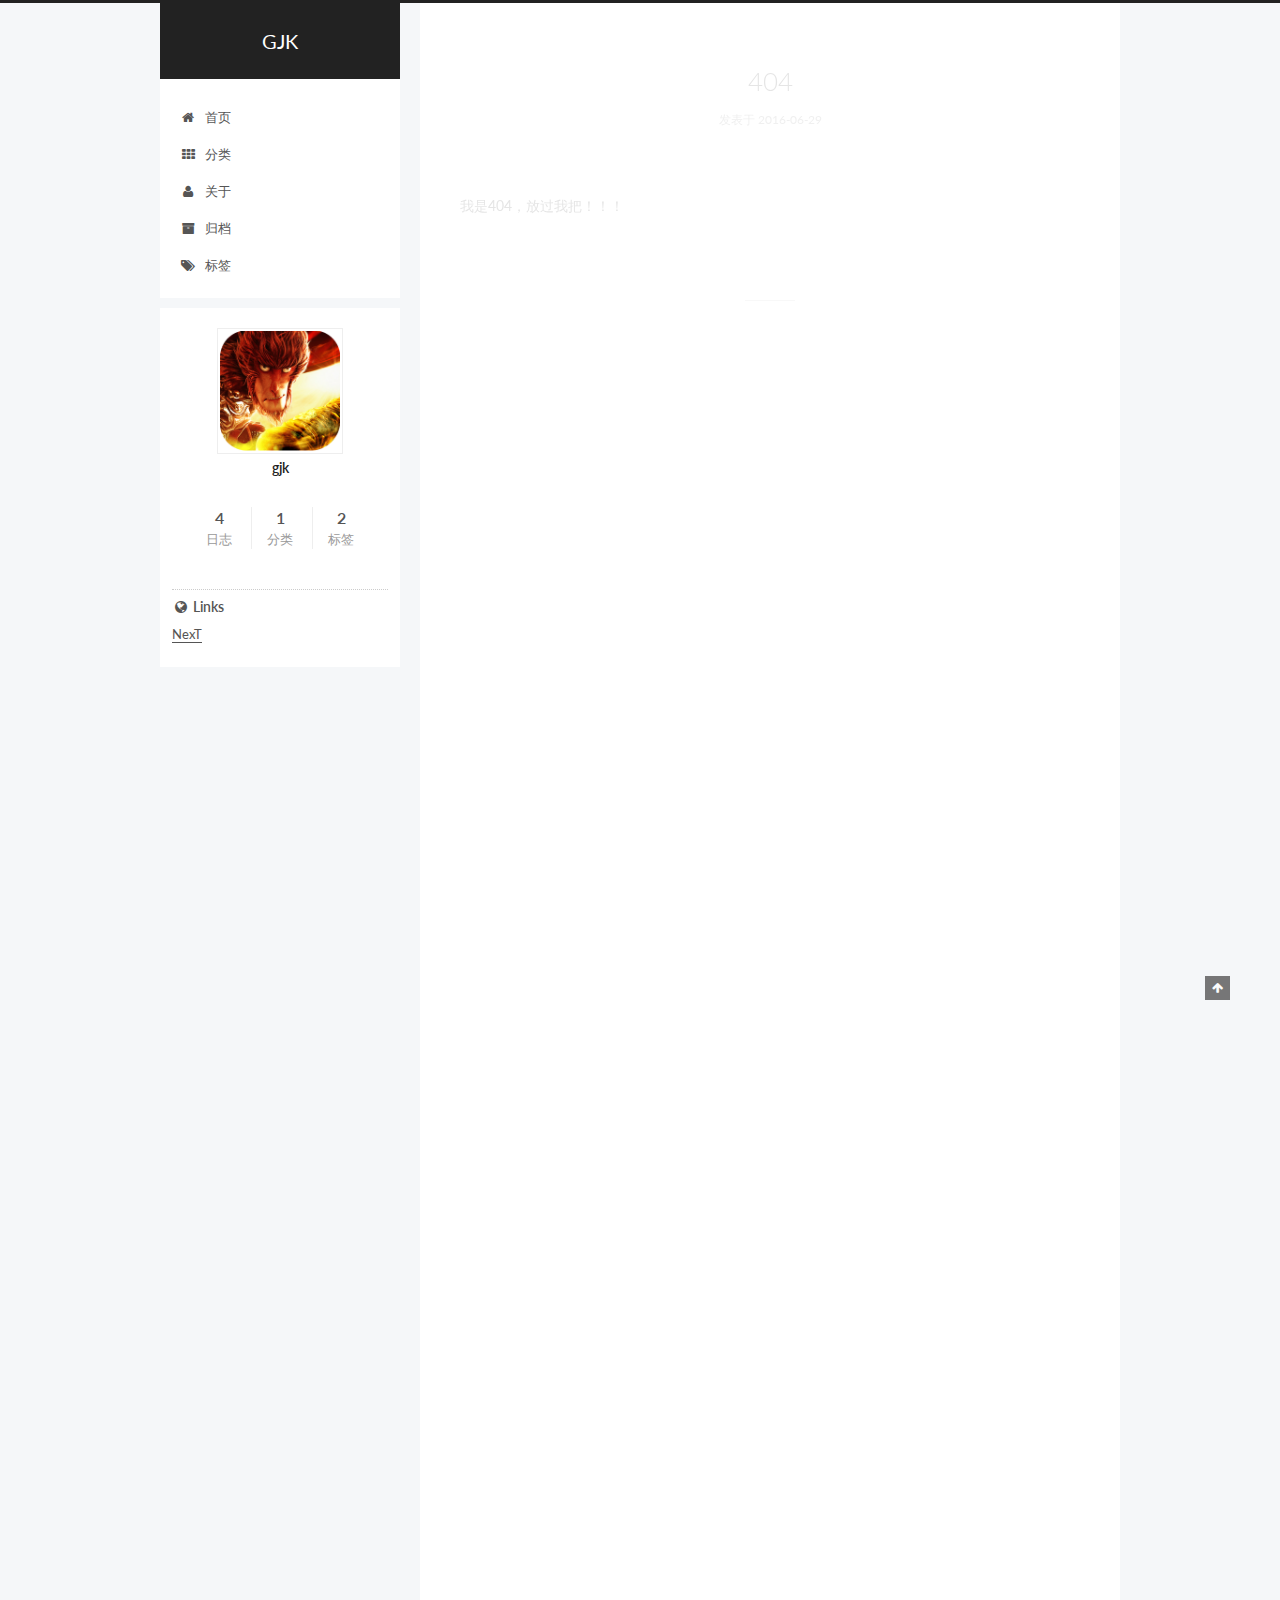
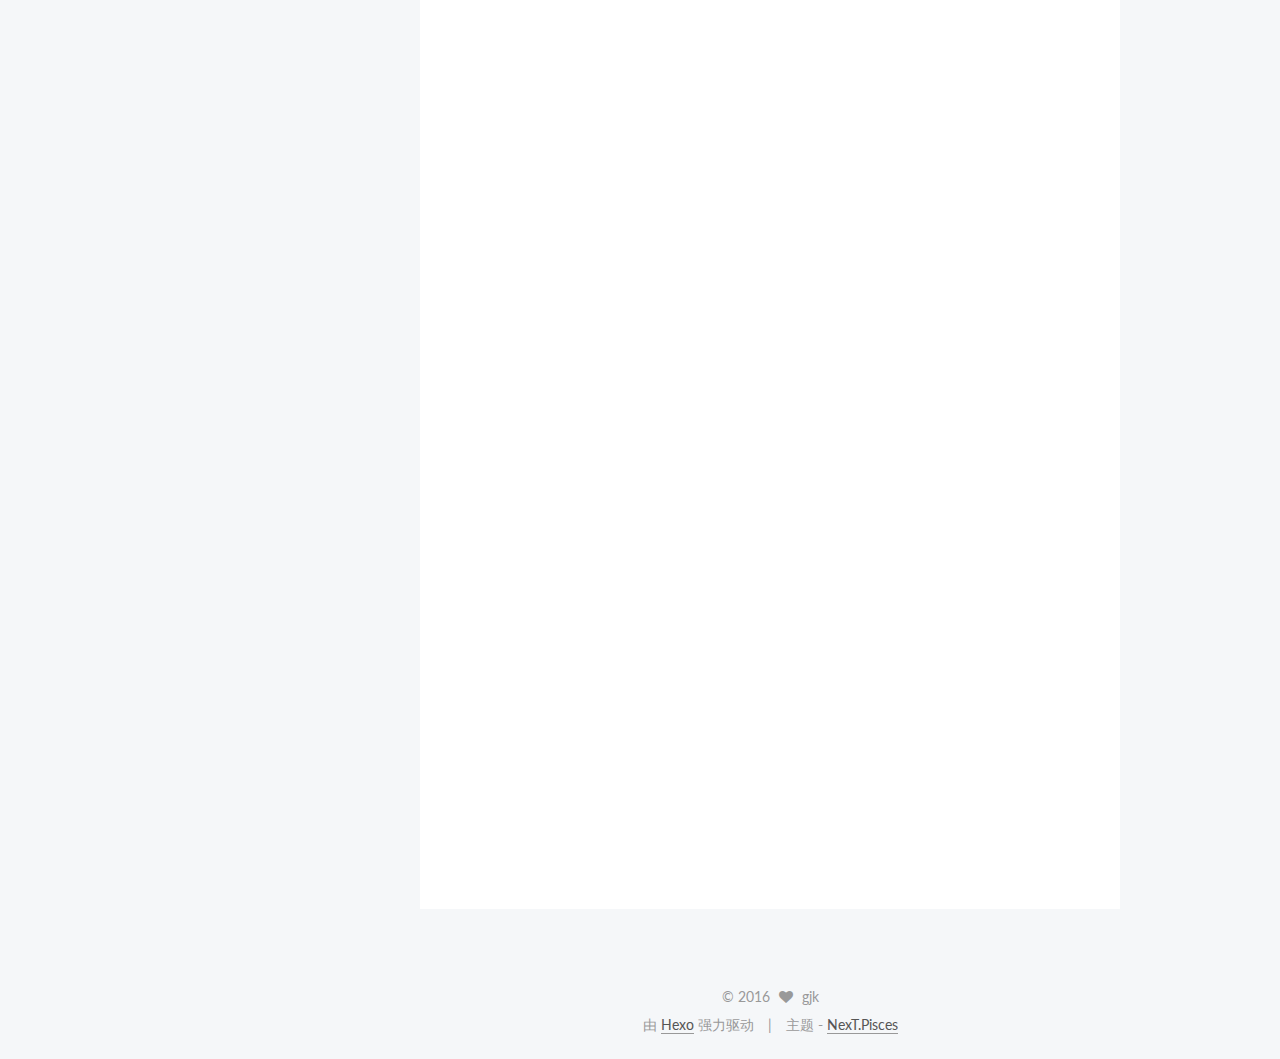
<file: index.html>
<!doctype html>



  


<html class="theme-next pisces use-motion">
<head>
  <meta charset="UTF-8"/>
<meta http-equiv="X-UA-Compatible" content="IE=edge,chrome=1" />
<meta name="viewport" content="width=device-width, initial-scale=1, maximum-scale=1"/>



<meta http-equiv="Cache-Control" content="no-transform" />
<meta http-equiv="Cache-Control" content="no-siteapp" />












  
  
  <link href="/vendors/fancybox/source/jquery.fancybox.css?v=2.1.5" rel="stylesheet" type="text/css" />




  
  
  
  

  
    
    
  

  

  

  

  

  
    
    
    <link href="//fonts.googleapis.com/css?family=Lato:300,300italic,400,400italic,700,700italic&subset=latin,latin-ext" rel="stylesheet" type="text/css">
  






<link href="/vendors/font-awesome/css/font-awesome.min.css?v=4.4.0" rel="stylesheet" type="text/css" />

<link href="/css/main.css?v=5.0.1" rel="stylesheet" type="text/css" />


  <meta name="keywords" content="gjk.github.io" />








  <link rel="shortcut icon" type="image/x-icon" href="/favicon.ico?v=5.0.1" />






<meta property="og:type" content="website">
<meta property="og:title" content="GJK">
<meta property="og:url" content="http://yoursite.com/index.html">
<meta property="og:site_name" content="GJK">
<meta name="twitter:card" content="summary">
<meta name="twitter:title" content="GJK">



<script type="text/javascript" id="hexo.configuration">
  var NexT = window.NexT || {};
  var CONFIG = {
    scheme: 'Pisces',
    sidebar: {"position":"left","display":"post"},
    fancybox: true,
    motion: true,
    duoshuo: {
      userId: 6306801135327905000,
      author: 'gjk'
    }
  };
</script>




  <link rel="canonical" href="http://yoursite.com/"/>

  <title> GJK </title>
</head>

<body itemscope itemtype="http://schema.org/WebPage" lang="zh-Hans">

  










  
  
    
  

  <div class="container one-collumn sidebar-position-left 
   page-home 
 ">
    <div class="headband"></div>

    <header id="header" class="header" itemscope itemtype="http://schema.org/WPHeader">
      <div class="header-inner"><div class="site-meta ">
  

  <div class="custom-logo-site-title">
    <a href="/"  class="brand" rel="start">
      <span class="logo-line-before"><i></i></span>
      <span class="site-title">GJK</span>
      <span class="logo-line-after"><i></i></span>
    </a>
  </div>
  <p class="site-subtitle"></p>
</div>

<div class="site-nav-toggle">
  <button>
    <span class="btn-bar"></span>
    <span class="btn-bar"></span>
    <span class="btn-bar"></span>
  </button>
</div>

<nav class="site-nav">
  

  
    <ul id="menu" class="menu">
      
        
        <li class="menu-item menu-item-home">
          <a href="/" rel="section">
            
              <i class="menu-item-icon fa fa-fw fa-home"></i> <br />
            
            首页
          </a>
        </li>
      
        
        <li class="menu-item menu-item-categories">
          <a href="/categories" rel="section">
            
              <i class="menu-item-icon fa fa-fw fa-th"></i> <br />
            
            分类
          </a>
        </li>
      
        
        <li class="menu-item menu-item-about">
          <a href="/about" rel="section">
            
              <i class="menu-item-icon fa fa-fw fa-user"></i> <br />
            
            关于
          </a>
        </li>
      
        
        <li class="menu-item menu-item-archives">
          <a href="/archives" rel="section">
            
              <i class="menu-item-icon fa fa-fw fa-archive"></i> <br />
            
            归档
          </a>
        </li>
      
        
        <li class="menu-item menu-item-tags">
          <a href="/tags" rel="section">
            
              <i class="menu-item-icon fa fa-fw fa-tags"></i> <br />
            
            标签
          </a>
        </li>
      

      
    </ul>
  

  
</nav>

 </div>
    </header>

    <main id="main" class="main">
      <div class="main-inner">
        <div class="content-wrap">
          <div id="content" class="content">
            
  <section id="posts" class="posts-expand">
    
      

  
  

  
  
  

  <article class="post post-type-normal " itemscope itemtype="http://schema.org/Article">

    
      <header class="post-header">

        
        
          <h1 class="post-title" itemprop="name headline">
            
            
              
                
                <a class="post-title-link" href="/2016/06/29/404/" itemprop="url">
                  404
                </a>
              
            
          </h1>
        

        <div class="post-meta">
          <span class="post-time">
            <span class="post-meta-item-icon">
              <i class="fa fa-calendar-o"></i>
            </span>
            <span class="post-meta-item-text">发表于</span>
            <time itemprop="dateCreated" datetime="2016-06-29T23:05:48+08:00" content="2016-06-29">
              2016-06-29
            </time>
          </span>

          

          
            
          

          

          
          

          
        </div>
      </header>
    


    <div class="post-body" itemprop="articleBody">

      
      

      
        
          
            
我是404，放过我把！！！

          
        
      
    </div>

    <div>
      
    </div>

    <div>
      
    </div>

    <footer class="post-footer">
      

      

      
      
        <div class="post-eof"></div>
      
    </footer>
  </article>


    
      

  
  

  
  
  

  <article class="post post-type-normal " itemscope itemtype="http://schema.org/Article">

    
      <header class="post-header">

        
        
          <h1 class="post-title" itemprop="name headline">
            
            
              
                
                <a class="post-title-link" href="/2016/06/29/怎样创建目录和标签/" itemprop="url">
                  怎样创建目录和标签
                </a>
              
            
          </h1>
        

        <div class="post-meta">
          <span class="post-time">
            <span class="post-meta-item-icon">
              <i class="fa fa-calendar-o"></i>
            </span>
            <span class="post-meta-item-text">发表于</span>
            <time itemprop="dateCreated" datetime="2016-06-29T21:50:48+08:00" content="2016-06-29">
              2016-06-29
            </time>
          </span>

          
            <span class="post-category" >
              &nbsp; | &nbsp;
              <span class="post-meta-item-icon">
                <i class="fa fa-folder-o"></i>
              </span>
              <span class="post-meta-item-text">分类于</span>
              
                <span itemprop="about" itemscope itemtype="https://schema.org/Thing">
                  <a href="/categories/2016-06/" itemprop="url" rel="index">
                    <span itemprop="name">2016 06</span>
                  </a>
                </span>

                
                

              
            </span>
          

          
            
          

          

          
          

          
        </div>
      </header>
    


    <div class="post-body" itemprop="articleBody">

      
      

      
        
          
            <h2 id="前言"><a href="#前言" class="headerlink" title="前言"></a>前言</h2><p>其实第一次使用hexo创建博客，其功能和使用还在摸索中，最基本的创建和发布到github功能，已经有很多很赞的文章做了详细说明，咱这就不赘言多叙了，为了有个良好的管理环境和清晰的分类，目录和标签是必须的，接下来我们就开始吧，哈哈。</p>
<h2 id="创建目录"><a href="#创建目录" class="headerlink" title="创建目录"></a>创建目录</h2>
          
        
      
    </div>

    <div>
      
    </div>

    <div>
      
    </div>

    <footer class="post-footer">
      

      

      
      
        <div class="post-eof"></div>
      
    </footer>
  </article>


    
      

  
  

  
  
  

  <article class="post post-type-normal " itemscope itemtype="http://schema.org/Article">

    
      <header class="post-header">

        
        
          <h1 class="post-title" itemprop="name headline">
            
            
              
                
                <a class="post-title-link" href="/2016/06/29/随便说点什么/" itemprop="url">
                  随便说点什么
                </a>
              
            
          </h1>
        

        <div class="post-meta">
          <span class="post-time">
            <span class="post-meta-item-icon">
              <i class="fa fa-calendar-o"></i>
            </span>
            <span class="post-meta-item-text">发表于</span>
            <time itemprop="dateCreated" datetime="2016-06-29T21:22:49+08:00" content="2016-06-29">
              2016-06-29
            </time>
          </span>

          

          
            
          

          

          
          

          
        </div>
      </header>
    


    <div class="post-body" itemprop="articleBody">

      
      

      
        
          
            <h2 id="随便写点啥"><a href="#随便写点啥" class="headerlink" title="随便写点啥"></a>随便写点啥</h2><p>第一次正经写博客，其实也不知道写啥啦， 哈哈。</p>
<hr>
<h2 id="来点正经的"><a href="#来点正经的" class="headerlink" title="来点正经的"></a>来点正经的</h2><p>干了几年程序员了， 到现在才想正经写一个正经的博客，初衷是上点干货，不过拖拖拉拉的，现在也没有一篇正经的干货，以后慢慢写点吧，哈哈</p>
<p>今天就先这么结束吧。</p>

          
        
      
    </div>

    <div>
      
    </div>

    <div>
      
    </div>

    <footer class="post-footer">
      

      

      
      
        <div class="post-eof"></div>
      
    </footer>
  </article>


    
      

  
  

  
  
  

  <article class="post post-type-normal " itemscope itemtype="http://schema.org/Article">

    
      <header class="post-header">

        
        
          <h1 class="post-title" itemprop="name headline">
            
            
              
                
                <a class="post-title-link" href="/2016/06/29/hello-world/" itemprop="url">
                  Hello World
                </a>
              
            
          </h1>
        

        <div class="post-meta">
          <span class="post-time">
            <span class="post-meta-item-icon">
              <i class="fa fa-calendar-o"></i>
            </span>
            <span class="post-meta-item-text">发表于</span>
            <time itemprop="dateCreated" datetime="2016-06-29T19:56:00+08:00" content="2016-06-29">
              2016-06-29
            </time>
          </span>

          

          
            
          

          

          
          

          
        </div>
      </header>
    


    <div class="post-body" itemprop="articleBody">

      
      

      
        
          
            <p>Welcome to <a href="https://hexo.io/" target="_blank" rel="external">Hexo</a>! This is your very first post. Check <a href="https://hexo.io/docs/" target="_blank" rel="external">documentation</a> for more info. If you get any problems when using Hexo, you can find the answer in <a href="https://hexo.io/docs/troubleshooting.html" target="_blank" rel="external">troubleshooting</a> or you can ask me on <a href="https://github.com/hexojs/hexo/issues" target="_blank" rel="external">GitHub</a>.</p>
<h2 id="Quick-Start"><a href="#Quick-Start" class="headerlink" title="Quick Start"></a>Quick Start</h2><h3 id="Create-a-new-post"><a href="#Create-a-new-post" class="headerlink" title="Create a new post"></a>Create a new post</h3><figure class="highlight bash"><table><tr><td class="gutter"><pre><div class="line">1</div></pre></td><td class="code"><pre><div class="line">$ hexo new <span class="string">"My New Post"</span></div></pre></td></tr></table></figure>
<p>More info: <a href="https://hexo.io/docs/writing.html" target="_blank" rel="external">Writing</a></p>
<h3 id="Run-server"><a href="#Run-server" class="headerlink" title="Run server"></a>Run server</h3><figure class="highlight bash"><table><tr><td class="gutter"><pre><div class="line">1</div></pre></td><td class="code"><pre><div class="line">$ hexo server</div></pre></td></tr></table></figure>
<p>More info: <a href="https://hexo.io/docs/server.html" target="_blank" rel="external">Server</a></p>
<h3 id="Generate-static-files"><a href="#Generate-static-files" class="headerlink" title="Generate static files"></a>Generate static files</h3><figure class="highlight bash"><table><tr><td class="gutter"><pre><div class="line">1</div></pre></td><td class="code"><pre><div class="line">$ hexo generate</div></pre></td></tr></table></figure>
<p>More info: <a href="https://hexo.io/docs/generating.html" target="_blank" rel="external">Generating</a></p>
<h3 id="Deploy-to-remote-sites"><a href="#Deploy-to-remote-sites" class="headerlink" title="Deploy to remote sites"></a>Deploy to remote sites</h3><figure class="highlight bash"><table><tr><td class="gutter"><pre><div class="line">1</div></pre></td><td class="code"><pre><div class="line">$ hexo deploy</div></pre></td></tr></table></figure>
<p>More info: <a href="https://hexo.io/docs/deployment.html" target="_blank" rel="external">Deployment</a></p>

          
        
      
    </div>

    <div>
      
    </div>

    <div>
      
    </div>

    <footer class="post-footer">
      

      

      
      
        <div class="post-eof"></div>
      
    </footer>
  </article>


    
  </section>

  


          </div>
          


          

        </div>
        
          
  
  <div class="sidebar-toggle">
    <div class="sidebar-toggle-line-wrap">
      <span class="sidebar-toggle-line sidebar-toggle-line-first"></span>
      <span class="sidebar-toggle-line sidebar-toggle-line-middle"></span>
      <span class="sidebar-toggle-line sidebar-toggle-line-last"></span>
    </div>
  </div>

  <aside id="sidebar" class="sidebar">
    <div class="sidebar-inner">

      

      

      <section class="site-overview sidebar-panel  sidebar-panel-active ">
        <div class="site-author motion-element" itemprop="author" itemscope itemtype="http://schema.org/Person">
          <img class="site-author-image" itemprop="image"
               src="/images/avatar.png"
               alt="gjk" />
          <p class="site-author-name" itemprop="name">gjk</p>
          <p class="site-description motion-element" itemprop="description"></p>
        </div>
        <nav class="site-state motion-element">
          <div class="site-state-item site-state-posts">
            <a href="/archives">
              <span class="site-state-item-count">4</span>
              <span class="site-state-item-name">日志</span>
            </a>
          </div>

          
            <div class="site-state-item site-state-categories">
              <a href="/categories">
                <span class="site-state-item-count">1</span>
                <span class="site-state-item-name">分类</span>
              </a>
            </div>
          

          
            <div class="site-state-item site-state-tags">
              <a href="/tags">
                <span class="site-state-item-count">2</span>
                <span class="site-state-item-name">标签</span>
              </a>
            </div>
          

        </nav>

        

        <div class="links-of-author motion-element">
          
        </div>

        
        

        
        
          <div class="links-of-blogroll motion-element links-of-blogroll-block">
            <div class="links-of-blogroll-title">
              <i class="fa  fa-fw fa-globe"></i>
              Links
            </div>
            <ul class="links-of-blogroll-list">
              
                <li class="links-of-blogroll-item">
                  <a href="http://theme-next.iissnan.com/" title="NexT" target="_blank">NexT</a>
                </li>
              
            </ul>
          </div>
        

      </section>

      

    </div>
  </aside>


        
      </div>
    </main>

    <footer id="footer" class="footer">
      <div class="footer-inner">
        <div class="copyright" >
  
  &copy; 
  <span itemprop="copyrightYear">2016</span>
  <span class="with-love">
    <i class="fa fa-heart"></i>
  </span>
  <span class="author" itemprop="copyrightHolder">gjk</span>
</div>

<div class="powered-by">
  由 <a class="theme-link" href="http://hexo.io">Hexo</a> 强力驱动
</div>

<div class="theme-info">
  主题 -
  <a class="theme-link" href="https://github.com/iissnan/hexo-theme-next">
    NexT.Pisces
  </a>
</div>

        

        
      </div>
    </footer>

    <div class="back-to-top">
      <i class="fa fa-arrow-up"></i>
    </div>
  </div>

  

<script type="text/javascript">
  if (Object.prototype.toString.call(window.Promise) !== '[object Function]') {
    window.Promise = null;
  }
</script>









  



  
  <script type="text/javascript" src="/vendors/jquery/index.js?v=2.1.3"></script>

  
  <script type="text/javascript" src="/vendors/fastclick/lib/fastclick.min.js?v=1.0.6"></script>

  
  <script type="text/javascript" src="/vendors/jquery_lazyload/jquery.lazyload.js?v=1.9.7"></script>

  
  <script type="text/javascript" src="/vendors/velocity/velocity.min.js?v=1.2.1"></script>

  
  <script type="text/javascript" src="/vendors/velocity/velocity.ui.min.js?v=1.2.1"></script>

  
  <script type="text/javascript" src="/vendors/fancybox/source/jquery.fancybox.pack.js?v=2.1.5"></script>


  


  <script type="text/javascript" src="/js/src/utils.js?v=5.0.1"></script>

  <script type="text/javascript" src="/js/src/motion.js?v=5.0.1"></script>



  
  


  <script type="text/javascript" src="/js/src/affix.js?v=5.0.1"></script>

  <script type="text/javascript" src="/js/src/schemes/pisces.js?v=5.0.1"></script>



  

  


  <script type="text/javascript" src="/js/src/bootstrap.js?v=5.0.1"></script>



  



  




  
  
  

  

  

</body>
</html>
</file>
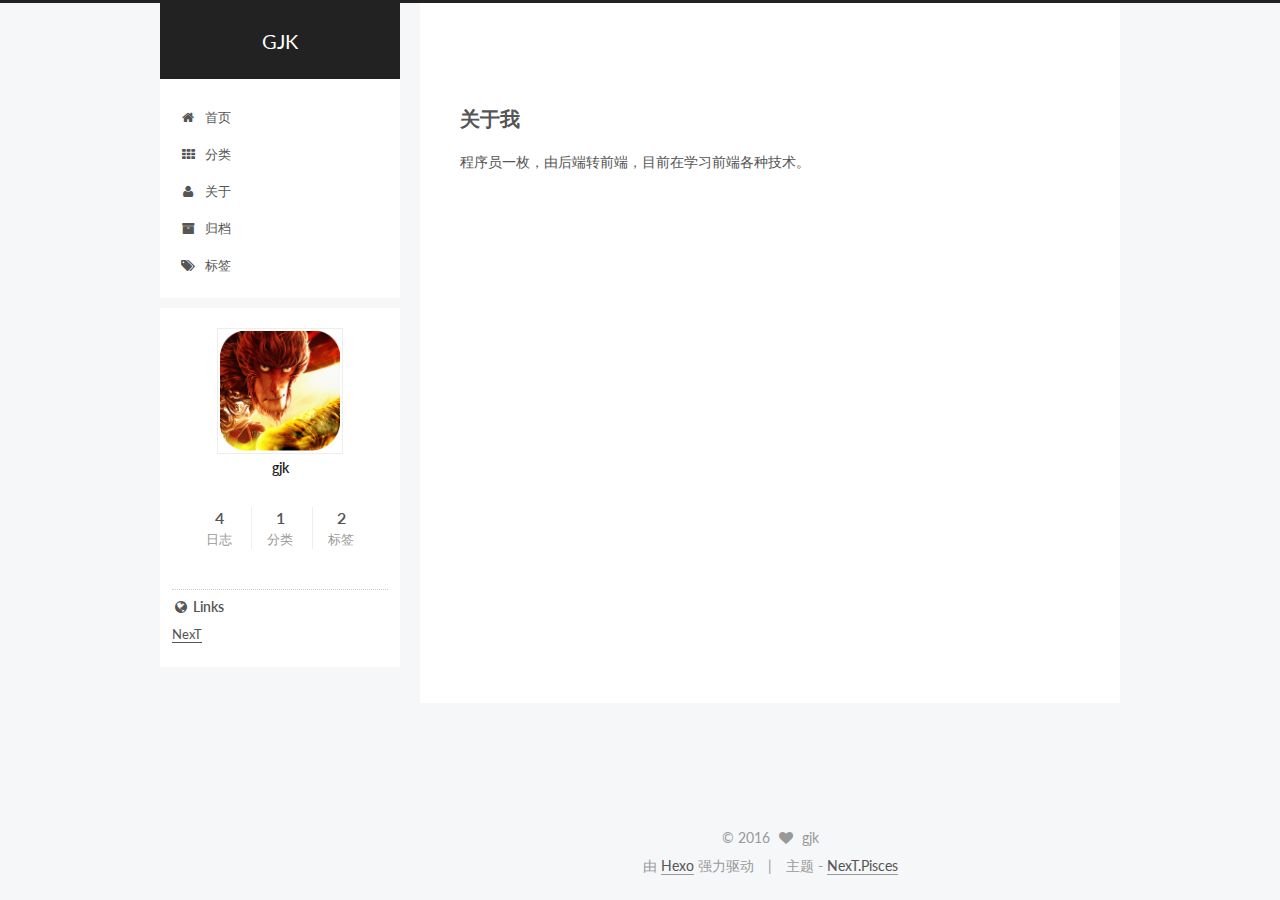
<file: about/index.html>
<!doctype html>



  


<html class="theme-next pisces use-motion">
<head>
  <meta charset="UTF-8"/>
<meta http-equiv="X-UA-Compatible" content="IE=edge,chrome=1" />
<meta name="viewport" content="width=device-width, initial-scale=1, maximum-scale=1"/>



<meta http-equiv="Cache-Control" content="no-transform" />
<meta http-equiv="Cache-Control" content="no-siteapp" />












  
  
  <link href="/vendors/fancybox/source/jquery.fancybox.css?v=2.1.5" rel="stylesheet" type="text/css" />




  
  
  
  

  
    
    
  

  

  

  

  

  
    
    
    <link href="//fonts.googleapis.com/css?family=Lato:300,300italic,400,400italic,700,700italic&subset=latin,latin-ext" rel="stylesheet" type="text/css">
  






<link href="/vendors/font-awesome/css/font-awesome.min.css?v=4.4.0" rel="stylesheet" type="text/css" />

<link href="/css/main.css?v=5.0.1" rel="stylesheet" type="text/css" />


  <meta name="keywords" content="gjk.github.io" />








  <link rel="shortcut icon" type="image/x-icon" href="/favicon.ico?v=5.0.1" />






<meta name="description" content="关于我程序员一枚，由后端转前端，目前在学习前端各种技术。">
<meta property="og:type" content="website">
<meta property="og:title" content="关于我">
<meta property="og:url" content="http://yoursite.com/about/index.html">
<meta property="og:site_name" content="GJK">
<meta property="og:description" content="关于我程序员一枚，由后端转前端，目前在学习前端各种技术。">
<meta property="og:updated_time" content="2016-07-13T14:24:06.707Z">
<meta name="twitter:card" content="summary">
<meta name="twitter:title" content="关于我">
<meta name="twitter:description" content="关于我程序员一枚，由后端转前端，目前在学习前端各种技术。">



<script type="text/javascript" id="hexo.configuration">
  var NexT = window.NexT || {};
  var CONFIG = {
    scheme: 'Pisces',
    sidebar: {"position":"left","display":"post"},
    fancybox: true,
    motion: true,
    duoshuo: {
      userId: 6306801135327905000,
      author: 'gjk'
    }
  };
</script>




  <link rel="canonical" href="http://yoursite.com/about/"/>

  <title>
  

  
    关于我 | GJK
  
</title>
</head>

<body itemscope itemtype="http://schema.org/WebPage" lang="zh-Hans">

  










  
  
    
  

  <div class="container one-collumn sidebar-position-left  ">
    <div class="headband"></div>

    <header id="header" class="header" itemscope itemtype="http://schema.org/WPHeader">
      <div class="header-inner"><div class="site-meta ">
  

  <div class="custom-logo-site-title">
    <a href="/"  class="brand" rel="start">
      <span class="logo-line-before"><i></i></span>
      <span class="site-title">GJK</span>
      <span class="logo-line-after"><i></i></span>
    </a>
  </div>
  <p class="site-subtitle"></p>
</div>

<div class="site-nav-toggle">
  <button>
    <span class="btn-bar"></span>
    <span class="btn-bar"></span>
    <span class="btn-bar"></span>
  </button>
</div>

<nav class="site-nav">
  

  
    <ul id="menu" class="menu">
      
        
        <li class="menu-item menu-item-home">
          <a href="/" rel="section">
            
              <i class="menu-item-icon fa fa-fw fa-home"></i> <br />
            
            首页
          </a>
        </li>
      
        
        <li class="menu-item menu-item-categories">
          <a href="/categories" rel="section">
            
              <i class="menu-item-icon fa fa-fw fa-th"></i> <br />
            
            分类
          </a>
        </li>
      
        
        <li class="menu-item menu-item-about">
          <a href="/about" rel="section">
            
              <i class="menu-item-icon fa fa-fw fa-user"></i> <br />
            
            关于
          </a>
        </li>
      
        
        <li class="menu-item menu-item-archives">
          <a href="/archives" rel="section">
            
              <i class="menu-item-icon fa fa-fw fa-archive"></i> <br />
            
            归档
          </a>
        </li>
      
        
        <li class="menu-item menu-item-tags">
          <a href="/tags" rel="section">
            
              <i class="menu-item-icon fa fa-fw fa-tags"></i> <br />
            
            标签
          </a>
        </li>
      

      
    </ul>
  

  
</nav>

 </div>
    </header>

    <main id="main" class="main">
      <div class="main-inner">
        <div class="content-wrap">
          <div id="content" class="content">
            

  <div id="posts" class="posts-expand">
    
    
      <h2 id="关于我"><a href="#关于我" class="headerlink" title="关于我"></a>关于我</h2><p>程序员一枚，由后端转前端，目前在学习前端各种技术。</p>

    
  </div>


          </div>
          


          
  <div class="comments" id="comments">
    
    <!-- 多说评论框 start -->
    	<div class="ds-thread" data-thread-key="about/index.html" data-title="关于我" data-url="http://yoursite.com/about/index.html"></div>
    <!-- 多说评论框 end -->
    <!-- 多说公共JS代码 start (一个网页只需插入一次) -->
    <script type="text/javascript">
    var duoshuoQuery = {short_name:"gjk87"};
    	(function() {
    		var ds = document.createElement('script');
    		ds.type = 'text/javascript';ds.async = true;
    		ds.src = (document.location.protocol == 'https:' ? 'https:' : 'http:') + '//static.duoshuo.com/embed.js';
    		ds.charset = 'UTF-8';
    		(document.getElementsByTagName('head')[0]
    		 || document.getElementsByTagName('body')[0]).appendChild(ds);
    	})();
    	</script>
    <!-- 多说公共JS代码 end -->

  </div>


        </div>
        
          
  
  <div class="sidebar-toggle">
    <div class="sidebar-toggle-line-wrap">
      <span class="sidebar-toggle-line sidebar-toggle-line-first"></span>
      <span class="sidebar-toggle-line sidebar-toggle-line-middle"></span>
      <span class="sidebar-toggle-line sidebar-toggle-line-last"></span>
    </div>
  </div>

  <aside id="sidebar" class="sidebar">
    <div class="sidebar-inner">

      

      

      <section class="site-overview sidebar-panel  sidebar-panel-active ">
        <div class="site-author motion-element" itemprop="author" itemscope itemtype="http://schema.org/Person">
          <img class="site-author-image" itemprop="image"
               src="/images/avatar.png"
               alt="gjk" />
          <p class="site-author-name" itemprop="name">gjk</p>
          <p class="site-description motion-element" itemprop="description"></p>
        </div>
        <nav class="site-state motion-element">
          <div class="site-state-item site-state-posts">
            <a href="/archives">
              <span class="site-state-item-count">4</span>
              <span class="site-state-item-name">日志</span>
            </a>
          </div>

          
            <div class="site-state-item site-state-categories">
              <a href="/categories">
                <span class="site-state-item-count">1</span>
                <span class="site-state-item-name">分类</span>
              </a>
            </div>
          

          
            <div class="site-state-item site-state-tags">
              <a href="/tags">
                <span class="site-state-item-count">2</span>
                <span class="site-state-item-name">标签</span>
              </a>
            </div>
          

        </nav>

        

        <div class="links-of-author motion-element">
          
        </div>

        
        

        
        
          <div class="links-of-blogroll motion-element links-of-blogroll-block">
            <div class="links-of-blogroll-title">
              <i class="fa  fa-fw fa-globe"></i>
              Links
            </div>
            <ul class="links-of-blogroll-list">
              
                <li class="links-of-blogroll-item">
                  <a href="http://theme-next.iissnan.com/" title="NexT" target="_blank">NexT</a>
                </li>
              
            </ul>
          </div>
        

      </section>

      

    </div>
  </aside>


        
      </div>
    </main>

    <footer id="footer" class="footer">
      <div class="footer-inner">
        <div class="copyright" >
  
  &copy; 
  <span itemprop="copyrightYear">2016</span>
  <span class="with-love">
    <i class="fa fa-heart"></i>
  </span>
  <span class="author" itemprop="copyrightHolder">gjk</span>
</div>

<div class="powered-by">
  由 <a class="theme-link" href="http://hexo.io">Hexo</a> 强力驱动
</div>

<div class="theme-info">
  主题 -
  <a class="theme-link" href="https://github.com/iissnan/hexo-theme-next">
    NexT.Pisces
  </a>
</div>

        

        
      </div>
    </footer>

    <div class="back-to-top">
      <i class="fa fa-arrow-up"></i>
    </div>
  </div>

  

<script type="text/javascript">
  if (Object.prototype.toString.call(window.Promise) !== '[object Function]') {
    window.Promise = null;
  }
</script>









  



  
  <script type="text/javascript" src="/vendors/jquery/index.js?v=2.1.3"></script>

  
  <script type="text/javascript" src="/vendors/fastclick/lib/fastclick.min.js?v=1.0.6"></script>

  
  <script type="text/javascript" src="/vendors/jquery_lazyload/jquery.lazyload.js?v=1.9.7"></script>

  
  <script type="text/javascript" src="/vendors/velocity/velocity.min.js?v=1.2.1"></script>

  
  <script type="text/javascript" src="/vendors/velocity/velocity.ui.min.js?v=1.2.1"></script>

  
  <script type="text/javascript" src="/vendors/fancybox/source/jquery.fancybox.pack.js?v=2.1.5"></script>


  


  <script type="text/javascript" src="/js/src/utils.js?v=5.0.1"></script>

  <script type="text/javascript" src="/js/src/motion.js?v=5.0.1"></script>



  
  


  <script type="text/javascript" src="/js/src/affix.js?v=5.0.1"></script>

  <script type="text/javascript" src="/js/src/schemes/pisces.js?v=5.0.1"></script>



  

  


  <script type="text/javascript" src="/js/src/bootstrap.js?v=5.0.1"></script>



  



  




  
  
  

  

  

</body>
</html>
</file>
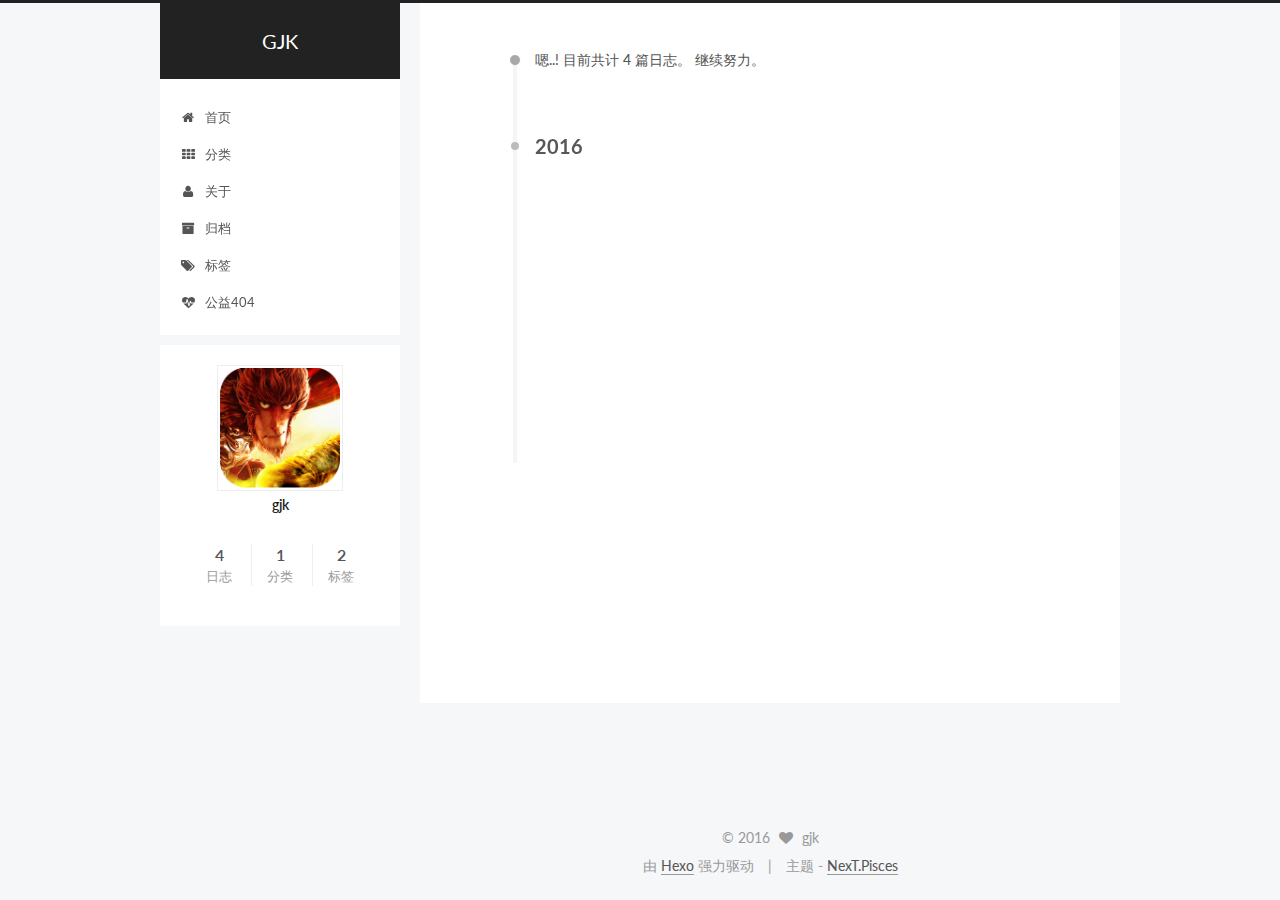
<file: archives/index.html>
<!doctype html>



  


<html class="theme-next pisces use-motion">
<head>
  <meta charset="UTF-8"/>
<meta http-equiv="X-UA-Compatible" content="IE=edge,chrome=1" />
<meta name="viewport" content="width=device-width, initial-scale=1, maximum-scale=1"/>



<meta http-equiv="Cache-Control" content="no-transform" />
<meta http-equiv="Cache-Control" content="no-siteapp" />












  
  
  <link href="/vendors/fancybox/source/jquery.fancybox.css?v=2.1.5" rel="stylesheet" type="text/css" />




  
  
  
  

  
    
    
  

  

  

  

  

  
    
    
    <link href="//fonts.googleapis.com/css?family=Lato:300,300italic,400,400italic,700,700italic&subset=latin,latin-ext" rel="stylesheet" type="text/css">
  






<link href="/vendors/font-awesome/css/font-awesome.min.css?v=4.4.0" rel="stylesheet" type="text/css" />

<link href="/css/main.css?v=5.0.1" rel="stylesheet" type="text/css" />


  <meta name="keywords" content="gjk.github.io" />








  <link rel="shortcut icon" type="image/x-icon" href="/favicon.ico?v=5.0.1" />






<meta property="og:type" content="website">
<meta property="og:title" content="GJK">
<meta property="og:url" content="http://yoursite.com/archives/index.html">
<meta property="og:site_name" content="GJK">
<meta name="twitter:card" content="summary">
<meta name="twitter:title" content="GJK">



<script type="text/javascript" id="hexo.configuration">
  var NexT = window.NexT || {};
  var CONFIG = {
    scheme: 'Pisces',
    sidebar: {"position":"left","display":"post"},
    fancybox: true,
    motion: true,
    duoshuo: {
      userId: 0,
      author: '博主'
    }
  };
</script>




  <link rel="canonical" href="http://yoursite.com/archives/"/>

  <title> 归档 | GJK </title>
</head>

<body itemscope itemtype="http://schema.org/WebPage" lang="zh-Hans">

  










  
  
    
  

  <div class="container one-collumn sidebar-position-left  page-archive  ">
    <div class="headband"></div>

    <header id="header" class="header" itemscope itemtype="http://schema.org/WPHeader">
      <div class="header-inner"><div class="site-meta ">
  

  <div class="custom-logo-site-title">
    <a href="/"  class="brand" rel="start">
      <span class="logo-line-before"><i></i></span>
      <span class="site-title">GJK</span>
      <span class="logo-line-after"><i></i></span>
    </a>
  </div>
  <p class="site-subtitle"></p>
</div>

<div class="site-nav-toggle">
  <button>
    <span class="btn-bar"></span>
    <span class="btn-bar"></span>
    <span class="btn-bar"></span>
  </button>
</div>

<nav class="site-nav">
  

  
    <ul id="menu" class="menu">
      
        
        <li class="menu-item menu-item-home">
          <a href="/" rel="section">
            
              <i class="menu-item-icon fa fa-fw fa-home"></i> <br />
            
            首页
          </a>
        </li>
      
        
        <li class="menu-item menu-item-categories">
          <a href="/categories" rel="section">
            
              <i class="menu-item-icon fa fa-fw fa-th"></i> <br />
            
            分类
          </a>
        </li>
      
        
        <li class="menu-item menu-item-about">
          <a href="/about" rel="section">
            
              <i class="menu-item-icon fa fa-fw fa-user"></i> <br />
            
            关于
          </a>
        </li>
      
        
        <li class="menu-item menu-item-archives">
          <a href="/archives" rel="section">
            
              <i class="menu-item-icon fa fa-fw fa-archive"></i> <br />
            
            归档
          </a>
        </li>
      
        
        <li class="menu-item menu-item-tags">
          <a href="/tags" rel="section">
            
              <i class="menu-item-icon fa fa-fw fa-tags"></i> <br />
            
            标签
          </a>
        </li>
      
        
        <li class="menu-item menu-item-commonweal">
          <a href="/404.html" rel="section">
            
              <i class="menu-item-icon fa fa-fw fa-heartbeat"></i> <br />
            
            公益404
          </a>
        </li>
      

      
    </ul>
  

  
</nav>

 </div>
    </header>

    <main id="main" class="main">
      <div class="main-inner">
        <div class="content-wrap">
          <div id="content" class="content">
            

  <section id="posts" class="posts-collapse">
    <span class="archive-move-on"></span>

    <span class="archive-page-counter">
      
      
      
        
      
      嗯..! 目前共计 4 篇日志。 继续努力。
    </span>

    

      
      
      

      
        
        <div class="collection-title">
          <h2 class="archive-year motion-element" id="archive-year-2016">2016</h2>
        </div>
      
      

      

  <article class="post post-type-normal" itemscope itemtype="http://schema.org/Article">
    <header class="post-header">

      <h1 class="post-title">
        
            <a class="post-title-link" href="/2016/06/29/404/" itemprop="url">
              
                <span itemprop="name">404</span>
              
            </a>
        
      </h1>

      <div class="post-meta">
        <time class="post-time" itemprop="dateCreated"
              datetime="2016-06-29T23:05:48+08:00"
              content="2016-06-29" >
          06-29
        </time>
      </div>

    </header>
  </article>



    

      
      
      

      
      

      

  <article class="post post-type-normal" itemscope itemtype="http://schema.org/Article">
    <header class="post-header">

      <h1 class="post-title">
        
            <a class="post-title-link" href="/2016/06/29/怎样创建目录和标签/" itemprop="url">
              
                <span itemprop="name">怎样创建目录和标签</span>
              
            </a>
        
      </h1>

      <div class="post-meta">
        <time class="post-time" itemprop="dateCreated"
              datetime="2016-06-29T21:50:48+08:00"
              content="2016-06-29" >
          06-29
        </time>
      </div>

    </header>
  </article>



    

      
      
      

      
      

      

  <article class="post post-type-normal" itemscope itemtype="http://schema.org/Article">
    <header class="post-header">

      <h1 class="post-title">
        
            <a class="post-title-link" href="/2016/06/29/随便说点什么/" itemprop="url">
              
                <span itemprop="name">随便说点什么</span>
              
            </a>
        
      </h1>

      <div class="post-meta">
        <time class="post-time" itemprop="dateCreated"
              datetime="2016-06-29T21:22:49+08:00"
              content="2016-06-29" >
          06-29
        </time>
      </div>

    </header>
  </article>



    

      
      
      

      
      

      

  <article class="post post-type-normal" itemscope itemtype="http://schema.org/Article">
    <header class="post-header">

      <h1 class="post-title">
        
            <a class="post-title-link" href="/2016/06/29/hello-world/" itemprop="url">
              
                <span itemprop="name">Hello World</span>
              
            </a>
        
      </h1>

      <div class="post-meta">
        <time class="post-time" itemprop="dateCreated"
              datetime="2016-06-29T19:56:00+08:00"
              content="2016-06-29" >
          06-29
        </time>
      </div>

    </header>
  </article>



    

  </section>

  



          </div>
          


          

        </div>
        
          
  
  <div class="sidebar-toggle">
    <div class="sidebar-toggle-line-wrap">
      <span class="sidebar-toggle-line sidebar-toggle-line-first"></span>
      <span class="sidebar-toggle-line sidebar-toggle-line-middle"></span>
      <span class="sidebar-toggle-line sidebar-toggle-line-last"></span>
    </div>
  </div>

  <aside id="sidebar" class="sidebar">
    <div class="sidebar-inner">

      

      

      <section class="site-overview sidebar-panel  sidebar-panel-active ">
        <div class="site-author motion-element" itemprop="author" itemscope itemtype="http://schema.org/Person">
          <img class="site-author-image" itemprop="image"
               src="/images/avatar.png"
               alt="gjk" />
          <p class="site-author-name" itemprop="name">gjk</p>
          <p class="site-description motion-element" itemprop="description"></p>
        </div>
        <nav class="site-state motion-element">
          <div class="site-state-item site-state-posts">
            <a href="/archives">
              <span class="site-state-item-count">4</span>
              <span class="site-state-item-name">日志</span>
            </a>
          </div>

          
            <div class="site-state-item site-state-categories">
              <a href="/categories">
                <span class="site-state-item-count">1</span>
                <span class="site-state-item-name">分类</span>
              </a>
            </div>
          

          
            <div class="site-state-item site-state-tags">
              <a href="/tags">
                <span class="site-state-item-count">2</span>
                <span class="site-state-item-name">标签</span>
              </a>
            </div>
          

        </nav>

        

        <div class="links-of-author motion-element">
          
        </div>

        
        

        
        

      </section>

      

    </div>
  </aside>


        
      </div>
    </main>

    <footer id="footer" class="footer">
      <div class="footer-inner">
        <div class="copyright" >
  
  &copy; 
  <span itemprop="copyrightYear">2016</span>
  <span class="with-love">
    <i class="fa fa-heart"></i>
  </span>
  <span class="author" itemprop="copyrightHolder">gjk</span>
</div>

<div class="powered-by">
  由 <a class="theme-link" href="http://hexo.io">Hexo</a> 强力驱动
</div>

<div class="theme-info">
  主题 -
  <a class="theme-link" href="https://github.com/iissnan/hexo-theme-next">
    NexT.Pisces
  </a>
</div>

        

        
      </div>
    </footer>

    <div class="back-to-top">
      <i class="fa fa-arrow-up"></i>
    </div>
  </div>

  

<script type="text/javascript">
  if (Object.prototype.toString.call(window.Promise) !== '[object Function]') {
    window.Promise = null;
  }
</script>









  



  
  <script type="text/javascript" src="/vendors/jquery/index.js?v=2.1.3"></script>

  
  <script type="text/javascript" src="/vendors/fastclick/lib/fastclick.min.js?v=1.0.6"></script>

  
  <script type="text/javascript" src="/vendors/jquery_lazyload/jquery.lazyload.js?v=1.9.7"></script>

  
  <script type="text/javascript" src="/vendors/velocity/velocity.min.js?v=1.2.1"></script>

  
  <script type="text/javascript" src="/vendors/velocity/velocity.ui.min.js?v=1.2.1"></script>

  
  <script type="text/javascript" src="/vendors/fancybox/source/jquery.fancybox.pack.js?v=2.1.5"></script>


  


  <script type="text/javascript" src="/js/src/utils.js?v=5.0.1"></script>

  <script type="text/javascript" src="/js/src/motion.js?v=5.0.1"></script>



  
  


  <script type="text/javascript" src="/js/src/affix.js?v=5.0.1"></script>

  <script type="text/javascript" src="/js/src/schemes/pisces.js?v=5.0.1"></script>



  
  
    <script type="text/javascript" id="motion.page.archive">
      $('.archive-year').velocity('transition.slideLeftIn');
    </script>
  


  


  <script type="text/javascript" src="/js/src/bootstrap.js?v=5.0.1"></script>



  



  




  
  
  

  

  

</body>
</html>
</file>
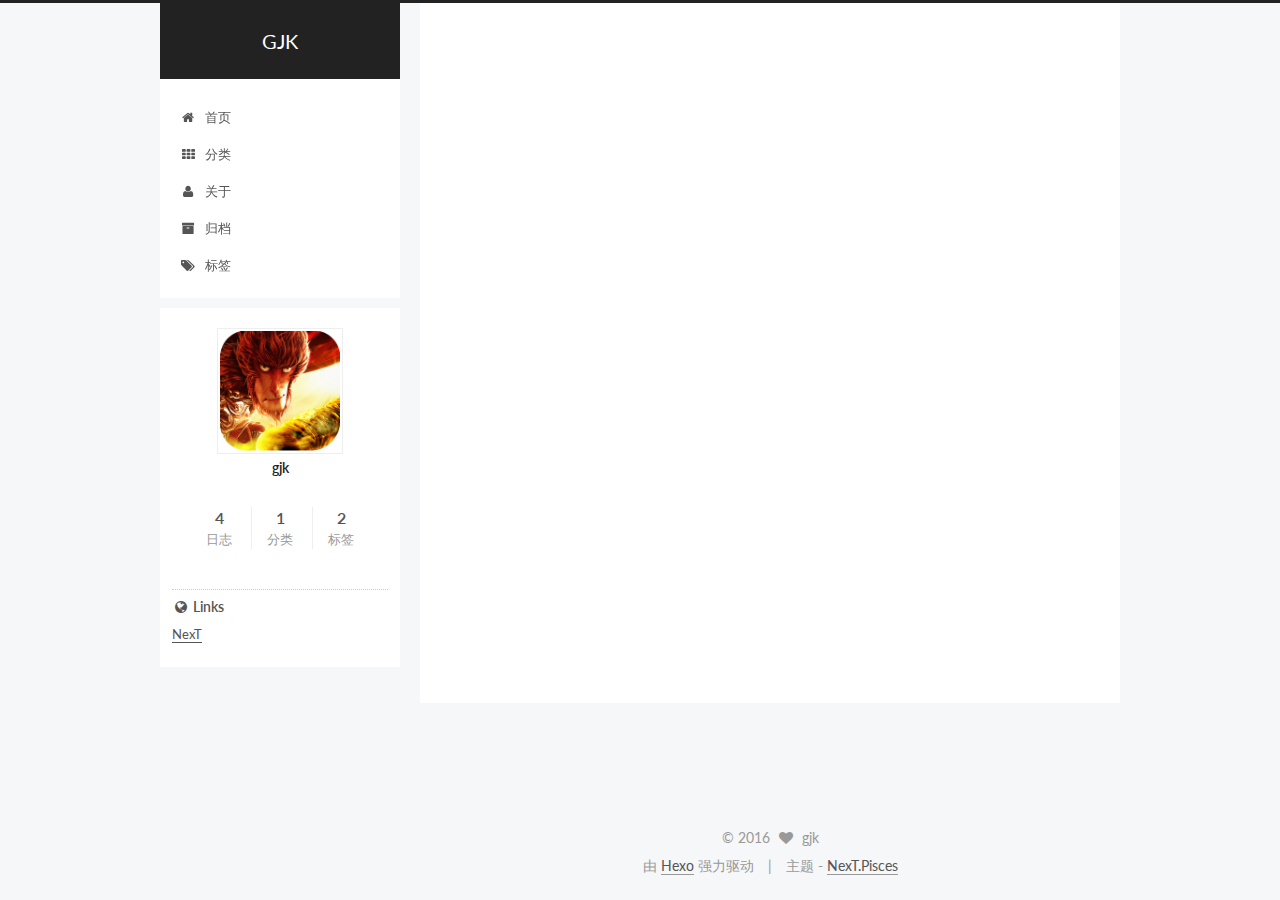
<file: categories/index.html>
<!doctype html>



  


<html class="theme-next pisces use-motion">
<head>
  <meta charset="UTF-8"/>
<meta http-equiv="X-UA-Compatible" content="IE=edge,chrome=1" />
<meta name="viewport" content="width=device-width, initial-scale=1, maximum-scale=1"/>



<meta http-equiv="Cache-Control" content="no-transform" />
<meta http-equiv="Cache-Control" content="no-siteapp" />












  
  
  <link href="/vendors/fancybox/source/jquery.fancybox.css?v=2.1.5" rel="stylesheet" type="text/css" />




  
  
  
  

  
    
    
  

  

  

  

  

  
    
    
    <link href="//fonts.googleapis.com/css?family=Lato:300,300italic,400,400italic,700,700italic&subset=latin,latin-ext" rel="stylesheet" type="text/css">
  






<link href="/vendors/font-awesome/css/font-awesome.min.css?v=4.4.0" rel="stylesheet" type="text/css" />

<link href="/css/main.css?v=5.0.1" rel="stylesheet" type="text/css" />


  <meta name="keywords" content="gjk.github.io" />








  <link rel="shortcut icon" type="image/x-icon" href="/favicon.ico?v=5.0.1" />






<meta property="og:type" content="website">
<meta property="og:title" content="categories">
<meta property="og:url" content="http://yoursite.com/categories/index.html">
<meta property="og:site_name" content="GJK">
<meta property="og:updated_time" content="2016-07-13T14:28:44.603Z">
<meta name="twitter:card" content="summary">
<meta name="twitter:title" content="categories">



<script type="text/javascript" id="hexo.configuration">
  var NexT = window.NexT || {};
  var CONFIG = {
    scheme: 'Pisces',
    sidebar: {"position":"left","display":"post"},
    fancybox: true,
    motion: true,
    duoshuo: {
      userId: 6306801135327905000,
      author: 'gjk'
    }
  };
</script>




  <link rel="canonical" href="http://yoursite.com/categories/"/>

  <title>
  

  
    categories | GJK
  
</title>
</head>

<body itemscope itemtype="http://schema.org/WebPage" lang="zh-Hans">

  










  
  
    
  

  <div class="container one-collumn sidebar-position-left  ">
    <div class="headband"></div>

    <header id="header" class="header" itemscope itemtype="http://schema.org/WPHeader">
      <div class="header-inner"><div class="site-meta ">
  

  <div class="custom-logo-site-title">
    <a href="/"  class="brand" rel="start">
      <span class="logo-line-before"><i></i></span>
      <span class="site-title">GJK</span>
      <span class="logo-line-after"><i></i></span>
    </a>
  </div>
  <p class="site-subtitle"></p>
</div>

<div class="site-nav-toggle">
  <button>
    <span class="btn-bar"></span>
    <span class="btn-bar"></span>
    <span class="btn-bar"></span>
  </button>
</div>

<nav class="site-nav">
  

  
    <ul id="menu" class="menu">
      
        
        <li class="menu-item menu-item-home">
          <a href="/" rel="section">
            
              <i class="menu-item-icon fa fa-fw fa-home"></i> <br />
            
            首页
          </a>
        </li>
      
        
        <li class="menu-item menu-item-categories">
          <a href="/categories" rel="section">
            
              <i class="menu-item-icon fa fa-fw fa-th"></i> <br />
            
            分类
          </a>
        </li>
      
        
        <li class="menu-item menu-item-about">
          <a href="/about" rel="section">
            
              <i class="menu-item-icon fa fa-fw fa-user"></i> <br />
            
            关于
          </a>
        </li>
      
        
        <li class="menu-item menu-item-archives">
          <a href="/archives" rel="section">
            
              <i class="menu-item-icon fa fa-fw fa-archive"></i> <br />
            
            归档
          </a>
        </li>
      
        
        <li class="menu-item menu-item-tags">
          <a href="/tags" rel="section">
            
              <i class="menu-item-icon fa fa-fw fa-tags"></i> <br />
            
            标签
          </a>
        </li>
      

      
    </ul>
  

  
</nav>

 </div>
    </header>

    <main id="main" class="main">
      <div class="main-inner">
        <div class="content-wrap">
          <div id="content" class="content">
            

  <div id="posts" class="posts-expand">
    
    
      
    
  </div>


          </div>
          


          
  <div class="comments" id="comments">
    
    <!-- 多说评论框 start -->
    	<div class="ds-thread" data-thread-key="categories/index.html" data-title="categories" data-url="http://yoursite.com/categories/index.html"></div>
    <!-- 多说评论框 end -->
    <!-- 多说公共JS代码 start (一个网页只需插入一次) -->
    <script type="text/javascript">
    var duoshuoQuery = {short_name:"gjk87"};
    	(function() {
    		var ds = document.createElement('script');
    		ds.type = 'text/javascript';ds.async = true;
    		ds.src = (document.location.protocol == 'https:' ? 'https:' : 'http:') + '//static.duoshuo.com/embed.js';
    		ds.charset = 'UTF-8';
    		(document.getElementsByTagName('head')[0]
    		 || document.getElementsByTagName('body')[0]).appendChild(ds);
    	})();
    	</script>
    <!-- 多说公共JS代码 end -->

  </div>


        </div>
        
          
  
  <div class="sidebar-toggle">
    <div class="sidebar-toggle-line-wrap">
      <span class="sidebar-toggle-line sidebar-toggle-line-first"></span>
      <span class="sidebar-toggle-line sidebar-toggle-line-middle"></span>
      <span class="sidebar-toggle-line sidebar-toggle-line-last"></span>
    </div>
  </div>

  <aside id="sidebar" class="sidebar">
    <div class="sidebar-inner">

      

      

      <section class="site-overview sidebar-panel  sidebar-panel-active ">
        <div class="site-author motion-element" itemprop="author" itemscope itemtype="http://schema.org/Person">
          <img class="site-author-image" itemprop="image"
               src="/images/avatar.png"
               alt="gjk" />
          <p class="site-author-name" itemprop="name">gjk</p>
          <p class="site-description motion-element" itemprop="description"></p>
        </div>
        <nav class="site-state motion-element">
          <div class="site-state-item site-state-posts">
            <a href="/archives">
              <span class="site-state-item-count">4</span>
              <span class="site-state-item-name">日志</span>
            </a>
          </div>

          
            <div class="site-state-item site-state-categories">
              <a href="/categories">
                <span class="site-state-item-count">1</span>
                <span class="site-state-item-name">分类</span>
              </a>
            </div>
          

          
            <div class="site-state-item site-state-tags">
              <a href="/tags">
                <span class="site-state-item-count">2</span>
                <span class="site-state-item-name">标签</span>
              </a>
            </div>
          

        </nav>

        

        <div class="links-of-author motion-element">
          
        </div>

        
        

        
        
          <div class="links-of-blogroll motion-element links-of-blogroll-block">
            <div class="links-of-blogroll-title">
              <i class="fa  fa-fw fa-globe"></i>
              Links
            </div>
            <ul class="links-of-blogroll-list">
              
                <li class="links-of-blogroll-item">
                  <a href="http://theme-next.iissnan.com/" title="NexT" target="_blank">NexT</a>
                </li>
              
            </ul>
          </div>
        

      </section>

      

    </div>
  </aside>


        
      </div>
    </main>

    <footer id="footer" class="footer">
      <div class="footer-inner">
        <div class="copyright" >
  
  &copy; 
  <span itemprop="copyrightYear">2016</span>
  <span class="with-love">
    <i class="fa fa-heart"></i>
  </span>
  <span class="author" itemprop="copyrightHolder">gjk</span>
</div>

<div class="powered-by">
  由 <a class="theme-link" href="http://hexo.io">Hexo</a> 强力驱动
</div>

<div class="theme-info">
  主题 -
  <a class="theme-link" href="https://github.com/iissnan/hexo-theme-next">
    NexT.Pisces
  </a>
</div>

        

        
      </div>
    </footer>

    <div class="back-to-top">
      <i class="fa fa-arrow-up"></i>
    </div>
  </div>

  

<script type="text/javascript">
  if (Object.prototype.toString.call(window.Promise) !== '[object Function]') {
    window.Promise = null;
  }
</script>









  



  
  <script type="text/javascript" src="/vendors/jquery/index.js?v=2.1.3"></script>

  
  <script type="text/javascript" src="/vendors/fastclick/lib/fastclick.min.js?v=1.0.6"></script>

  
  <script type="text/javascript" src="/vendors/jquery_lazyload/jquery.lazyload.js?v=1.9.7"></script>

  
  <script type="text/javascript" src="/vendors/velocity/velocity.min.js?v=1.2.1"></script>

  
  <script type="text/javascript" src="/vendors/velocity/velocity.ui.min.js?v=1.2.1"></script>

  
  <script type="text/javascript" src="/vendors/fancybox/source/jquery.fancybox.pack.js?v=2.1.5"></script>


  


  <script type="text/javascript" src="/js/src/utils.js?v=5.0.1"></script>

  <script type="text/javascript" src="/js/src/motion.js?v=5.0.1"></script>



  
  


  <script type="text/javascript" src="/js/src/affix.js?v=5.0.1"></script>

  <script type="text/javascript" src="/js/src/schemes/pisces.js?v=5.0.1"></script>



  

  


  <script type="text/javascript" src="/js/src/bootstrap.js?v=5.0.1"></script>



  



  




  
  
  

  

  

</body>
</html>
</file>
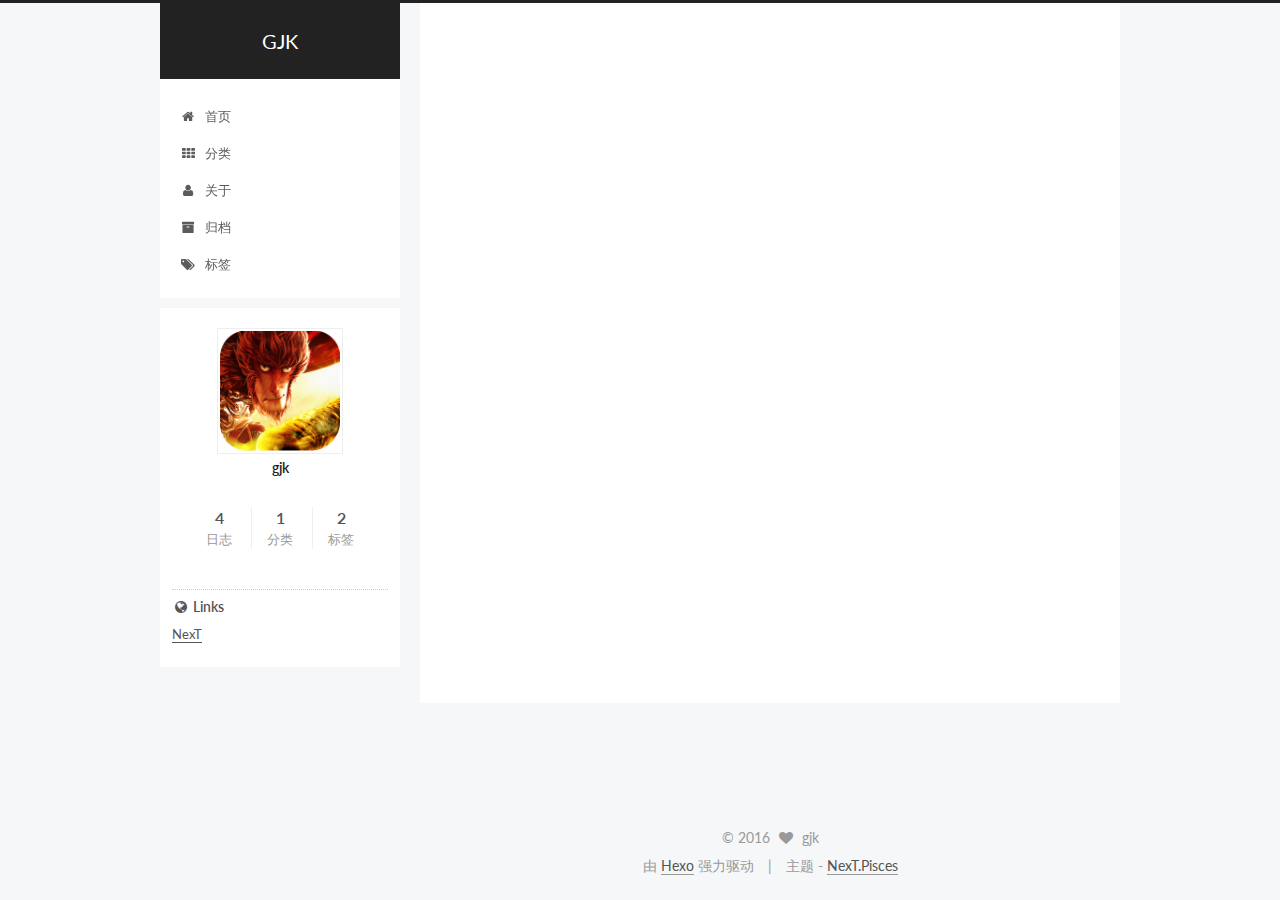
<file: tags/index.html>
<!doctype html>



  


<html class="theme-next pisces use-motion">
<head>
  <meta charset="UTF-8"/>
<meta http-equiv="X-UA-Compatible" content="IE=edge,chrome=1" />
<meta name="viewport" content="width=device-width, initial-scale=1, maximum-scale=1"/>



<meta http-equiv="Cache-Control" content="no-transform" />
<meta http-equiv="Cache-Control" content="no-siteapp" />












  
  
  <link href="/vendors/fancybox/source/jquery.fancybox.css?v=2.1.5" rel="stylesheet" type="text/css" />




  
  
  
  

  
    
    
  

  

  

  

  

  
    
    
    <link href="//fonts.googleapis.com/css?family=Lato:300,300italic,400,400italic,700,700italic&subset=latin,latin-ext" rel="stylesheet" type="text/css">
  






<link href="/vendors/font-awesome/css/font-awesome.min.css?v=4.4.0" rel="stylesheet" type="text/css" />

<link href="/css/main.css?v=5.0.1" rel="stylesheet" type="text/css" />


  <meta name="keywords" content="gjk.github.io" />








  <link rel="shortcut icon" type="image/x-icon" href="/favicon.ico?v=5.0.1" />






<meta property="og:type" content="website">
<meta property="og:title" content="tags">
<meta property="og:url" content="http://yoursite.com/tags/index.html">
<meta property="og:site_name" content="GJK">
<meta property="og:updated_time" content="2016-07-13T14:29:05.717Z">
<meta name="twitter:card" content="summary">
<meta name="twitter:title" content="tags">



<script type="text/javascript" id="hexo.configuration">
  var NexT = window.NexT || {};
  var CONFIG = {
    scheme: 'Pisces',
    sidebar: {"position":"left","display":"post"},
    fancybox: true,
    motion: true,
    duoshuo: {
      userId: 6306801135327905000,
      author: 'gjk'
    }
  };
</script>




  <link rel="canonical" href="http://yoursite.com/tags/"/>

  <title>
  

  
    tags | GJK
  
</title>
</head>

<body itemscope itemtype="http://schema.org/WebPage" lang="zh-Hans">

  










  
  
    
  

  <div class="container one-collumn sidebar-position-left  ">
    <div class="headband"></div>

    <header id="header" class="header" itemscope itemtype="http://schema.org/WPHeader">
      <div class="header-inner"><div class="site-meta ">
  

  <div class="custom-logo-site-title">
    <a href="/"  class="brand" rel="start">
      <span class="logo-line-before"><i></i></span>
      <span class="site-title">GJK</span>
      <span class="logo-line-after"><i></i></span>
    </a>
  </div>
  <p class="site-subtitle"></p>
</div>

<div class="site-nav-toggle">
  <button>
    <span class="btn-bar"></span>
    <span class="btn-bar"></span>
    <span class="btn-bar"></span>
  </button>
</div>

<nav class="site-nav">
  

  
    <ul id="menu" class="menu">
      
        
        <li class="menu-item menu-item-home">
          <a href="/" rel="section">
            
              <i class="menu-item-icon fa fa-fw fa-home"></i> <br />
            
            首页
          </a>
        </li>
      
        
        <li class="menu-item menu-item-categories">
          <a href="/categories" rel="section">
            
              <i class="menu-item-icon fa fa-fw fa-th"></i> <br />
            
            分类
          </a>
        </li>
      
        
        <li class="menu-item menu-item-about">
          <a href="/about" rel="section">
            
              <i class="menu-item-icon fa fa-fw fa-user"></i> <br />
            
            关于
          </a>
        </li>
      
        
        <li class="menu-item menu-item-archives">
          <a href="/archives" rel="section">
            
              <i class="menu-item-icon fa fa-fw fa-archive"></i> <br />
            
            归档
          </a>
        </li>
      
        
        <li class="menu-item menu-item-tags">
          <a href="/tags" rel="section">
            
              <i class="menu-item-icon fa fa-fw fa-tags"></i> <br />
            
            标签
          </a>
        </li>
      

      
    </ul>
  

  
</nav>

 </div>
    </header>

    <main id="main" class="main">
      <div class="main-inner">
        <div class="content-wrap">
          <div id="content" class="content">
            

  <div id="posts" class="posts-expand">
    
    
      
    
  </div>


          </div>
          


          
  <div class="comments" id="comments">
    
    <!-- 多说评论框 start -->
    	<div class="ds-thread" data-thread-key="tags/index.html" data-title="tags" data-url="http://yoursite.com/tags/index.html"></div>
    <!-- 多说评论框 end -->
    <!-- 多说公共JS代码 start (一个网页只需插入一次) -->
    <script type="text/javascript">
    var duoshuoQuery = {short_name:"gjk87"};
    	(function() {
    		var ds = document.createElement('script');
    		ds.type = 'text/javascript';ds.async = true;
    		ds.src = (document.location.protocol == 'https:' ? 'https:' : 'http:') + '//static.duoshuo.com/embed.js';
    		ds.charset = 'UTF-8';
    		(document.getElementsByTagName('head')[0]
    		 || document.getElementsByTagName('body')[0]).appendChild(ds);
    	})();
    	</script>
    <!-- 多说公共JS代码 end -->

  </div>


        </div>
        
          
  
  <div class="sidebar-toggle">
    <div class="sidebar-toggle-line-wrap">
      <span class="sidebar-toggle-line sidebar-toggle-line-first"></span>
      <span class="sidebar-toggle-line sidebar-toggle-line-middle"></span>
      <span class="sidebar-toggle-line sidebar-toggle-line-last"></span>
    </div>
  </div>

  <aside id="sidebar" class="sidebar">
    <div class="sidebar-inner">

      

      

      <section class="site-overview sidebar-panel  sidebar-panel-active ">
        <div class="site-author motion-element" itemprop="author" itemscope itemtype="http://schema.org/Person">
          <img class="site-author-image" itemprop="image"
               src="/images/avatar.png"
               alt="gjk" />
          <p class="site-author-name" itemprop="name">gjk</p>
          <p class="site-description motion-element" itemprop="description"></p>
        </div>
        <nav class="site-state motion-element">
          <div class="site-state-item site-state-posts">
            <a href="/archives">
              <span class="site-state-item-count">4</span>
              <span class="site-state-item-name">日志</span>
            </a>
          </div>

          
            <div class="site-state-item site-state-categories">
              <a href="/categories">
                <span class="site-state-item-count">1</span>
                <span class="site-state-item-name">分类</span>
              </a>
            </div>
          

          
            <div class="site-state-item site-state-tags">
              <a href="/tags">
                <span class="site-state-item-count">2</span>
                <span class="site-state-item-name">标签</span>
              </a>
            </div>
          

        </nav>

        

        <div class="links-of-author motion-element">
          
        </div>

        
        

        
        
          <div class="links-of-blogroll motion-element links-of-blogroll-block">
            <div class="links-of-blogroll-title">
              <i class="fa  fa-fw fa-globe"></i>
              Links
            </div>
            <ul class="links-of-blogroll-list">
              
                <li class="links-of-blogroll-item">
                  <a href="http://theme-next.iissnan.com/" title="NexT" target="_blank">NexT</a>
                </li>
              
            </ul>
          </div>
        

      </section>

      

    </div>
  </aside>


        
      </div>
    </main>

    <footer id="footer" class="footer">
      <div class="footer-inner">
        <div class="copyright" >
  
  &copy; 
  <span itemprop="copyrightYear">2016</span>
  <span class="with-love">
    <i class="fa fa-heart"></i>
  </span>
  <span class="author" itemprop="copyrightHolder">gjk</span>
</div>

<div class="powered-by">
  由 <a class="theme-link" href="http://hexo.io">Hexo</a> 强力驱动
</div>

<div class="theme-info">
  主题 -
  <a class="theme-link" href="https://github.com/iissnan/hexo-theme-next">
    NexT.Pisces
  </a>
</div>

        

        
      </div>
    </footer>

    <div class="back-to-top">
      <i class="fa fa-arrow-up"></i>
    </div>
  </div>

  

<script type="text/javascript">
  if (Object.prototype.toString.call(window.Promise) !== '[object Function]') {
    window.Promise = null;
  }
</script>









  



  
  <script type="text/javascript" src="/vendors/jquery/index.js?v=2.1.3"></script>

  
  <script type="text/javascript" src="/vendors/fastclick/lib/fastclick.min.js?v=1.0.6"></script>

  
  <script type="text/javascript" src="/vendors/jquery_lazyload/jquery.lazyload.js?v=1.9.7"></script>

  
  <script type="text/javascript" src="/vendors/velocity/velocity.min.js?v=1.2.1"></script>

  
  <script type="text/javascript" src="/vendors/velocity/velocity.ui.min.js?v=1.2.1"></script>

  
  <script type="text/javascript" src="/vendors/fancybox/source/jquery.fancybox.pack.js?v=2.1.5"></script>


  


  <script type="text/javascript" src="/js/src/utils.js?v=5.0.1"></script>

  <script type="text/javascript" src="/js/src/motion.js?v=5.0.1"></script>



  
  


  <script type="text/javascript" src="/js/src/affix.js?v=5.0.1"></script>

  <script type="text/javascript" src="/js/src/schemes/pisces.js?v=5.0.1"></script>



  

  


  <script type="text/javascript" src="/js/src/bootstrap.js?v=5.0.1"></script>



  



  




  
  
  

  

  

</body>
</html>
</file>
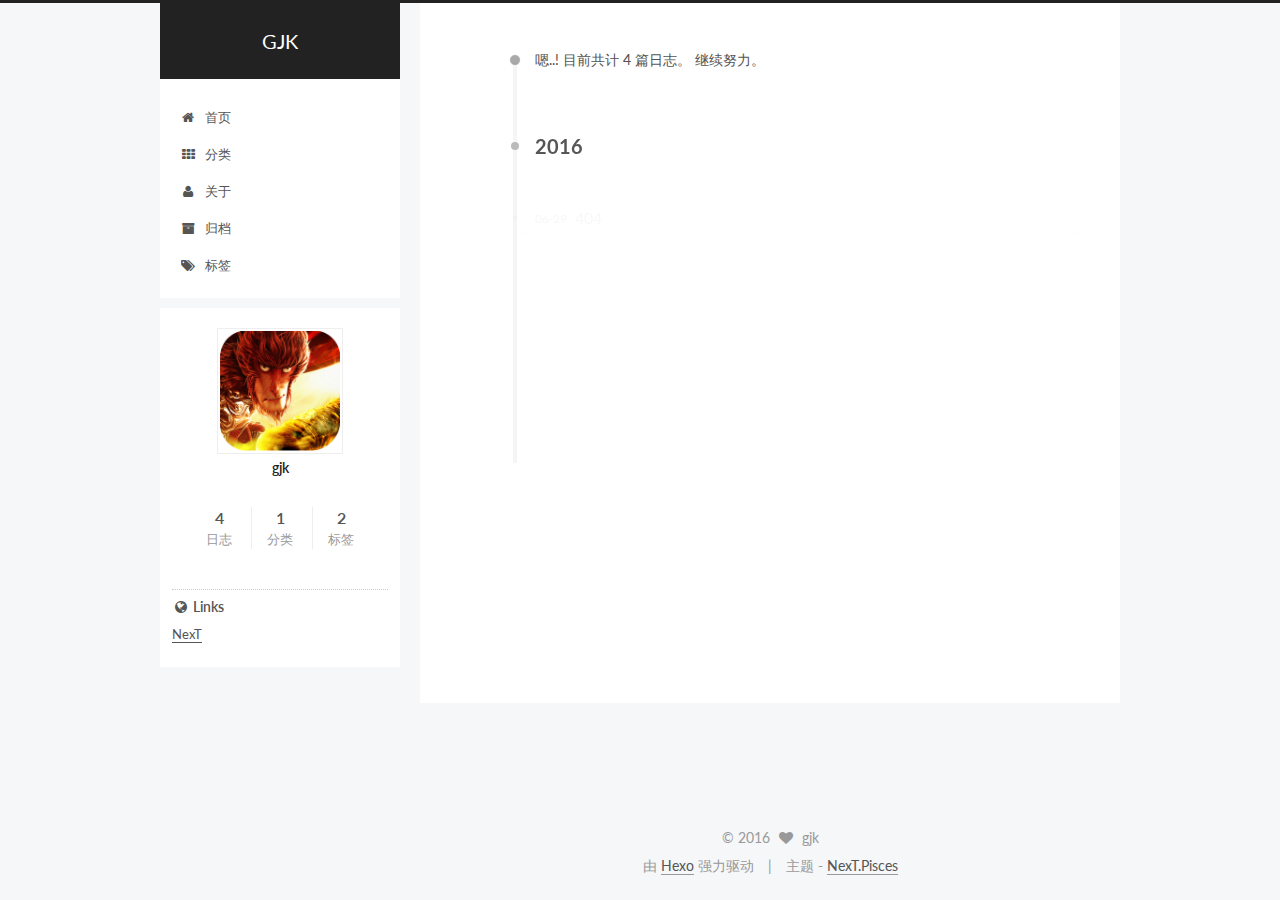
<file: archives/2016/index.html>
<!doctype html>



  


<html class="theme-next pisces use-motion">
<head>
  <meta charset="UTF-8"/>
<meta http-equiv="X-UA-Compatible" content="IE=edge,chrome=1" />
<meta name="viewport" content="width=device-width, initial-scale=1, maximum-scale=1"/>



<meta http-equiv="Cache-Control" content="no-transform" />
<meta http-equiv="Cache-Control" content="no-siteapp" />












  
  
  <link href="/vendors/fancybox/source/jquery.fancybox.css?v=2.1.5" rel="stylesheet" type="text/css" />




  
  
  
  

  
    
    
  

  

  

  

  

  
    
    
    <link href="//fonts.googleapis.com/css?family=Lato:300,300italic,400,400italic,700,700italic&subset=latin,latin-ext" rel="stylesheet" type="text/css">
  






<link href="/vendors/font-awesome/css/font-awesome.min.css?v=4.4.0" rel="stylesheet" type="text/css" />

<link href="/css/main.css?v=5.0.1" rel="stylesheet" type="text/css" />


  <meta name="keywords" content="gjk.github.io" />








  <link rel="shortcut icon" type="image/x-icon" href="/favicon.ico?v=5.0.1" />






<meta property="og:type" content="website">
<meta property="og:title" content="GJK">
<meta property="og:url" content="http://yoursite.com/archives/2016/index.html">
<meta property="og:site_name" content="GJK">
<meta name="twitter:card" content="summary">
<meta name="twitter:title" content="GJK">



<script type="text/javascript" id="hexo.configuration">
  var NexT = window.NexT || {};
  var CONFIG = {
    scheme: 'Pisces',
    sidebar: {"position":"left","display":"post"},
    fancybox: true,
    motion: true,
    duoshuo: {
      userId: 6306801135327905000,
      author: 'gjk'
    }
  };
</script>




  <link rel="canonical" href="http://yoursite.com/archives/2016/"/>

  <title> 归档 | GJK </title>
</head>

<body itemscope itemtype="http://schema.org/WebPage" lang="zh-Hans">

  










  
  
    
  

  <div class="container one-collumn sidebar-position-left  page-archive  ">
    <div class="headband"></div>

    <header id="header" class="header" itemscope itemtype="http://schema.org/WPHeader">
      <div class="header-inner"><div class="site-meta ">
  

  <div class="custom-logo-site-title">
    <a href="/"  class="brand" rel="start">
      <span class="logo-line-before"><i></i></span>
      <span class="site-title">GJK</span>
      <span class="logo-line-after"><i></i></span>
    </a>
  </div>
  <p class="site-subtitle"></p>
</div>

<div class="site-nav-toggle">
  <button>
    <span class="btn-bar"></span>
    <span class="btn-bar"></span>
    <span class="btn-bar"></span>
  </button>
</div>

<nav class="site-nav">
  

  
    <ul id="menu" class="menu">
      
        
        <li class="menu-item menu-item-home">
          <a href="/" rel="section">
            
              <i class="menu-item-icon fa fa-fw fa-home"></i> <br />
            
            首页
          </a>
        </li>
      
        
        <li class="menu-item menu-item-categories">
          <a href="/categories" rel="section">
            
              <i class="menu-item-icon fa fa-fw fa-th"></i> <br />
            
            分类
          </a>
        </li>
      
        
        <li class="menu-item menu-item-about">
          <a href="/about" rel="section">
            
              <i class="menu-item-icon fa fa-fw fa-user"></i> <br />
            
            关于
          </a>
        </li>
      
        
        <li class="menu-item menu-item-archives">
          <a href="/archives" rel="section">
            
              <i class="menu-item-icon fa fa-fw fa-archive"></i> <br />
            
            归档
          </a>
        </li>
      
        
        <li class="menu-item menu-item-tags">
          <a href="/tags" rel="section">
            
              <i class="menu-item-icon fa fa-fw fa-tags"></i> <br />
            
            标签
          </a>
        </li>
      

      
    </ul>
  

  
</nav>

 </div>
    </header>

    <main id="main" class="main">
      <div class="main-inner">
        <div class="content-wrap">
          <div id="content" class="content">
            

  <section id="posts" class="posts-collapse">
    <span class="archive-move-on"></span>

    <span class="archive-page-counter">
      
      
      
        
      
      嗯..! 目前共计 4 篇日志。 继续努力。
    </span>

    

      
      
      

      
        
        <div class="collection-title">
          <h2 class="archive-year motion-element" id="archive-year-2016">2016</h2>
        </div>
      
      

      

  <article class="post post-type-normal" itemscope itemtype="http://schema.org/Article">
    <header class="post-header">

      <h1 class="post-title">
        
            <a class="post-title-link" href="/2016/06/29/404/" itemprop="url">
              
                <span itemprop="name">404</span>
              
            </a>
        
      </h1>

      <div class="post-meta">
        <time class="post-time" itemprop="dateCreated"
              datetime="2016-06-29T23:05:48+08:00"
              content="2016-06-29" >
          06-29
        </time>
      </div>

    </header>
  </article>



    

      
      
      

      
      

      

  <article class="post post-type-normal" itemscope itemtype="http://schema.org/Article">
    <header class="post-header">

      <h1 class="post-title">
        
            <a class="post-title-link" href="/2016/06/29/怎样创建目录和标签/" itemprop="url">
              
                <span itemprop="name">怎样创建目录和标签</span>
              
            </a>
        
      </h1>

      <div class="post-meta">
        <time class="post-time" itemprop="dateCreated"
              datetime="2016-06-29T21:50:48+08:00"
              content="2016-06-29" >
          06-29
        </time>
      </div>

    </header>
  </article>



    

      
      
      

      
      

      

  <article class="post post-type-normal" itemscope itemtype="http://schema.org/Article">
    <header class="post-header">

      <h1 class="post-title">
        
            <a class="post-title-link" href="/2016/06/29/随便说点什么/" itemprop="url">
              
                <span itemprop="name">随便说点什么</span>
              
            </a>
        
      </h1>

      <div class="post-meta">
        <time class="post-time" itemprop="dateCreated"
              datetime="2016-06-29T21:22:49+08:00"
              content="2016-06-29" >
          06-29
        </time>
      </div>

    </header>
  </article>



    

      
      
      

      
      

      

  <article class="post post-type-normal" itemscope itemtype="http://schema.org/Article">
    <header class="post-header">

      <h1 class="post-title">
        
            <a class="post-title-link" href="/2016/06/29/hello-world/" itemprop="url">
              
                <span itemprop="name">Hello World</span>
              
            </a>
        
      </h1>

      <div class="post-meta">
        <time class="post-time" itemprop="dateCreated"
              datetime="2016-06-29T19:56:00+08:00"
              content="2016-06-29" >
          06-29
        </time>
      </div>

    </header>
  </article>



    

  </section>

  



          </div>
          


          

        </div>
        
          
  
  <div class="sidebar-toggle">
    <div class="sidebar-toggle-line-wrap">
      <span class="sidebar-toggle-line sidebar-toggle-line-first"></span>
      <span class="sidebar-toggle-line sidebar-toggle-line-middle"></span>
      <span class="sidebar-toggle-line sidebar-toggle-line-last"></span>
    </div>
  </div>

  <aside id="sidebar" class="sidebar">
    <div class="sidebar-inner">

      

      

      <section class="site-overview sidebar-panel  sidebar-panel-active ">
        <div class="site-author motion-element" itemprop="author" itemscope itemtype="http://schema.org/Person">
          <img class="site-author-image" itemprop="image"
               src="/images/avatar.png"
               alt="gjk" />
          <p class="site-author-name" itemprop="name">gjk</p>
          <p class="site-description motion-element" itemprop="description"></p>
        </div>
        <nav class="site-state motion-element">
          <div class="site-state-item site-state-posts">
            <a href="/archives">
              <span class="site-state-item-count">4</span>
              <span class="site-state-item-name">日志</span>
            </a>
          </div>

          
            <div class="site-state-item site-state-categories">
              <a href="/categories">
                <span class="site-state-item-count">1</span>
                <span class="site-state-item-name">分类</span>
              </a>
            </div>
          

          
            <div class="site-state-item site-state-tags">
              <a href="/tags">
                <span class="site-state-item-count">2</span>
                <span class="site-state-item-name">标签</span>
              </a>
            </div>
          

        </nav>

        

        <div class="links-of-author motion-element">
          
        </div>

        
        

        
        
          <div class="links-of-blogroll motion-element links-of-blogroll-block">
            <div class="links-of-blogroll-title">
              <i class="fa  fa-fw fa-globe"></i>
              Links
            </div>
            <ul class="links-of-blogroll-list">
              
                <li class="links-of-blogroll-item">
                  <a href="http://theme-next.iissnan.com/" title="NexT" target="_blank">NexT</a>
                </li>
              
            </ul>
          </div>
        

      </section>

      

    </div>
  </aside>


        
      </div>
    </main>

    <footer id="footer" class="footer">
      <div class="footer-inner">
        <div class="copyright" >
  
  &copy; 
  <span itemprop="copyrightYear">2016</span>
  <span class="with-love">
    <i class="fa fa-heart"></i>
  </span>
  <span class="author" itemprop="copyrightHolder">gjk</span>
</div>

<div class="powered-by">
  由 <a class="theme-link" href="http://hexo.io">Hexo</a> 强力驱动
</div>

<div class="theme-info">
  主题 -
  <a class="theme-link" href="https://github.com/iissnan/hexo-theme-next">
    NexT.Pisces
  </a>
</div>

        

        
      </div>
    </footer>

    <div class="back-to-top">
      <i class="fa fa-arrow-up"></i>
    </div>
  </div>

  

<script type="text/javascript">
  if (Object.prototype.toString.call(window.Promise) !== '[object Function]') {
    window.Promise = null;
  }
</script>









  



  
  <script type="text/javascript" src="/vendors/jquery/index.js?v=2.1.3"></script>

  
  <script type="text/javascript" src="/vendors/fastclick/lib/fastclick.min.js?v=1.0.6"></script>

  
  <script type="text/javascript" src="/vendors/jquery_lazyload/jquery.lazyload.js?v=1.9.7"></script>

  
  <script type="text/javascript" src="/vendors/velocity/velocity.min.js?v=1.2.1"></script>

  
  <script type="text/javascript" src="/vendors/velocity/velocity.ui.min.js?v=1.2.1"></script>

  
  <script type="text/javascript" src="/vendors/fancybox/source/jquery.fancybox.pack.js?v=2.1.5"></script>


  


  <script type="text/javascript" src="/js/src/utils.js?v=5.0.1"></script>

  <script type="text/javascript" src="/js/src/motion.js?v=5.0.1"></script>



  
  


  <script type="text/javascript" src="/js/src/affix.js?v=5.0.1"></script>

  <script type="text/javascript" src="/js/src/schemes/pisces.js?v=5.0.1"></script>



  
  
    <script type="text/javascript" id="motion.page.archive">
      $('.archive-year').velocity('transition.slideLeftIn');
    </script>
  


  


  <script type="text/javascript" src="/js/src/bootstrap.js?v=5.0.1"></script>



  



  




  
  
  

  

  

</body>
</html>
</file>
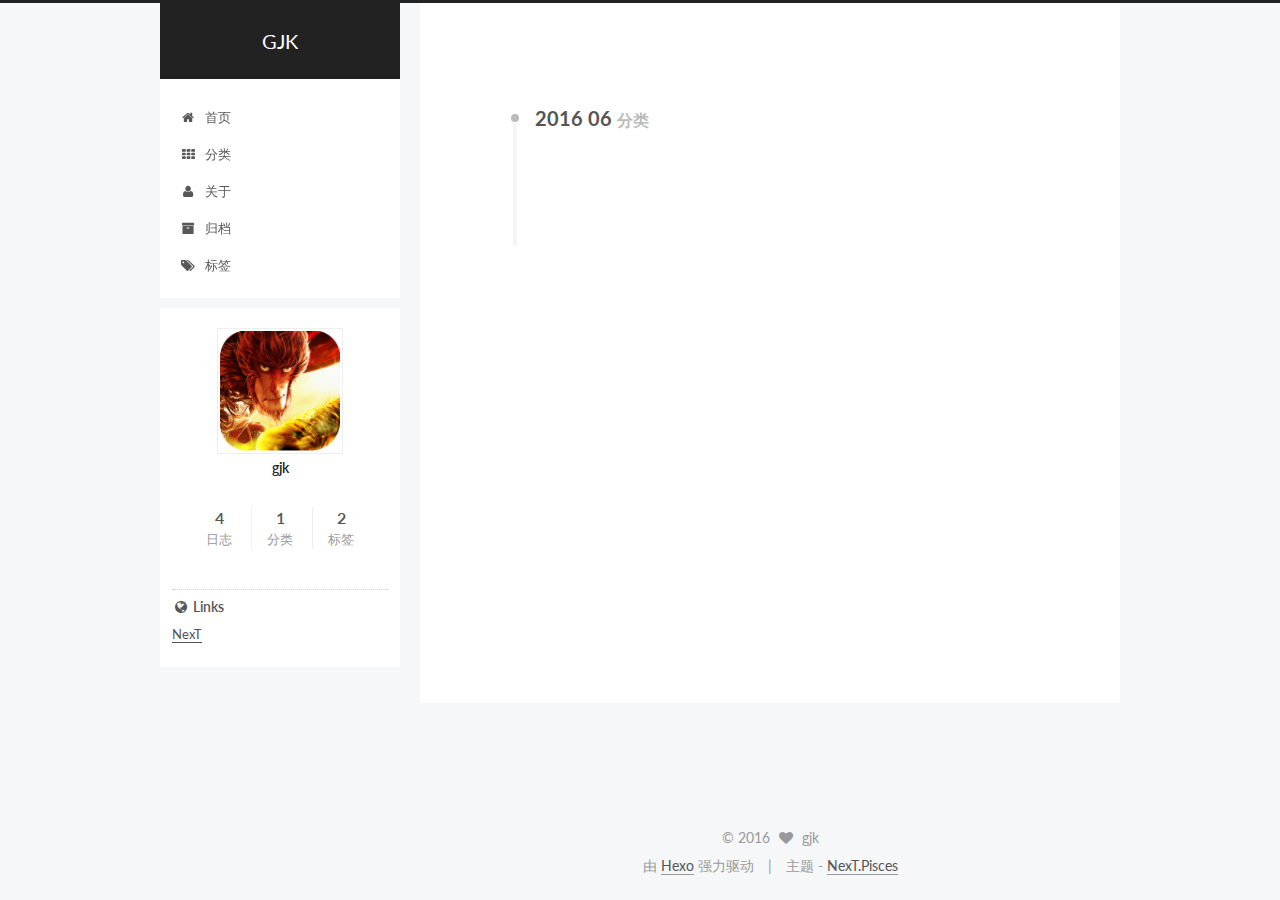
<file: categories/2016-06/index.html>
<!doctype html>



  


<html class="theme-next pisces use-motion">
<head>
  <meta charset="UTF-8"/>
<meta http-equiv="X-UA-Compatible" content="IE=edge,chrome=1" />
<meta name="viewport" content="width=device-width, initial-scale=1, maximum-scale=1"/>



<meta http-equiv="Cache-Control" content="no-transform" />
<meta http-equiv="Cache-Control" content="no-siteapp" />












  
  
  <link href="/vendors/fancybox/source/jquery.fancybox.css?v=2.1.5" rel="stylesheet" type="text/css" />




  
  
  
  

  
    
    
  

  

  

  

  

  
    
    
    <link href="//fonts.googleapis.com/css?family=Lato:300,300italic,400,400italic,700,700italic&subset=latin,latin-ext" rel="stylesheet" type="text/css">
  






<link href="/vendors/font-awesome/css/font-awesome.min.css?v=4.4.0" rel="stylesheet" type="text/css" />

<link href="/css/main.css?v=5.0.1" rel="stylesheet" type="text/css" />


  <meta name="keywords" content="gjk.github.io" />








  <link rel="shortcut icon" type="image/x-icon" href="/favicon.ico?v=5.0.1" />






<meta property="og:type" content="website">
<meta property="og:title" content="GJK">
<meta property="og:url" content="http://yoursite.com/categories/2016-06/index.html">
<meta property="og:site_name" content="GJK">
<meta name="twitter:card" content="summary">
<meta name="twitter:title" content="GJK">



<script type="text/javascript" id="hexo.configuration">
  var NexT = window.NexT || {};
  var CONFIG = {
    scheme: 'Pisces',
    sidebar: {"position":"left","display":"post"},
    fancybox: true,
    motion: true,
    duoshuo: {
      userId: 6306801135327905000,
      author: 'gjk'
    }
  };
</script>




  <link rel="canonical" href="http://yoursite.com/categories/2016-06/"/>

  <title> 分类: 2016 06 | GJK </title>
</head>

<body itemscope itemtype="http://schema.org/WebPage" lang="zh-Hans">

  










  
  
    
  

  <div class="container one-collumn sidebar-position-left  ">
    <div class="headband"></div>

    <header id="header" class="header" itemscope itemtype="http://schema.org/WPHeader">
      <div class="header-inner"><div class="site-meta ">
  

  <div class="custom-logo-site-title">
    <a href="/"  class="brand" rel="start">
      <span class="logo-line-before"><i></i></span>
      <span class="site-title">GJK</span>
      <span class="logo-line-after"><i></i></span>
    </a>
  </div>
  <p class="site-subtitle"></p>
</div>

<div class="site-nav-toggle">
  <button>
    <span class="btn-bar"></span>
    <span class="btn-bar"></span>
    <span class="btn-bar"></span>
  </button>
</div>

<nav class="site-nav">
  

  
    <ul id="menu" class="menu">
      
        
        <li class="menu-item menu-item-home">
          <a href="/" rel="section">
            
              <i class="menu-item-icon fa fa-fw fa-home"></i> <br />
            
            首页
          </a>
        </li>
      
        
        <li class="menu-item menu-item-categories">
          <a href="/categories" rel="section">
            
              <i class="menu-item-icon fa fa-fw fa-th"></i> <br />
            
            分类
          </a>
        </li>
      
        
        <li class="menu-item menu-item-about">
          <a href="/about" rel="section">
            
              <i class="menu-item-icon fa fa-fw fa-user"></i> <br />
            
            关于
          </a>
        </li>
      
        
        <li class="menu-item menu-item-archives">
          <a href="/archives" rel="section">
            
              <i class="menu-item-icon fa fa-fw fa-archive"></i> <br />
            
            归档
          </a>
        </li>
      
        
        <li class="menu-item menu-item-tags">
          <a href="/tags" rel="section">
            
              <i class="menu-item-icon fa fa-fw fa-tags"></i> <br />
            
            标签
          </a>
        </li>
      

      
    </ul>
  

  
</nav>

 </div>
    </header>

    <main id="main" class="main">
      <div class="main-inner">
        <div class="content-wrap">
          <div id="content" class="content">
            

  <section id="posts" class="posts-collapse">
    <div class="collection-title">
      <h2 >
        2016 06
        <small>分类</small>
      </h2>
    </div>

    
      

  <article class="post post-type-normal" itemscope itemtype="http://schema.org/Article">
    <header class="post-header">

      <h1 class="post-title">
        
            <a class="post-title-link" href="/2016/06/29/怎样创建目录和标签/" itemprop="url">
              
                <span itemprop="name">怎样创建目录和标签</span>
              
            </a>
        
      </h1>

      <div class="post-meta">
        <time class="post-time" itemprop="dateCreated"
              datetime="2016-06-29T21:50:48+08:00"
              content="2016-06-29" >
          06-29
        </time>
      </div>

    </header>
  </article>


    
  </section>

  



          </div>
          


          

        </div>
        
          
  
  <div class="sidebar-toggle">
    <div class="sidebar-toggle-line-wrap">
      <span class="sidebar-toggle-line sidebar-toggle-line-first"></span>
      <span class="sidebar-toggle-line sidebar-toggle-line-middle"></span>
      <span class="sidebar-toggle-line sidebar-toggle-line-last"></span>
    </div>
  </div>

  <aside id="sidebar" class="sidebar">
    <div class="sidebar-inner">

      

      

      <section class="site-overview sidebar-panel  sidebar-panel-active ">
        <div class="site-author motion-element" itemprop="author" itemscope itemtype="http://schema.org/Person">
          <img class="site-author-image" itemprop="image"
               src="/images/avatar.png"
               alt="gjk" />
          <p class="site-author-name" itemprop="name">gjk</p>
          <p class="site-description motion-element" itemprop="description"></p>
        </div>
        <nav class="site-state motion-element">
          <div class="site-state-item site-state-posts">
            <a href="/archives">
              <span class="site-state-item-count">4</span>
              <span class="site-state-item-name">日志</span>
            </a>
          </div>

          
            <div class="site-state-item site-state-categories">
              <a href="/categories">
                <span class="site-state-item-count">1</span>
                <span class="site-state-item-name">分类</span>
              </a>
            </div>
          

          
            <div class="site-state-item site-state-tags">
              <a href="/tags">
                <span class="site-state-item-count">2</span>
                <span class="site-state-item-name">标签</span>
              </a>
            </div>
          

        </nav>

        

        <div class="links-of-author motion-element">
          
        </div>

        
        

        
        
          <div class="links-of-blogroll motion-element links-of-blogroll-block">
            <div class="links-of-blogroll-title">
              <i class="fa  fa-fw fa-globe"></i>
              Links
            </div>
            <ul class="links-of-blogroll-list">
              
                <li class="links-of-blogroll-item">
                  <a href="http://theme-next.iissnan.com/" title="NexT" target="_blank">NexT</a>
                </li>
              
            </ul>
          </div>
        

      </section>

      

    </div>
  </aside>


        
      </div>
    </main>

    <footer id="footer" class="footer">
      <div class="footer-inner">
        <div class="copyright" >
  
  &copy; 
  <span itemprop="copyrightYear">2016</span>
  <span class="with-love">
    <i class="fa fa-heart"></i>
  </span>
  <span class="author" itemprop="copyrightHolder">gjk</span>
</div>

<div class="powered-by">
  由 <a class="theme-link" href="http://hexo.io">Hexo</a> 强力驱动
</div>

<div class="theme-info">
  主题 -
  <a class="theme-link" href="https://github.com/iissnan/hexo-theme-next">
    NexT.Pisces
  </a>
</div>

        

        
      </div>
    </footer>

    <div class="back-to-top">
      <i class="fa fa-arrow-up"></i>
    </div>
  </div>

  

<script type="text/javascript">
  if (Object.prototype.toString.call(window.Promise) !== '[object Function]') {
    window.Promise = null;
  }
</script>









  



  
  <script type="text/javascript" src="/vendors/jquery/index.js?v=2.1.3"></script>

  
  <script type="text/javascript" src="/vendors/fastclick/lib/fastclick.min.js?v=1.0.6"></script>

  
  <script type="text/javascript" src="/vendors/jquery_lazyload/jquery.lazyload.js?v=1.9.7"></script>

  
  <script type="text/javascript" src="/vendors/velocity/velocity.min.js?v=1.2.1"></script>

  
  <script type="text/javascript" src="/vendors/velocity/velocity.ui.min.js?v=1.2.1"></script>

  
  <script type="text/javascript" src="/vendors/fancybox/source/jquery.fancybox.pack.js?v=2.1.5"></script>


  


  <script type="text/javascript" src="/js/src/utils.js?v=5.0.1"></script>

  <script type="text/javascript" src="/js/src/motion.js?v=5.0.1"></script>



  
  


  <script type="text/javascript" src="/js/src/affix.js?v=5.0.1"></script>

  <script type="text/javascript" src="/js/src/schemes/pisces.js?v=5.0.1"></script>



  

  


  <script type="text/javascript" src="/js/src/bootstrap.js?v=5.0.1"></script>



  



  




  
  
  

  

  

</body>
</html>
</file>
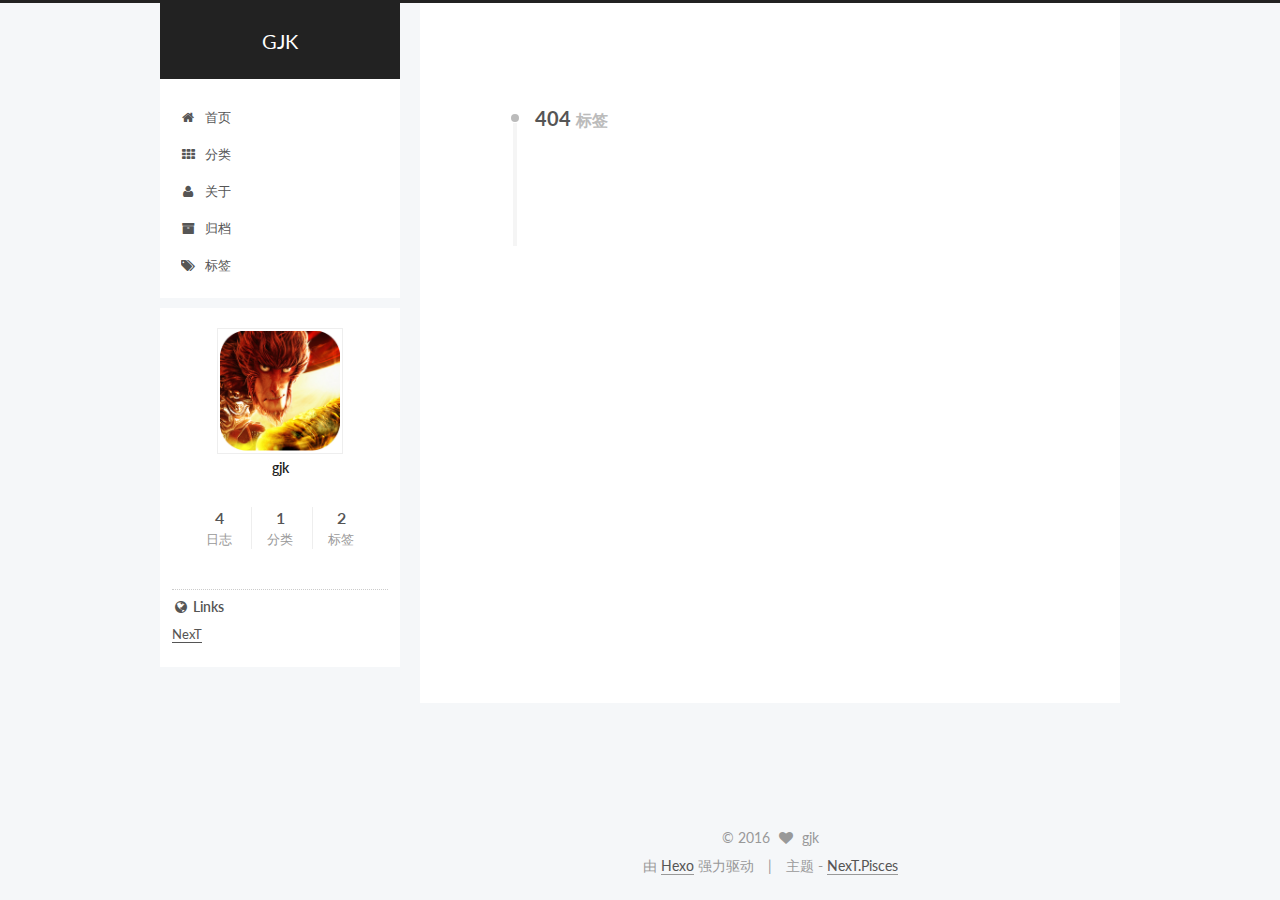
<file: tags/404/index.html>
<!doctype html>



  


<html class="theme-next pisces use-motion">
<head>
  <meta charset="UTF-8"/>
<meta http-equiv="X-UA-Compatible" content="IE=edge,chrome=1" />
<meta name="viewport" content="width=device-width, initial-scale=1, maximum-scale=1"/>



<meta http-equiv="Cache-Control" content="no-transform" />
<meta http-equiv="Cache-Control" content="no-siteapp" />












  
  
  <link href="/vendors/fancybox/source/jquery.fancybox.css?v=2.1.5" rel="stylesheet" type="text/css" />




  
  
  
  

  
    
    
  

  

  

  

  

  
    
    
    <link href="//fonts.googleapis.com/css?family=Lato:300,300italic,400,400italic,700,700italic&subset=latin,latin-ext" rel="stylesheet" type="text/css">
  






<link href="/vendors/font-awesome/css/font-awesome.min.css?v=4.4.0" rel="stylesheet" type="text/css" />

<link href="/css/main.css?v=5.0.1" rel="stylesheet" type="text/css" />


  <meta name="keywords" content="gjk.github.io" />








  <link rel="shortcut icon" type="image/x-icon" href="/favicon.ico?v=5.0.1" />






<meta property="og:type" content="website">
<meta property="og:title" content="GJK">
<meta property="og:url" content="http://yoursite.com/tags/404/index.html">
<meta property="og:site_name" content="GJK">
<meta name="twitter:card" content="summary">
<meta name="twitter:title" content="GJK">



<script type="text/javascript" id="hexo.configuration">
  var NexT = window.NexT || {};
  var CONFIG = {
    scheme: 'Pisces',
    sidebar: {"position":"left","display":"post"},
    fancybox: true,
    motion: true,
    duoshuo: {
      userId: 6306801135327905000,
      author: 'gjk'
    }
  };
</script>




  <link rel="canonical" href="http://yoursite.com/tags/404/"/>

  <title> 标签: 404 | GJK </title>
</head>

<body itemscope itemtype="http://schema.org/WebPage" lang="zh-Hans">

  










  
  
    
  

  <div class="container one-collumn sidebar-position-left  ">
    <div class="headband"></div>

    <header id="header" class="header" itemscope itemtype="http://schema.org/WPHeader">
      <div class="header-inner"><div class="site-meta ">
  

  <div class="custom-logo-site-title">
    <a href="/"  class="brand" rel="start">
      <span class="logo-line-before"><i></i></span>
      <span class="site-title">GJK</span>
      <span class="logo-line-after"><i></i></span>
    </a>
  </div>
  <p class="site-subtitle"></p>
</div>

<div class="site-nav-toggle">
  <button>
    <span class="btn-bar"></span>
    <span class="btn-bar"></span>
    <span class="btn-bar"></span>
  </button>
</div>

<nav class="site-nav">
  

  
    <ul id="menu" class="menu">
      
        
        <li class="menu-item menu-item-home">
          <a href="/" rel="section">
            
              <i class="menu-item-icon fa fa-fw fa-home"></i> <br />
            
            首页
          </a>
        </li>
      
        
        <li class="menu-item menu-item-categories">
          <a href="/categories" rel="section">
            
              <i class="menu-item-icon fa fa-fw fa-th"></i> <br />
            
            分类
          </a>
        </li>
      
        
        <li class="menu-item menu-item-about">
          <a href="/about" rel="section">
            
              <i class="menu-item-icon fa fa-fw fa-user"></i> <br />
            
            关于
          </a>
        </li>
      
        
        <li class="menu-item menu-item-archives">
          <a href="/archives" rel="section">
            
              <i class="menu-item-icon fa fa-fw fa-archive"></i> <br />
            
            归档
          </a>
        </li>
      
        
        <li class="menu-item menu-item-tags">
          <a href="/tags" rel="section">
            
              <i class="menu-item-icon fa fa-fw fa-tags"></i> <br />
            
            标签
          </a>
        </li>
      

      
    </ul>
  

  
</nav>

 </div>
    </header>

    <main id="main" class="main">
      <div class="main-inner">
        <div class="content-wrap">
          <div id="content" class="content">
            

  <div id="posts" class="posts-collapse">
    <div class="collection-title">
      <h2 >
        404
        <small>标签</small>
      </h2>
    </div>

    
      

  <article class="post post-type-normal" itemscope itemtype="http://schema.org/Article">
    <header class="post-header">

      <h1 class="post-title">
        
            <a class="post-title-link" href="/2016/06/29/404/" itemprop="url">
              
                <span itemprop="name">404</span>
              
            </a>
        
      </h1>

      <div class="post-meta">
        <time class="post-time" itemprop="dateCreated"
              datetime="2016-06-29T23:05:48+08:00"
              content="2016-06-29" >
          06-29
        </time>
      </div>

    </header>
  </article>


    
  </div>

  


          </div>
          


          

        </div>
        
          
  
  <div class="sidebar-toggle">
    <div class="sidebar-toggle-line-wrap">
      <span class="sidebar-toggle-line sidebar-toggle-line-first"></span>
      <span class="sidebar-toggle-line sidebar-toggle-line-middle"></span>
      <span class="sidebar-toggle-line sidebar-toggle-line-last"></span>
    </div>
  </div>

  <aside id="sidebar" class="sidebar">
    <div class="sidebar-inner">

      

      

      <section class="site-overview sidebar-panel  sidebar-panel-active ">
        <div class="site-author motion-element" itemprop="author" itemscope itemtype="http://schema.org/Person">
          <img class="site-author-image" itemprop="image"
               src="/images/avatar.png"
               alt="gjk" />
          <p class="site-author-name" itemprop="name">gjk</p>
          <p class="site-description motion-element" itemprop="description"></p>
        </div>
        <nav class="site-state motion-element">
          <div class="site-state-item site-state-posts">
            <a href="/archives">
              <span class="site-state-item-count">4</span>
              <span class="site-state-item-name">日志</span>
            </a>
          </div>

          
            <div class="site-state-item site-state-categories">
              <a href="/categories">
                <span class="site-state-item-count">1</span>
                <span class="site-state-item-name">分类</span>
              </a>
            </div>
          

          
            <div class="site-state-item site-state-tags">
              <a href="/tags">
                <span class="site-state-item-count">2</span>
                <span class="site-state-item-name">标签</span>
              </a>
            </div>
          

        </nav>

        

        <div class="links-of-author motion-element">
          
        </div>

        
        

        
        
          <div class="links-of-blogroll motion-element links-of-blogroll-block">
            <div class="links-of-blogroll-title">
              <i class="fa  fa-fw fa-globe"></i>
              Links
            </div>
            <ul class="links-of-blogroll-list">
              
                <li class="links-of-blogroll-item">
                  <a href="http://theme-next.iissnan.com/" title="NexT" target="_blank">NexT</a>
                </li>
              
            </ul>
          </div>
        

      </section>

      

    </div>
  </aside>


        
      </div>
    </main>

    <footer id="footer" class="footer">
      <div class="footer-inner">
        <div class="copyright" >
  
  &copy; 
  <span itemprop="copyrightYear">2016</span>
  <span class="with-love">
    <i class="fa fa-heart"></i>
  </span>
  <span class="author" itemprop="copyrightHolder">gjk</span>
</div>

<div class="powered-by">
  由 <a class="theme-link" href="http://hexo.io">Hexo</a> 强力驱动
</div>

<div class="theme-info">
  主题 -
  <a class="theme-link" href="https://github.com/iissnan/hexo-theme-next">
    NexT.Pisces
  </a>
</div>

        

        
      </div>
    </footer>

    <div class="back-to-top">
      <i class="fa fa-arrow-up"></i>
    </div>
  </div>

  

<script type="text/javascript">
  if (Object.prototype.toString.call(window.Promise) !== '[object Function]') {
    window.Promise = null;
  }
</script>









  



  
  <script type="text/javascript" src="/vendors/jquery/index.js?v=2.1.3"></script>

  
  <script type="text/javascript" src="/vendors/fastclick/lib/fastclick.min.js?v=1.0.6"></script>

  
  <script type="text/javascript" src="/vendors/jquery_lazyload/jquery.lazyload.js?v=1.9.7"></script>

  
  <script type="text/javascript" src="/vendors/velocity/velocity.min.js?v=1.2.1"></script>

  
  <script type="text/javascript" src="/vendors/velocity/velocity.ui.min.js?v=1.2.1"></script>

  
  <script type="text/javascript" src="/vendors/fancybox/source/jquery.fancybox.pack.js?v=2.1.5"></script>


  


  <script type="text/javascript" src="/js/src/utils.js?v=5.0.1"></script>

  <script type="text/javascript" src="/js/src/motion.js?v=5.0.1"></script>



  
  


  <script type="text/javascript" src="/js/src/affix.js?v=5.0.1"></script>

  <script type="text/javascript" src="/js/src/schemes/pisces.js?v=5.0.1"></script>



  

  


  <script type="text/javascript" src="/js/src/bootstrap.js?v=5.0.1"></script>



  



  




  
  
  

  

  

</body>
</html>
</file>
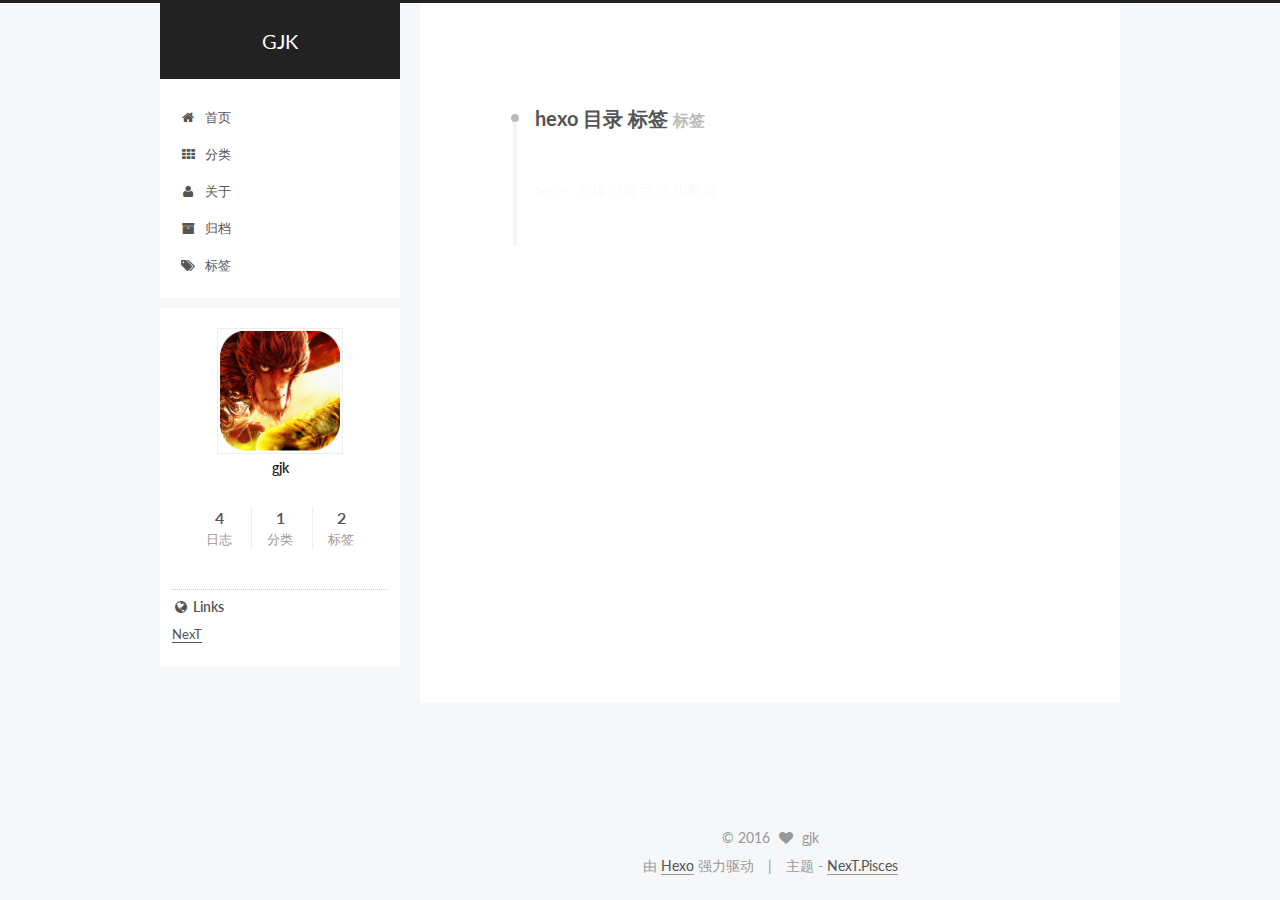
<file: tags/hexo-目录-标签/index.html>
<!doctype html>



  


<html class="theme-next pisces use-motion">
<head>
  <meta charset="UTF-8"/>
<meta http-equiv="X-UA-Compatible" content="IE=edge,chrome=1" />
<meta name="viewport" content="width=device-width, initial-scale=1, maximum-scale=1"/>



<meta http-equiv="Cache-Control" content="no-transform" />
<meta http-equiv="Cache-Control" content="no-siteapp" />












  
  
  <link href="/vendors/fancybox/source/jquery.fancybox.css?v=2.1.5" rel="stylesheet" type="text/css" />




  
  
  
  

  
    
    
  

  

  

  

  

  
    
    
    <link href="//fonts.googleapis.com/css?family=Lato:300,300italic,400,400italic,700,700italic&subset=latin,latin-ext" rel="stylesheet" type="text/css">
  






<link href="/vendors/font-awesome/css/font-awesome.min.css?v=4.4.0" rel="stylesheet" type="text/css" />

<link href="/css/main.css?v=5.0.1" rel="stylesheet" type="text/css" />


  <meta name="keywords" content="gjk.github.io" />








  <link rel="shortcut icon" type="image/x-icon" href="/favicon.ico?v=5.0.1" />






<meta property="og:type" content="website">
<meta property="og:title" content="GJK">
<meta property="og:url" content="http://yoursite.com/tags/hexo-目录-标签/index.html">
<meta property="og:site_name" content="GJK">
<meta name="twitter:card" content="summary">
<meta name="twitter:title" content="GJK">



<script type="text/javascript" id="hexo.configuration">
  var NexT = window.NexT || {};
  var CONFIG = {
    scheme: 'Pisces',
    sidebar: {"position":"left","display":"post"},
    fancybox: true,
    motion: true,
    duoshuo: {
      userId: 6306801135327905000,
      author: 'gjk'
    }
  };
</script>




  <link rel="canonical" href="http://yoursite.com/tags/hexo-目录-标签/"/>

  <title> 标签: hexo 目录 标签 | GJK </title>
</head>

<body itemscope itemtype="http://schema.org/WebPage" lang="zh-Hans">

  










  
  
    
  

  <div class="container one-collumn sidebar-position-left  ">
    <div class="headband"></div>

    <header id="header" class="header" itemscope itemtype="http://schema.org/WPHeader">
      <div class="header-inner"><div class="site-meta ">
  

  <div class="custom-logo-site-title">
    <a href="/"  class="brand" rel="start">
      <span class="logo-line-before"><i></i></span>
      <span class="site-title">GJK</span>
      <span class="logo-line-after"><i></i></span>
    </a>
  </div>
  <p class="site-subtitle"></p>
</div>

<div class="site-nav-toggle">
  <button>
    <span class="btn-bar"></span>
    <span class="btn-bar"></span>
    <span class="btn-bar"></span>
  </button>
</div>

<nav class="site-nav">
  

  
    <ul id="menu" class="menu">
      
        
        <li class="menu-item menu-item-home">
          <a href="/" rel="section">
            
              <i class="menu-item-icon fa fa-fw fa-home"></i> <br />
            
            首页
          </a>
        </li>
      
        
        <li class="menu-item menu-item-categories">
          <a href="/categories" rel="section">
            
              <i class="menu-item-icon fa fa-fw fa-th"></i> <br />
            
            分类
          </a>
        </li>
      
        
        <li class="menu-item menu-item-about">
          <a href="/about" rel="section">
            
              <i class="menu-item-icon fa fa-fw fa-user"></i> <br />
            
            关于
          </a>
        </li>
      
        
        <li class="menu-item menu-item-archives">
          <a href="/archives" rel="section">
            
              <i class="menu-item-icon fa fa-fw fa-archive"></i> <br />
            
            归档
          </a>
        </li>
      
        
        <li class="menu-item menu-item-tags">
          <a href="/tags" rel="section">
            
              <i class="menu-item-icon fa fa-fw fa-tags"></i> <br />
            
            标签
          </a>
        </li>
      

      
    </ul>
  

  
</nav>

 </div>
    </header>

    <main id="main" class="main">
      <div class="main-inner">
        <div class="content-wrap">
          <div id="content" class="content">
            

  <div id="posts" class="posts-collapse">
    <div class="collection-title">
      <h2 >
        hexo 目录 标签
        <small>标签</small>
      </h2>
    </div>

    
      

  <article class="post post-type-normal" itemscope itemtype="http://schema.org/Article">
    <header class="post-header">

      <h1 class="post-title">
        
            <a class="post-title-link" href="/2016/06/29/怎样创建目录和标签/" itemprop="url">
              
                <span itemprop="name">怎样创建目录和标签</span>
              
            </a>
        
      </h1>

      <div class="post-meta">
        <time class="post-time" itemprop="dateCreated"
              datetime="2016-06-29T21:50:48+08:00"
              content="2016-06-29" >
          06-29
        </time>
      </div>

    </header>
  </article>


    
  </div>

  


          </div>
          


          

        </div>
        
          
  
  <div class="sidebar-toggle">
    <div class="sidebar-toggle-line-wrap">
      <span class="sidebar-toggle-line sidebar-toggle-line-first"></span>
      <span class="sidebar-toggle-line sidebar-toggle-line-middle"></span>
      <span class="sidebar-toggle-line sidebar-toggle-line-last"></span>
    </div>
  </div>

  <aside id="sidebar" class="sidebar">
    <div class="sidebar-inner">

      

      

      <section class="site-overview sidebar-panel  sidebar-panel-active ">
        <div class="site-author motion-element" itemprop="author" itemscope itemtype="http://schema.org/Person">
          <img class="site-author-image" itemprop="image"
               src="/images/avatar.png"
               alt="gjk" />
          <p class="site-author-name" itemprop="name">gjk</p>
          <p class="site-description motion-element" itemprop="description"></p>
        </div>
        <nav class="site-state motion-element">
          <div class="site-state-item site-state-posts">
            <a href="/archives">
              <span class="site-state-item-count">4</span>
              <span class="site-state-item-name">日志</span>
            </a>
          </div>

          
            <div class="site-state-item site-state-categories">
              <a href="/categories">
                <span class="site-state-item-count">1</span>
                <span class="site-state-item-name">分类</span>
              </a>
            </div>
          

          
            <div class="site-state-item site-state-tags">
              <a href="/tags">
                <span class="site-state-item-count">2</span>
                <span class="site-state-item-name">标签</span>
              </a>
            </div>
          

        </nav>

        

        <div class="links-of-author motion-element">
          
        </div>

        
        

        
        
          <div class="links-of-blogroll motion-element links-of-blogroll-block">
            <div class="links-of-blogroll-title">
              <i class="fa  fa-fw fa-globe"></i>
              Links
            </div>
            <ul class="links-of-blogroll-list">
              
                <li class="links-of-blogroll-item">
                  <a href="http://theme-next.iissnan.com/" title="NexT" target="_blank">NexT</a>
                </li>
              
            </ul>
          </div>
        

      </section>

      

    </div>
  </aside>


        
      </div>
    </main>

    <footer id="footer" class="footer">
      <div class="footer-inner">
        <div class="copyright" >
  
  &copy; 
  <span itemprop="copyrightYear">2016</span>
  <span class="with-love">
    <i class="fa fa-heart"></i>
  </span>
  <span class="author" itemprop="copyrightHolder">gjk</span>
</div>

<div class="powered-by">
  由 <a class="theme-link" href="http://hexo.io">Hexo</a> 强力驱动
</div>

<div class="theme-info">
  主题 -
  <a class="theme-link" href="https://github.com/iissnan/hexo-theme-next">
    NexT.Pisces
  </a>
</div>

        

        
      </div>
    </footer>

    <div class="back-to-top">
      <i class="fa fa-arrow-up"></i>
    </div>
  </div>

  

<script type="text/javascript">
  if (Object.prototype.toString.call(window.Promise) !== '[object Function]') {
    window.Promise = null;
  }
</script>









  



  
  <script type="text/javascript" src="/vendors/jquery/index.js?v=2.1.3"></script>

  
  <script type="text/javascript" src="/vendors/fastclick/lib/fastclick.min.js?v=1.0.6"></script>

  
  <script type="text/javascript" src="/vendors/jquery_lazyload/jquery.lazyload.js?v=1.9.7"></script>

  
  <script type="text/javascript" src="/vendors/velocity/velocity.min.js?v=1.2.1"></script>

  
  <script type="text/javascript" src="/vendors/velocity/velocity.ui.min.js?v=1.2.1"></script>

  
  <script type="text/javascript" src="/vendors/fancybox/source/jquery.fancybox.pack.js?v=2.1.5"></script>


  


  <script type="text/javascript" src="/js/src/utils.js?v=5.0.1"></script>

  <script type="text/javascript" src="/js/src/motion.js?v=5.0.1"></script>



  
  


  <script type="text/javascript" src="/js/src/affix.js?v=5.0.1"></script>

  <script type="text/javascript" src="/js/src/schemes/pisces.js?v=5.0.1"></script>



  

  


  <script type="text/javascript" src="/js/src/bootstrap.js?v=5.0.1"></script>



  



  




  
  
  

  

  

</body>
</html>
</file>
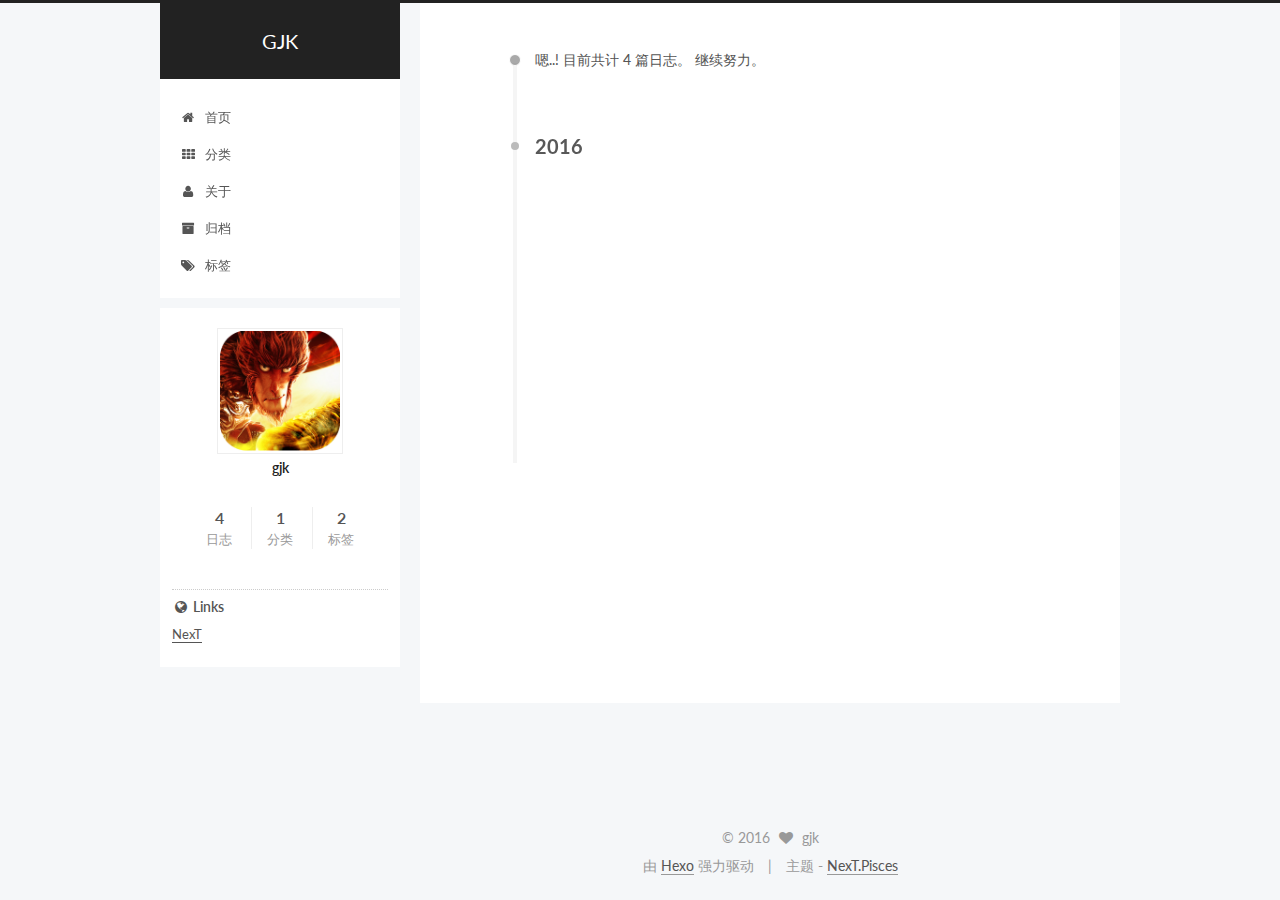
<file: archives/2016/06/index.html>
<!doctype html>



  


<html class="theme-next pisces use-motion">
<head>
  <meta charset="UTF-8"/>
<meta http-equiv="X-UA-Compatible" content="IE=edge,chrome=1" />
<meta name="viewport" content="width=device-width, initial-scale=1, maximum-scale=1"/>



<meta http-equiv="Cache-Control" content="no-transform" />
<meta http-equiv="Cache-Control" content="no-siteapp" />












  
  
  <link href="/vendors/fancybox/source/jquery.fancybox.css?v=2.1.5" rel="stylesheet" type="text/css" />




  
  
  
  

  
    
    
  

  

  

  

  

  
    
    
    <link href="//fonts.googleapis.com/css?family=Lato:300,300italic,400,400italic,700,700italic&subset=latin,latin-ext" rel="stylesheet" type="text/css">
  






<link href="/vendors/font-awesome/css/font-awesome.min.css?v=4.4.0" rel="stylesheet" type="text/css" />

<link href="/css/main.css?v=5.0.1" rel="stylesheet" type="text/css" />


  <meta name="keywords" content="gjk.github.io" />








  <link rel="shortcut icon" type="image/x-icon" href="/favicon.ico?v=5.0.1" />






<meta property="og:type" content="website">
<meta property="og:title" content="GJK">
<meta property="og:url" content="http://yoursite.com/archives/2016/06/index.html">
<meta property="og:site_name" content="GJK">
<meta name="twitter:card" content="summary">
<meta name="twitter:title" content="GJK">



<script type="text/javascript" id="hexo.configuration">
  var NexT = window.NexT || {};
  var CONFIG = {
    scheme: 'Pisces',
    sidebar: {"position":"left","display":"post"},
    fancybox: true,
    motion: true,
    duoshuo: {
      userId: 6306801135327905000,
      author: 'gjk'
    }
  };
</script>




  <link rel="canonical" href="http://yoursite.com/archives/2016/06/"/>

  <title> 归档 | GJK </title>
</head>

<body itemscope itemtype="http://schema.org/WebPage" lang="zh-Hans">

  










  
  
    
  

  <div class="container one-collumn sidebar-position-left  page-archive  ">
    <div class="headband"></div>

    <header id="header" class="header" itemscope itemtype="http://schema.org/WPHeader">
      <div class="header-inner"><div class="site-meta ">
  

  <div class="custom-logo-site-title">
    <a href="/"  class="brand" rel="start">
      <span class="logo-line-before"><i></i></span>
      <span class="site-title">GJK</span>
      <span class="logo-line-after"><i></i></span>
    </a>
  </div>
  <p class="site-subtitle"></p>
</div>

<div class="site-nav-toggle">
  <button>
    <span class="btn-bar"></span>
    <span class="btn-bar"></span>
    <span class="btn-bar"></span>
  </button>
</div>

<nav class="site-nav">
  

  
    <ul id="menu" class="menu">
      
        
        <li class="menu-item menu-item-home">
          <a href="/" rel="section">
            
              <i class="menu-item-icon fa fa-fw fa-home"></i> <br />
            
            首页
          </a>
        </li>
      
        
        <li class="menu-item menu-item-categories">
          <a href="/categories" rel="section">
            
              <i class="menu-item-icon fa fa-fw fa-th"></i> <br />
            
            分类
          </a>
        </li>
      
        
        <li class="menu-item menu-item-about">
          <a href="/about" rel="section">
            
              <i class="menu-item-icon fa fa-fw fa-user"></i> <br />
            
            关于
          </a>
        </li>
      
        
        <li class="menu-item menu-item-archives">
          <a href="/archives" rel="section">
            
              <i class="menu-item-icon fa fa-fw fa-archive"></i> <br />
            
            归档
          </a>
        </li>
      
        
        <li class="menu-item menu-item-tags">
          <a href="/tags" rel="section">
            
              <i class="menu-item-icon fa fa-fw fa-tags"></i> <br />
            
            标签
          </a>
        </li>
      

      
    </ul>
  

  
</nav>

 </div>
    </header>

    <main id="main" class="main">
      <div class="main-inner">
        <div class="content-wrap">
          <div id="content" class="content">
            

  <section id="posts" class="posts-collapse">
    <span class="archive-move-on"></span>

    <span class="archive-page-counter">
      
      
      
        
      
      嗯..! 目前共计 4 篇日志。 继续努力。
    </span>

    

      
      
      

      
        
        <div class="collection-title">
          <h2 class="archive-year motion-element" id="archive-year-2016">2016</h2>
        </div>
      
      

      

  <article class="post post-type-normal" itemscope itemtype="http://schema.org/Article">
    <header class="post-header">

      <h1 class="post-title">
        
            <a class="post-title-link" href="/2016/06/29/404/" itemprop="url">
              
                <span itemprop="name">404</span>
              
            </a>
        
      </h1>

      <div class="post-meta">
        <time class="post-time" itemprop="dateCreated"
              datetime="2016-06-29T23:05:48+08:00"
              content="2016-06-29" >
          06-29
        </time>
      </div>

    </header>
  </article>



    

      
      
      

      
      

      

  <article class="post post-type-normal" itemscope itemtype="http://schema.org/Article">
    <header class="post-header">

      <h1 class="post-title">
        
            <a class="post-title-link" href="/2016/06/29/怎样创建目录和标签/" itemprop="url">
              
                <span itemprop="name">怎样创建目录和标签</span>
              
            </a>
        
      </h1>

      <div class="post-meta">
        <time class="post-time" itemprop="dateCreated"
              datetime="2016-06-29T21:50:48+08:00"
              content="2016-06-29" >
          06-29
        </time>
      </div>

    </header>
  </article>



    

      
      
      

      
      

      

  <article class="post post-type-normal" itemscope itemtype="http://schema.org/Article">
    <header class="post-header">

      <h1 class="post-title">
        
            <a class="post-title-link" href="/2016/06/29/随便说点什么/" itemprop="url">
              
                <span itemprop="name">随便说点什么</span>
              
            </a>
        
      </h1>

      <div class="post-meta">
        <time class="post-time" itemprop="dateCreated"
              datetime="2016-06-29T21:22:49+08:00"
              content="2016-06-29" >
          06-29
        </time>
      </div>

    </header>
  </article>



    

      
      
      

      
      

      

  <article class="post post-type-normal" itemscope itemtype="http://schema.org/Article">
    <header class="post-header">

      <h1 class="post-title">
        
            <a class="post-title-link" href="/2016/06/29/hello-world/" itemprop="url">
              
                <span itemprop="name">Hello World</span>
              
            </a>
        
      </h1>

      <div class="post-meta">
        <time class="post-time" itemprop="dateCreated"
              datetime="2016-06-29T19:56:00+08:00"
              content="2016-06-29" >
          06-29
        </time>
      </div>

    </header>
  </article>



    

  </section>

  



          </div>
          


          

        </div>
        
          
  
  <div class="sidebar-toggle">
    <div class="sidebar-toggle-line-wrap">
      <span class="sidebar-toggle-line sidebar-toggle-line-first"></span>
      <span class="sidebar-toggle-line sidebar-toggle-line-middle"></span>
      <span class="sidebar-toggle-line sidebar-toggle-line-last"></span>
    </div>
  </div>

  <aside id="sidebar" class="sidebar">
    <div class="sidebar-inner">

      

      

      <section class="site-overview sidebar-panel  sidebar-panel-active ">
        <div class="site-author motion-element" itemprop="author" itemscope itemtype="http://schema.org/Person">
          <img class="site-author-image" itemprop="image"
               src="/images/avatar.png"
               alt="gjk" />
          <p class="site-author-name" itemprop="name">gjk</p>
          <p class="site-description motion-element" itemprop="description"></p>
        </div>
        <nav class="site-state motion-element">
          <div class="site-state-item site-state-posts">
            <a href="/archives">
              <span class="site-state-item-count">4</span>
              <span class="site-state-item-name">日志</span>
            </a>
          </div>

          
            <div class="site-state-item site-state-categories">
              <a href="/categories">
                <span class="site-state-item-count">1</span>
                <span class="site-state-item-name">分类</span>
              </a>
            </div>
          

          
            <div class="site-state-item site-state-tags">
              <a href="/tags">
                <span class="site-state-item-count">2</span>
                <span class="site-state-item-name">标签</span>
              </a>
            </div>
          

        </nav>

        

        <div class="links-of-author motion-element">
          
        </div>

        
        

        
        
          <div class="links-of-blogroll motion-element links-of-blogroll-block">
            <div class="links-of-blogroll-title">
              <i class="fa  fa-fw fa-globe"></i>
              Links
            </div>
            <ul class="links-of-blogroll-list">
              
                <li class="links-of-blogroll-item">
                  <a href="http://theme-next.iissnan.com/" title="NexT" target="_blank">NexT</a>
                </li>
              
            </ul>
          </div>
        

      </section>

      

    </div>
  </aside>


        
      </div>
    </main>

    <footer id="footer" class="footer">
      <div class="footer-inner">
        <div class="copyright" >
  
  &copy; 
  <span itemprop="copyrightYear">2016</span>
  <span class="with-love">
    <i class="fa fa-heart"></i>
  </span>
  <span class="author" itemprop="copyrightHolder">gjk</span>
</div>

<div class="powered-by">
  由 <a class="theme-link" href="http://hexo.io">Hexo</a> 强力驱动
</div>

<div class="theme-info">
  主题 -
  <a class="theme-link" href="https://github.com/iissnan/hexo-theme-next">
    NexT.Pisces
  </a>
</div>

        

        
      </div>
    </footer>

    <div class="back-to-top">
      <i class="fa fa-arrow-up"></i>
    </div>
  </div>

  

<script type="text/javascript">
  if (Object.prototype.toString.call(window.Promise) !== '[object Function]') {
    window.Promise = null;
  }
</script>









  



  
  <script type="text/javascript" src="/vendors/jquery/index.js?v=2.1.3"></script>

  
  <script type="text/javascript" src="/vendors/fastclick/lib/fastclick.min.js?v=1.0.6"></script>

  
  <script type="text/javascript" src="/vendors/jquery_lazyload/jquery.lazyload.js?v=1.9.7"></script>

  
  <script type="text/javascript" src="/vendors/velocity/velocity.min.js?v=1.2.1"></script>

  
  <script type="text/javascript" src="/vendors/velocity/velocity.ui.min.js?v=1.2.1"></script>

  
  <script type="text/javascript" src="/vendors/fancybox/source/jquery.fancybox.pack.js?v=2.1.5"></script>


  


  <script type="text/javascript" src="/js/src/utils.js?v=5.0.1"></script>

  <script type="text/javascript" src="/js/src/motion.js?v=5.0.1"></script>



  
  


  <script type="text/javascript" src="/js/src/affix.js?v=5.0.1"></script>

  <script type="text/javascript" src="/js/src/schemes/pisces.js?v=5.0.1"></script>



  
  
    <script type="text/javascript" id="motion.page.archive">
      $('.archive-year').velocity('transition.slideLeftIn');
    </script>
  


  


  <script type="text/javascript" src="/js/src/bootstrap.js?v=5.0.1"></script>



  



  




  
  
  

  

  

</body>
</html>
</file>
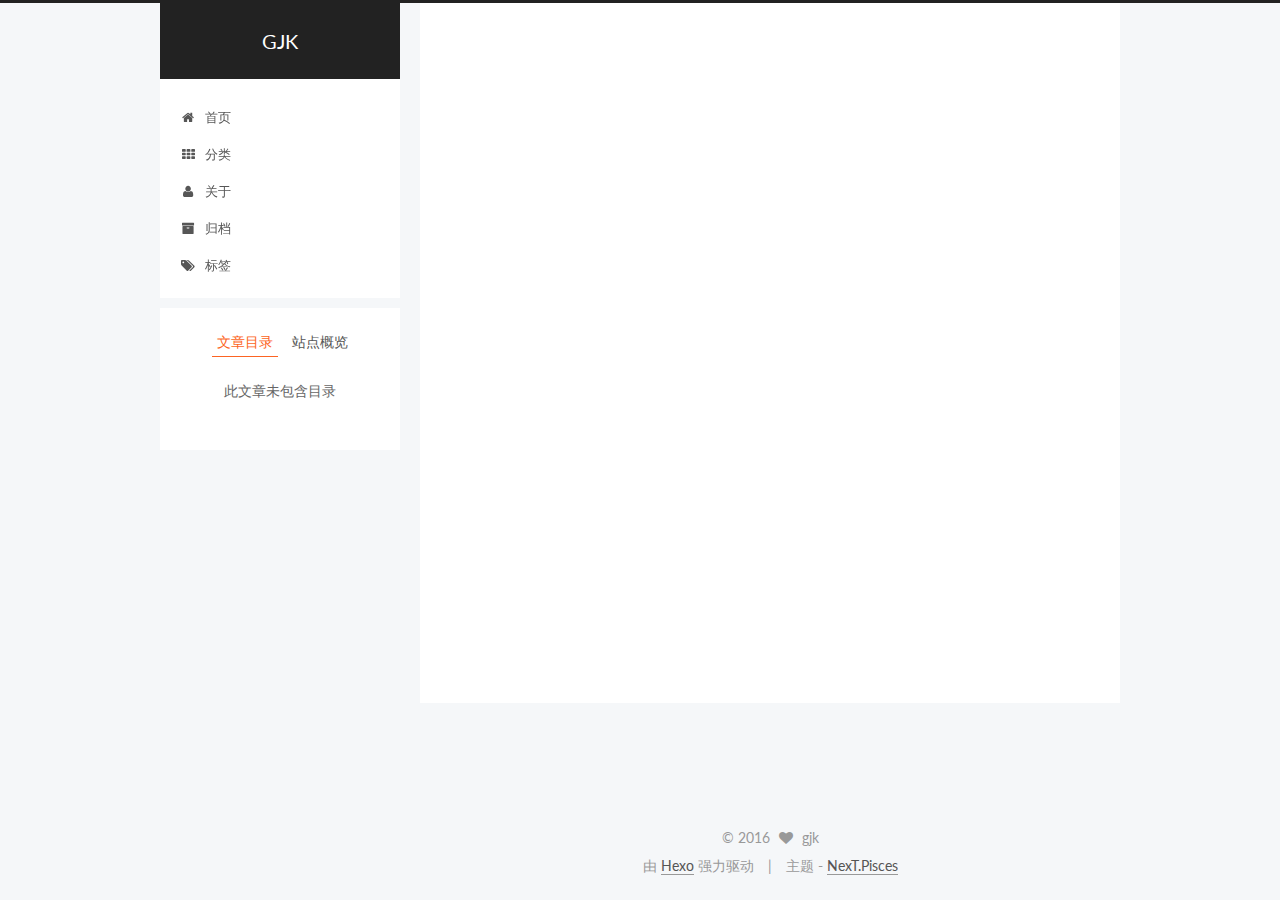
<file: 2016/06/29/404/index.html>
<!doctype html>



  


<html class="theme-next pisces use-motion">
<head>
  <meta charset="UTF-8"/>
<meta http-equiv="X-UA-Compatible" content="IE=edge,chrome=1" />
<meta name="viewport" content="width=device-width, initial-scale=1, maximum-scale=1"/>



<meta http-equiv="Cache-Control" content="no-transform" />
<meta http-equiv="Cache-Control" content="no-siteapp" />












  
  
  <link href="/vendors/fancybox/source/jquery.fancybox.css?v=2.1.5" rel="stylesheet" type="text/css" />




  
  
  
  

  
    
    
  

  

  

  

  

  
    
    
    <link href="//fonts.googleapis.com/css?family=Lato:300,300italic,400,400italic,700,700italic&subset=latin,latin-ext" rel="stylesheet" type="text/css">
  






<link href="/vendors/font-awesome/css/font-awesome.min.css?v=4.4.0" rel="stylesheet" type="text/css" />

<link href="/css/main.css?v=5.0.1" rel="stylesheet" type="text/css" />


  <meta name="keywords" content="404," />








  <link rel="shortcut icon" type="image/x-icon" href="/favicon.ico?v=5.0.1" />






<meta name="description" content="我是404，放过我把！！！">
<meta property="og:type" content="article">
<meta property="og:title" content="404">
<meta property="og:url" content="http://yoursite.com/2016/06/29/404/index.html">
<meta property="og:site_name" content="GJK">
<meta property="og:description" content="我是404，放过我把！！！">
<meta property="og:updated_time" content="2016-06-29T15:06:11.685Z">
<meta name="twitter:card" content="summary">
<meta name="twitter:title" content="404">
<meta name="twitter:description" content="我是404，放过我把！！！">



<script type="text/javascript" id="hexo.configuration">
  var NexT = window.NexT || {};
  var CONFIG = {
    scheme: 'Pisces',
    sidebar: {"position":"left","display":"post"},
    fancybox: true,
    motion: true,
    duoshuo: {
      userId: 6306801135327905000,
      author: 'gjk'
    }
  };
</script>




  <link rel="canonical" href="http://yoursite.com/2016/06/29/404/"/>

  <title> 404 | GJK </title>
</head>

<body itemscope itemtype="http://schema.org/WebPage" lang="zh-Hans">

  










  
  
    
  

  <div class="container one-collumn sidebar-position-left page-post-detail ">
    <div class="headband"></div>

    <header id="header" class="header" itemscope itemtype="http://schema.org/WPHeader">
      <div class="header-inner"><div class="site-meta ">
  

  <div class="custom-logo-site-title">
    <a href="/"  class="brand" rel="start">
      <span class="logo-line-before"><i></i></span>
      <span class="site-title">GJK</span>
      <span class="logo-line-after"><i></i></span>
    </a>
  </div>
  <p class="site-subtitle"></p>
</div>

<div class="site-nav-toggle">
  <button>
    <span class="btn-bar"></span>
    <span class="btn-bar"></span>
    <span class="btn-bar"></span>
  </button>
</div>

<nav class="site-nav">
  

  
    <ul id="menu" class="menu">
      
        
        <li class="menu-item menu-item-home">
          <a href="/" rel="section">
            
              <i class="menu-item-icon fa fa-fw fa-home"></i> <br />
            
            首页
          </a>
        </li>
      
        
        <li class="menu-item menu-item-categories">
          <a href="/categories" rel="section">
            
              <i class="menu-item-icon fa fa-fw fa-th"></i> <br />
            
            分类
          </a>
        </li>
      
        
        <li class="menu-item menu-item-about">
          <a href="/about" rel="section">
            
              <i class="menu-item-icon fa fa-fw fa-user"></i> <br />
            
            关于
          </a>
        </li>
      
        
        <li class="menu-item menu-item-archives">
          <a href="/archives" rel="section">
            
              <i class="menu-item-icon fa fa-fw fa-archive"></i> <br />
            
            归档
          </a>
        </li>
      
        
        <li class="menu-item menu-item-tags">
          <a href="/tags" rel="section">
            
              <i class="menu-item-icon fa fa-fw fa-tags"></i> <br />
            
            标签
          </a>
        </li>
      

      
    </ul>
  

  
</nav>

 </div>
    </header>

    <main id="main" class="main">
      <div class="main-inner">
        <div class="content-wrap">
          <div id="content" class="content">
            

  <div id="posts" class="posts-expand">
    

  
  

  
  
  

  <article class="post post-type-normal " itemscope itemtype="http://schema.org/Article">

    
      <header class="post-header">

        
        
          <h1 class="post-title" itemprop="name headline">
            
            
              
                404
              
            
          </h1>
        

        <div class="post-meta">
          <span class="post-time">
            <span class="post-meta-item-icon">
              <i class="fa fa-calendar-o"></i>
            </span>
            <span class="post-meta-item-text">发表于</span>
            <time itemprop="dateCreated" datetime="2016-06-29T23:05:48+08:00" content="2016-06-29">
              2016-06-29
            </time>
          </span>

          

          
            
          

          

          
          

          
        </div>
      </header>
    


    <div class="post-body" itemprop="articleBody">

      
      

      
        
我是404，放过我把！！！

      
    </div>

    <div>
      
        
      
    </div>

    <div>
      
        

      
    </div>

    <footer class="post-footer">
      
        <div class="post-tags">
          
            <a href="/tags/404/" rel="tag">#404</a>
          
        </div>
      

      
        <div class="post-nav">
          <div class="post-nav-next post-nav-item">
            
              <a href="/2016/06/29/怎样创建目录和标签/" rel="next" title="怎样创建目录和标签">
                <i class="fa fa-chevron-left"></i> 怎样创建目录和标签
              </a>
            
          </div>

          <div class="post-nav-prev post-nav-item">
            
          </div>
        </div>
      

      
      
    </footer>
  </article>



    <div class="post-spread">
      
    </div>
  </div>


          </div>
          


          
  <div class="comments" id="comments">
    
    <!-- 多说评论框 start -->
    	<div class="ds-thread" data-thread-key="2016/06/29/404/" data-title="404" data-url="http://yoursite.com/2016/06/29/404/"></div>
    <!-- 多说评论框 end -->
    <!-- 多说公共JS代码 start (一个网页只需插入一次) -->
    <script type="text/javascript">
    var duoshuoQuery = {short_name:"gjk87"};
    	(function() {
    		var ds = document.createElement('script');
    		ds.type = 'text/javascript';ds.async = true;
    		ds.src = (document.location.protocol == 'https:' ? 'https:' : 'http:') + '//static.duoshuo.com/embed.js';
    		ds.charset = 'UTF-8';
    		(document.getElementsByTagName('head')[0]
    		 || document.getElementsByTagName('body')[0]).appendChild(ds);
    	})();
    	</script>
    <!-- 多说公共JS代码 end -->

  </div>


        </div>
        
          
  
  <div class="sidebar-toggle">
    <div class="sidebar-toggle-line-wrap">
      <span class="sidebar-toggle-line sidebar-toggle-line-first"></span>
      <span class="sidebar-toggle-line sidebar-toggle-line-middle"></span>
      <span class="sidebar-toggle-line sidebar-toggle-line-last"></span>
    </div>
  </div>

  <aside id="sidebar" class="sidebar">
    <div class="sidebar-inner">

      

      
        <ul class="sidebar-nav motion-element">
          <li class="sidebar-nav-toc sidebar-nav-active" data-target="post-toc-wrap" >
            文章目录
          </li>
          <li class="sidebar-nav-overview" data-target="site-overview">
            站点概览
          </li>
        </ul>
      

      <section class="site-overview sidebar-panel ">
        <div class="site-author motion-element" itemprop="author" itemscope itemtype="http://schema.org/Person">
          <img class="site-author-image" itemprop="image"
               src="/images/avatar.png"
               alt="gjk" />
          <p class="site-author-name" itemprop="name">gjk</p>
          <p class="site-description motion-element" itemprop="description"></p>
        </div>
        <nav class="site-state motion-element">
          <div class="site-state-item site-state-posts">
            <a href="/archives">
              <span class="site-state-item-count">4</span>
              <span class="site-state-item-name">日志</span>
            </a>
          </div>

          
            <div class="site-state-item site-state-categories">
              <a href="/categories">
                <span class="site-state-item-count">1</span>
                <span class="site-state-item-name">分类</span>
              </a>
            </div>
          

          
            <div class="site-state-item site-state-tags">
              <a href="/tags">
                <span class="site-state-item-count">2</span>
                <span class="site-state-item-name">标签</span>
              </a>
            </div>
          

        </nav>

        

        <div class="links-of-author motion-element">
          
        </div>

        
        

        
        
          <div class="links-of-blogroll motion-element links-of-blogroll-block">
            <div class="links-of-blogroll-title">
              <i class="fa  fa-fw fa-globe"></i>
              Links
            </div>
            <ul class="links-of-blogroll-list">
              
                <li class="links-of-blogroll-item">
                  <a href="http://theme-next.iissnan.com/" title="NexT" target="_blank">NexT</a>
                </li>
              
            </ul>
          </div>
        

      </section>

      
        <section class="post-toc-wrap motion-element sidebar-panel sidebar-panel-active">
          <div class="post-toc">
            
              
            
            
              <p class="post-toc-empty">此文章未包含目录</p>
            
          </div>
        </section>
      

    </div>
  </aside>


        
      </div>
    </main>

    <footer id="footer" class="footer">
      <div class="footer-inner">
        <div class="copyright" >
  
  &copy; 
  <span itemprop="copyrightYear">2016</span>
  <span class="with-love">
    <i class="fa fa-heart"></i>
  </span>
  <span class="author" itemprop="copyrightHolder">gjk</span>
</div>

<div class="powered-by">
  由 <a class="theme-link" href="http://hexo.io">Hexo</a> 强力驱动
</div>

<div class="theme-info">
  主题 -
  <a class="theme-link" href="https://github.com/iissnan/hexo-theme-next">
    NexT.Pisces
  </a>
</div>

        

        
      </div>
    </footer>

    <div class="back-to-top">
      <i class="fa fa-arrow-up"></i>
    </div>
  </div>

  

<script type="text/javascript">
  if (Object.prototype.toString.call(window.Promise) !== '[object Function]') {
    window.Promise = null;
  }
</script>









  



  
  <script type="text/javascript" src="/vendors/jquery/index.js?v=2.1.3"></script>

  
  <script type="text/javascript" src="/vendors/fastclick/lib/fastclick.min.js?v=1.0.6"></script>

  
  <script type="text/javascript" src="/vendors/jquery_lazyload/jquery.lazyload.js?v=1.9.7"></script>

  
  <script type="text/javascript" src="/vendors/velocity/velocity.min.js?v=1.2.1"></script>

  
  <script type="text/javascript" src="/vendors/velocity/velocity.ui.min.js?v=1.2.1"></script>

  
  <script type="text/javascript" src="/vendors/fancybox/source/jquery.fancybox.pack.js?v=2.1.5"></script>


  


  <script type="text/javascript" src="/js/src/utils.js?v=5.0.1"></script>

  <script type="text/javascript" src="/js/src/motion.js?v=5.0.1"></script>



  
  


  <script type="text/javascript" src="/js/src/affix.js?v=5.0.1"></script>

  <script type="text/javascript" src="/js/src/schemes/pisces.js?v=5.0.1"></script>



  
  <script type="text/javascript" src="/js/src/scrollspy.js?v=5.0.1"></script>
<script type="text/javascript" src="/js/src/post-details.js?v=5.0.1"></script>



  


  <script type="text/javascript" src="/js/src/bootstrap.js?v=5.0.1"></script>



  



  




  
  
  

  

  

</body>
</html>
</file>
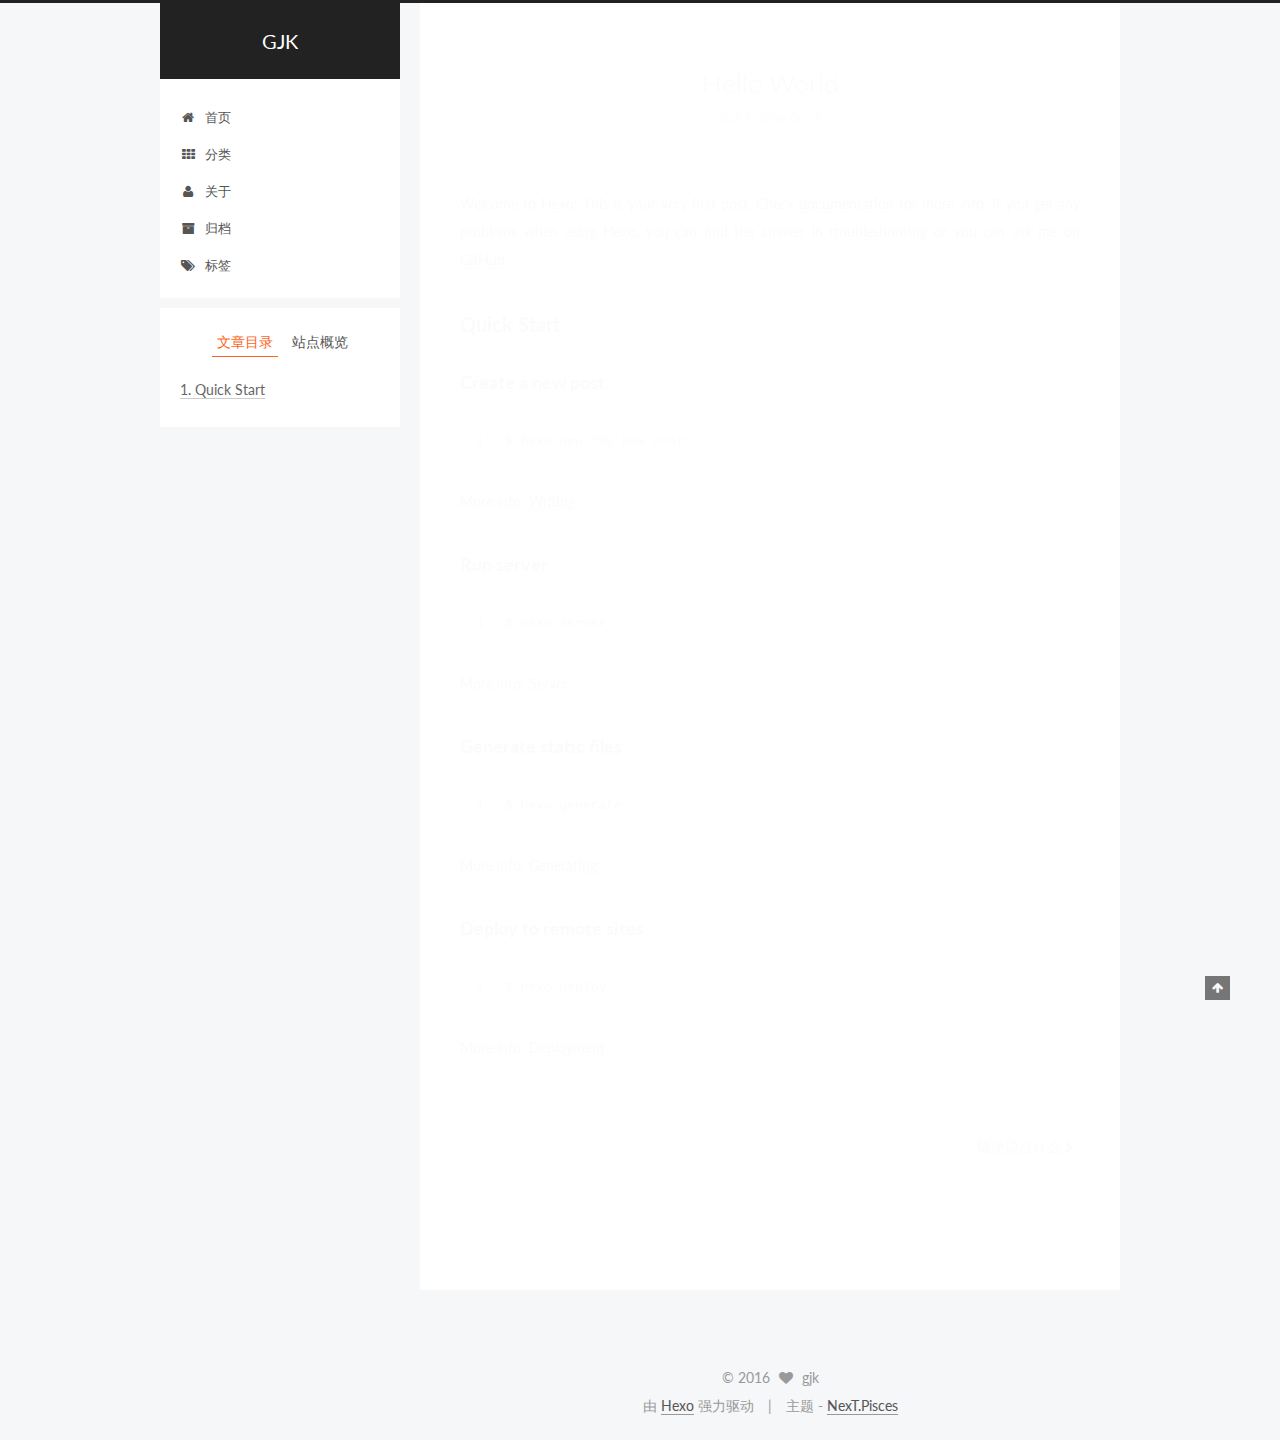
<file: 2016/06/29/hello-world/index.html>
<!doctype html>



  


<html class="theme-next pisces use-motion">
<head>
  <meta charset="UTF-8"/>
<meta http-equiv="X-UA-Compatible" content="IE=edge,chrome=1" />
<meta name="viewport" content="width=device-width, initial-scale=1, maximum-scale=1"/>



<meta http-equiv="Cache-Control" content="no-transform" />
<meta http-equiv="Cache-Control" content="no-siteapp" />












  
  
  <link href="/vendors/fancybox/source/jquery.fancybox.css?v=2.1.5" rel="stylesheet" type="text/css" />




  
  
  
  

  
    
    
  

  

  

  

  

  
    
    
    <link href="//fonts.googleapis.com/css?family=Lato:300,300italic,400,400italic,700,700italic&subset=latin,latin-ext" rel="stylesheet" type="text/css">
  






<link href="/vendors/font-awesome/css/font-awesome.min.css?v=4.4.0" rel="stylesheet" type="text/css" />

<link href="/css/main.css?v=5.0.1" rel="stylesheet" type="text/css" />


  <meta name="keywords" content="gjk.github.io" />








  <link rel="shortcut icon" type="image/x-icon" href="/favicon.ico?v=5.0.1" />






<meta name="description" content="Welcome to Hexo! This is your very first post. Check documentation for more info. If you get any problems when using Hexo, you can find the answer in troubleshooting or you can ask me on GitHub.
Quick">
<meta property="og:type" content="article">
<meta property="og:title" content="Hello World">
<meta property="og:url" content="http://yoursite.com/2016/06/29/hello-world/index.html">
<meta property="og:site_name" content="GJK">
<meta property="og:description" content="Welcome to Hexo! This is your very first post. Check documentation for more info. If you get any problems when using Hexo, you can find the answer in troubleshooting or you can ask me on GitHub.
Quick">
<meta property="og:updated_time" content="2016-06-29T11:56:01.003Z">
<meta name="twitter:card" content="summary">
<meta name="twitter:title" content="Hello World">
<meta name="twitter:description" content="Welcome to Hexo! This is your very first post. Check documentation for more info. If you get any problems when using Hexo, you can find the answer in troubleshooting or you can ask me on GitHub.
Quick">



<script type="text/javascript" id="hexo.configuration">
  var NexT = window.NexT || {};
  var CONFIG = {
    scheme: 'Pisces',
    sidebar: {"position":"left","display":"post"},
    fancybox: true,
    motion: true,
    duoshuo: {
      userId: 6306801135327905000,
      author: 'gjk'
    }
  };
</script>




  <link rel="canonical" href="http://yoursite.com/2016/06/29/hello-world/"/>

  <title> Hello World | GJK </title>
</head>

<body itemscope itemtype="http://schema.org/WebPage" lang="zh-Hans">

  










  
  
    
  

  <div class="container one-collumn sidebar-position-left page-post-detail ">
    <div class="headband"></div>

    <header id="header" class="header" itemscope itemtype="http://schema.org/WPHeader">
      <div class="header-inner"><div class="site-meta ">
  

  <div class="custom-logo-site-title">
    <a href="/"  class="brand" rel="start">
      <span class="logo-line-before"><i></i></span>
      <span class="site-title">GJK</span>
      <span class="logo-line-after"><i></i></span>
    </a>
  </div>
  <p class="site-subtitle"></p>
</div>

<div class="site-nav-toggle">
  <button>
    <span class="btn-bar"></span>
    <span class="btn-bar"></span>
    <span class="btn-bar"></span>
  </button>
</div>

<nav class="site-nav">
  

  
    <ul id="menu" class="menu">
      
        
        <li class="menu-item menu-item-home">
          <a href="/" rel="section">
            
              <i class="menu-item-icon fa fa-fw fa-home"></i> <br />
            
            首页
          </a>
        </li>
      
        
        <li class="menu-item menu-item-categories">
          <a href="/categories" rel="section">
            
              <i class="menu-item-icon fa fa-fw fa-th"></i> <br />
            
            分类
          </a>
        </li>
      
        
        <li class="menu-item menu-item-about">
          <a href="/about" rel="section">
            
              <i class="menu-item-icon fa fa-fw fa-user"></i> <br />
            
            关于
          </a>
        </li>
      
        
        <li class="menu-item menu-item-archives">
          <a href="/archives" rel="section">
            
              <i class="menu-item-icon fa fa-fw fa-archive"></i> <br />
            
            归档
          </a>
        </li>
      
        
        <li class="menu-item menu-item-tags">
          <a href="/tags" rel="section">
            
              <i class="menu-item-icon fa fa-fw fa-tags"></i> <br />
            
            标签
          </a>
        </li>
      

      
    </ul>
  

  
</nav>

 </div>
    </header>

    <main id="main" class="main">
      <div class="main-inner">
        <div class="content-wrap">
          <div id="content" class="content">
            

  <div id="posts" class="posts-expand">
    

  
  

  
  
  

  <article class="post post-type-normal " itemscope itemtype="http://schema.org/Article">

    
      <header class="post-header">

        
        
          <h1 class="post-title" itemprop="name headline">
            
            
              
                Hello World
              
            
          </h1>
        

        <div class="post-meta">
          <span class="post-time">
            <span class="post-meta-item-icon">
              <i class="fa fa-calendar-o"></i>
            </span>
            <span class="post-meta-item-text">发表于</span>
            <time itemprop="dateCreated" datetime="2016-06-29T19:56:00+08:00" content="2016-06-29">
              2016-06-29
            </time>
          </span>

          

          
            
          

          

          
          

          
        </div>
      </header>
    


    <div class="post-body" itemprop="articleBody">

      
      

      
        <p>Welcome to <a href="https://hexo.io/" target="_blank" rel="external">Hexo</a>! This is your very first post. Check <a href="https://hexo.io/docs/" target="_blank" rel="external">documentation</a> for more info. If you get any problems when using Hexo, you can find the answer in <a href="https://hexo.io/docs/troubleshooting.html" target="_blank" rel="external">troubleshooting</a> or you can ask me on <a href="https://github.com/hexojs/hexo/issues" target="_blank" rel="external">GitHub</a>.</p>
<h2 id="Quick-Start"><a href="#Quick-Start" class="headerlink" title="Quick Start"></a>Quick Start</h2><h3 id="Create-a-new-post"><a href="#Create-a-new-post" class="headerlink" title="Create a new post"></a>Create a new post</h3><figure class="highlight bash"><table><tr><td class="gutter"><pre><div class="line">1</div></pre></td><td class="code"><pre><div class="line">$ hexo new <span class="string">"My New Post"</span></div></pre></td></tr></table></figure>
<p>More info: <a href="https://hexo.io/docs/writing.html" target="_blank" rel="external">Writing</a></p>
<h3 id="Run-server"><a href="#Run-server" class="headerlink" title="Run server"></a>Run server</h3><figure class="highlight bash"><table><tr><td class="gutter"><pre><div class="line">1</div></pre></td><td class="code"><pre><div class="line">$ hexo server</div></pre></td></tr></table></figure>
<p>More info: <a href="https://hexo.io/docs/server.html" target="_blank" rel="external">Server</a></p>
<h3 id="Generate-static-files"><a href="#Generate-static-files" class="headerlink" title="Generate static files"></a>Generate static files</h3><figure class="highlight bash"><table><tr><td class="gutter"><pre><div class="line">1</div></pre></td><td class="code"><pre><div class="line">$ hexo generate</div></pre></td></tr></table></figure>
<p>More info: <a href="https://hexo.io/docs/generating.html" target="_blank" rel="external">Generating</a></p>
<h3 id="Deploy-to-remote-sites"><a href="#Deploy-to-remote-sites" class="headerlink" title="Deploy to remote sites"></a>Deploy to remote sites</h3><figure class="highlight bash"><table><tr><td class="gutter"><pre><div class="line">1</div></pre></td><td class="code"><pre><div class="line">$ hexo deploy</div></pre></td></tr></table></figure>
<p>More info: <a href="https://hexo.io/docs/deployment.html" target="_blank" rel="external">Deployment</a></p>

      
    </div>

    <div>
      
        
      
    </div>

    <div>
      
        

      
    </div>

    <footer class="post-footer">
      

      
        <div class="post-nav">
          <div class="post-nav-next post-nav-item">
            
          </div>

          <div class="post-nav-prev post-nav-item">
            
              <a href="/2016/06/29/随便说点什么/" rel="prev" title="随便说点什么">
                随便说点什么 <i class="fa fa-chevron-right"></i>
              </a>
            
          </div>
        </div>
      

      
      
    </footer>
  </article>



    <div class="post-spread">
      
    </div>
  </div>


          </div>
          


          
  <div class="comments" id="comments">
    
    <!-- 多说评论框 start -->
    	<div class="ds-thread" data-thread-key="2016/06/29/hello-world/" data-title="Hello World" data-url="http://yoursite.com/2016/06/29/hello-world/"></div>
    <!-- 多说评论框 end -->
    <!-- 多说公共JS代码 start (一个网页只需插入一次) -->
    <script type="text/javascript">
    var duoshuoQuery = {short_name:"gjk87"};
    	(function() {
    		var ds = document.createElement('script');
    		ds.type = 'text/javascript';ds.async = true;
    		ds.src = (document.location.protocol == 'https:' ? 'https:' : 'http:') + '//static.duoshuo.com/embed.js';
    		ds.charset = 'UTF-8';
    		(document.getElementsByTagName('head')[0]
    		 || document.getElementsByTagName('body')[0]).appendChild(ds);
    	})();
    	</script>
    <!-- 多说公共JS代码 end -->

  </div>


        </div>
        
          
  
  <div class="sidebar-toggle">
    <div class="sidebar-toggle-line-wrap">
      <span class="sidebar-toggle-line sidebar-toggle-line-first"></span>
      <span class="sidebar-toggle-line sidebar-toggle-line-middle"></span>
      <span class="sidebar-toggle-line sidebar-toggle-line-last"></span>
    </div>
  </div>

  <aside id="sidebar" class="sidebar">
    <div class="sidebar-inner">

      

      
        <ul class="sidebar-nav motion-element">
          <li class="sidebar-nav-toc sidebar-nav-active" data-target="post-toc-wrap" >
            文章目录
          </li>
          <li class="sidebar-nav-overview" data-target="site-overview">
            站点概览
          </li>
        </ul>
      

      <section class="site-overview sidebar-panel ">
        <div class="site-author motion-element" itemprop="author" itemscope itemtype="http://schema.org/Person">
          <img class="site-author-image" itemprop="image"
               src="/images/avatar.png"
               alt="gjk" />
          <p class="site-author-name" itemprop="name">gjk</p>
          <p class="site-description motion-element" itemprop="description"></p>
        </div>
        <nav class="site-state motion-element">
          <div class="site-state-item site-state-posts">
            <a href="/archives">
              <span class="site-state-item-count">4</span>
              <span class="site-state-item-name">日志</span>
            </a>
          </div>

          
            <div class="site-state-item site-state-categories">
              <a href="/categories">
                <span class="site-state-item-count">1</span>
                <span class="site-state-item-name">分类</span>
              </a>
            </div>
          

          
            <div class="site-state-item site-state-tags">
              <a href="/tags">
                <span class="site-state-item-count">2</span>
                <span class="site-state-item-name">标签</span>
              </a>
            </div>
          

        </nav>

        

        <div class="links-of-author motion-element">
          
        </div>

        
        

        
        
          <div class="links-of-blogroll motion-element links-of-blogroll-block">
            <div class="links-of-blogroll-title">
              <i class="fa  fa-fw fa-globe"></i>
              Links
            </div>
            <ul class="links-of-blogroll-list">
              
                <li class="links-of-blogroll-item">
                  <a href="http://theme-next.iissnan.com/" title="NexT" target="_blank">NexT</a>
                </li>
              
            </ul>
          </div>
        

      </section>

      
        <section class="post-toc-wrap motion-element sidebar-panel sidebar-panel-active">
          <div class="post-toc">
            
              
            
            
              <div class="post-toc-content"><ol class="nav"><li class="nav-item nav-level-2"><a class="nav-link" href="#Quick-Start"><span class="nav-number">1.</span> <span class="nav-text">Quick Start</span></a><ol class="nav-child"><li class="nav-item nav-level-3"><a class="nav-link" href="#Create-a-new-post"><span class="nav-number">1.1.</span> <span class="nav-text">Create a new post</span></a></li><li class="nav-item nav-level-3"><a class="nav-link" href="#Run-server"><span class="nav-number">1.2.</span> <span class="nav-text">Run server</span></a></li><li class="nav-item nav-level-3"><a class="nav-link" href="#Generate-static-files"><span class="nav-number">1.3.</span> <span class="nav-text">Generate static files</span></a></li><li class="nav-item nav-level-3"><a class="nav-link" href="#Deploy-to-remote-sites"><span class="nav-number">1.4.</span> <span class="nav-text">Deploy to remote sites</span></a></li></ol></li></ol></div>
            
          </div>
        </section>
      

    </div>
  </aside>


        
      </div>
    </main>

    <footer id="footer" class="footer">
      <div class="footer-inner">
        <div class="copyright" >
  
  &copy; 
  <span itemprop="copyrightYear">2016</span>
  <span class="with-love">
    <i class="fa fa-heart"></i>
  </span>
  <span class="author" itemprop="copyrightHolder">gjk</span>
</div>

<div class="powered-by">
  由 <a class="theme-link" href="http://hexo.io">Hexo</a> 强力驱动
</div>

<div class="theme-info">
  主题 -
  <a class="theme-link" href="https://github.com/iissnan/hexo-theme-next">
    NexT.Pisces
  </a>
</div>

        

        
      </div>
    </footer>

    <div class="back-to-top">
      <i class="fa fa-arrow-up"></i>
    </div>
  </div>

  

<script type="text/javascript">
  if (Object.prototype.toString.call(window.Promise) !== '[object Function]') {
    window.Promise = null;
  }
</script>









  



  
  <script type="text/javascript" src="/vendors/jquery/index.js?v=2.1.3"></script>

  
  <script type="text/javascript" src="/vendors/fastclick/lib/fastclick.min.js?v=1.0.6"></script>

  
  <script type="text/javascript" src="/vendors/jquery_lazyload/jquery.lazyload.js?v=1.9.7"></script>

  
  <script type="text/javascript" src="/vendors/velocity/velocity.min.js?v=1.2.1"></script>

  
  <script type="text/javascript" src="/vendors/velocity/velocity.ui.min.js?v=1.2.1"></script>

  
  <script type="text/javascript" src="/vendors/fancybox/source/jquery.fancybox.pack.js?v=2.1.5"></script>


  


  <script type="text/javascript" src="/js/src/utils.js?v=5.0.1"></script>

  <script type="text/javascript" src="/js/src/motion.js?v=5.0.1"></script>



  
  


  <script type="text/javascript" src="/js/src/affix.js?v=5.0.1"></script>

  <script type="text/javascript" src="/js/src/schemes/pisces.js?v=5.0.1"></script>



  
  <script type="text/javascript" src="/js/src/scrollspy.js?v=5.0.1"></script>
<script type="text/javascript" src="/js/src/post-details.js?v=5.0.1"></script>



  


  <script type="text/javascript" src="/js/src/bootstrap.js?v=5.0.1"></script>



  



  




  
  
  

  

  

</body>
</html>
</file>
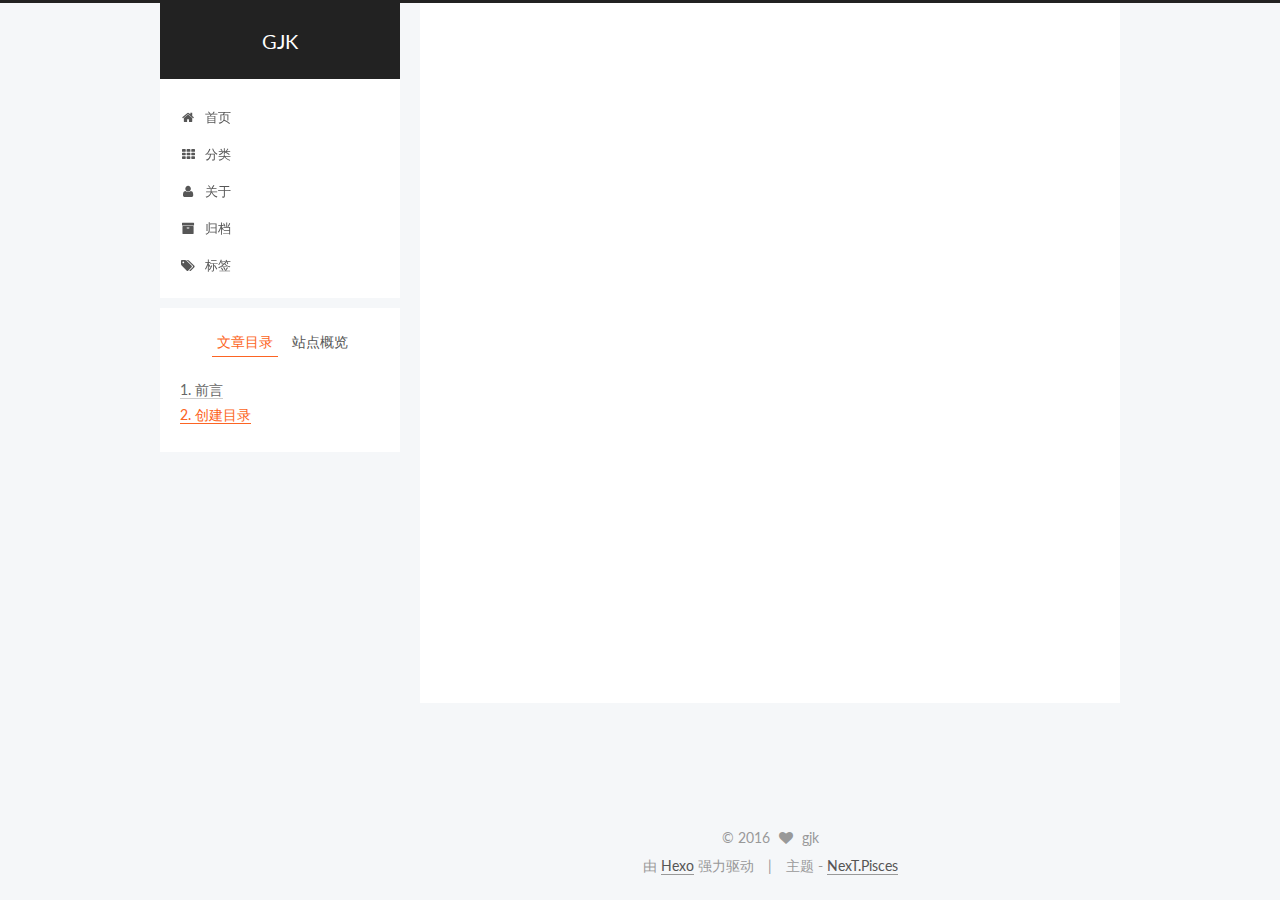
<file: 2016/06/29/怎样创建目录和标签/index.html>
<!doctype html>



  


<html class="theme-next pisces use-motion">
<head>
  <meta charset="UTF-8"/>
<meta http-equiv="X-UA-Compatible" content="IE=edge,chrome=1" />
<meta name="viewport" content="width=device-width, initial-scale=1, maximum-scale=1"/>



<meta http-equiv="Cache-Control" content="no-transform" />
<meta http-equiv="Cache-Control" content="no-siteapp" />












  
  
  <link href="/vendors/fancybox/source/jquery.fancybox.css?v=2.1.5" rel="stylesheet" type="text/css" />




  
  
  
  

  
    
    
  

  

  

  

  

  
    
    
    <link href="//fonts.googleapis.com/css?family=Lato:300,300italic,400,400italic,700,700italic&subset=latin,latin-ext" rel="stylesheet" type="text/css">
  






<link href="/vendors/font-awesome/css/font-awesome.min.css?v=4.4.0" rel="stylesheet" type="text/css" />

<link href="/css/main.css?v=5.0.1" rel="stylesheet" type="text/css" />


  <meta name="keywords" content="hexo 目录 标签," />








  <link rel="shortcut icon" type="image/x-icon" href="/favicon.ico?v=5.0.1" />






<meta name="description" content="前言其实第一次使用hexo创建博客，其功能和使用还在摸索中，最基本的创建和发布到github功能，已经有很多很赞的文章做了详细说明，咱这就不赘言多叙了，为了有个良好的管理环境和清晰的分类，目录和标签是必须的，接下来我们就开始吧，哈哈。
创建目录">
<meta property="og:type" content="article">
<meta property="og:title" content="怎样创建目录和标签">
<meta property="og:url" content="http://yoursite.com/2016/06/29/怎样创建目录和标签/index.html">
<meta property="og:site_name" content="GJK">
<meta property="og:description" content="前言其实第一次使用hexo创建博客，其功能和使用还在摸索中，最基本的创建和发布到github功能，已经有很多很赞的文章做了详细说明，咱这就不赘言多叙了，为了有个良好的管理环境和清晰的分类，目录和标签是必须的，接下来我们就开始吧，哈哈。
创建目录">
<meta property="og:updated_time" content="2016-07-13T14:06:34.490Z">
<meta name="twitter:card" content="summary">
<meta name="twitter:title" content="怎样创建目录和标签">
<meta name="twitter:description" content="前言其实第一次使用hexo创建博客，其功能和使用还在摸索中，最基本的创建和发布到github功能，已经有很多很赞的文章做了详细说明，咱这就不赘言多叙了，为了有个良好的管理环境和清晰的分类，目录和标签是必须的，接下来我们就开始吧，哈哈。
创建目录">



<script type="text/javascript" id="hexo.configuration">
  var NexT = window.NexT || {};
  var CONFIG = {
    scheme: 'Pisces',
    sidebar: {"position":"left","display":"post"},
    fancybox: true,
    motion: true,
    duoshuo: {
      userId: 6306801135327905000,
      author: 'gjk'
    }
  };
</script>




  <link rel="canonical" href="http://yoursite.com/2016/06/29/怎样创建目录和标签/"/>

  <title> 怎样创建目录和标签 | GJK </title>
</head>

<body itemscope itemtype="http://schema.org/WebPage" lang="zh-Hans">

  










  
  
    
  

  <div class="container one-collumn sidebar-position-left page-post-detail ">
    <div class="headband"></div>

    <header id="header" class="header" itemscope itemtype="http://schema.org/WPHeader">
      <div class="header-inner"><div class="site-meta ">
  

  <div class="custom-logo-site-title">
    <a href="/"  class="brand" rel="start">
      <span class="logo-line-before"><i></i></span>
      <span class="site-title">GJK</span>
      <span class="logo-line-after"><i></i></span>
    </a>
  </div>
  <p class="site-subtitle"></p>
</div>

<div class="site-nav-toggle">
  <button>
    <span class="btn-bar"></span>
    <span class="btn-bar"></span>
    <span class="btn-bar"></span>
  </button>
</div>

<nav class="site-nav">
  

  
    <ul id="menu" class="menu">
      
        
        <li class="menu-item menu-item-home">
          <a href="/" rel="section">
            
              <i class="menu-item-icon fa fa-fw fa-home"></i> <br />
            
            首页
          </a>
        </li>
      
        
        <li class="menu-item menu-item-categories">
          <a href="/categories" rel="section">
            
              <i class="menu-item-icon fa fa-fw fa-th"></i> <br />
            
            分类
          </a>
        </li>
      
        
        <li class="menu-item menu-item-about">
          <a href="/about" rel="section">
            
              <i class="menu-item-icon fa fa-fw fa-user"></i> <br />
            
            关于
          </a>
        </li>
      
        
        <li class="menu-item menu-item-archives">
          <a href="/archives" rel="section">
            
              <i class="menu-item-icon fa fa-fw fa-archive"></i> <br />
            
            归档
          </a>
        </li>
      
        
        <li class="menu-item menu-item-tags">
          <a href="/tags" rel="section">
            
              <i class="menu-item-icon fa fa-fw fa-tags"></i> <br />
            
            标签
          </a>
        </li>
      

      
    </ul>
  

  
</nav>

 </div>
    </header>

    <main id="main" class="main">
      <div class="main-inner">
        <div class="content-wrap">
          <div id="content" class="content">
            

  <div id="posts" class="posts-expand">
    

  
  

  
  
  

  <article class="post post-type-normal " itemscope itemtype="http://schema.org/Article">

    
      <header class="post-header">

        
        
          <h1 class="post-title" itemprop="name headline">
            
            
              
                怎样创建目录和标签
              
            
          </h1>
        

        <div class="post-meta">
          <span class="post-time">
            <span class="post-meta-item-icon">
              <i class="fa fa-calendar-o"></i>
            </span>
            <span class="post-meta-item-text">发表于</span>
            <time itemprop="dateCreated" datetime="2016-06-29T21:50:48+08:00" content="2016-06-29">
              2016-06-29
            </time>
          </span>

          
            <span class="post-category" >
              &nbsp; | &nbsp;
              <span class="post-meta-item-icon">
                <i class="fa fa-folder-o"></i>
              </span>
              <span class="post-meta-item-text">分类于</span>
              
                <span itemprop="about" itemscope itemtype="https://schema.org/Thing">
                  <a href="/categories/2016-06/" itemprop="url" rel="index">
                    <span itemprop="name">2016 06</span>
                  </a>
                </span>

                
                

              
            </span>
          

          
            
          

          

          
          

          
        </div>
      </header>
    


    <div class="post-body" itemprop="articleBody">

      
      

      
        <h2 id="前言"><a href="#前言" class="headerlink" title="前言"></a>前言</h2><p>其实第一次使用hexo创建博客，其功能和使用还在摸索中，最基本的创建和发布到github功能，已经有很多很赞的文章做了详细说明，咱这就不赘言多叙了，为了有个良好的管理环境和清晰的分类，目录和标签是必须的，接下来我们就开始吧，哈哈。</p>
<h2 id="创建目录"><a href="#创建目录" class="headerlink" title="创建目录"></a>创建目录</h2>
      
    </div>

    <div>
      
        
      
    </div>

    <div>
      
        

      
    </div>

    <footer class="post-footer">
      
        <div class="post-tags">
          
            <a href="/tags/hexo-目录-标签/" rel="tag">#hexo 目录 标签</a>
          
        </div>
      

      
        <div class="post-nav">
          <div class="post-nav-next post-nav-item">
            
              <a href="/2016/06/29/随便说点什么/" rel="next" title="随便说点什么">
                <i class="fa fa-chevron-left"></i> 随便说点什么
              </a>
            
          </div>

          <div class="post-nav-prev post-nav-item">
            
              <a href="/2016/06/29/404/" rel="prev" title="404">
                404 <i class="fa fa-chevron-right"></i>
              </a>
            
          </div>
        </div>
      

      
      
    </footer>
  </article>



    <div class="post-spread">
      
    </div>
  </div>


          </div>
          


          
  <div class="comments" id="comments">
    
    <!-- 多说评论框 start -->
    	<div class="ds-thread" data-thread-key="2016/06/29/怎样创建目录和标签/" data-title="怎样创建目录和标签" data-url="http://yoursite.com/2016/06/29/怎样创建目录和标签/"></div>
    <!-- 多说评论框 end -->
    <!-- 多说公共JS代码 start (一个网页只需插入一次) -->
    <script type="text/javascript">
    var duoshuoQuery = {short_name:"gjk87"};
    	(function() {
    		var ds = document.createElement('script');
    		ds.type = 'text/javascript';ds.async = true;
    		ds.src = (document.location.protocol == 'https:' ? 'https:' : 'http:') + '//static.duoshuo.com/embed.js';
    		ds.charset = 'UTF-8';
    		(document.getElementsByTagName('head')[0]
    		 || document.getElementsByTagName('body')[0]).appendChild(ds);
    	})();
    	</script>
    <!-- 多说公共JS代码 end -->

  </div>


        </div>
        
          
  
  <div class="sidebar-toggle">
    <div class="sidebar-toggle-line-wrap">
      <span class="sidebar-toggle-line sidebar-toggle-line-first"></span>
      <span class="sidebar-toggle-line sidebar-toggle-line-middle"></span>
      <span class="sidebar-toggle-line sidebar-toggle-line-last"></span>
    </div>
  </div>

  <aside id="sidebar" class="sidebar">
    <div class="sidebar-inner">

      

      
        <ul class="sidebar-nav motion-element">
          <li class="sidebar-nav-toc sidebar-nav-active" data-target="post-toc-wrap" >
            文章目录
          </li>
          <li class="sidebar-nav-overview" data-target="site-overview">
            站点概览
          </li>
        </ul>
      

      <section class="site-overview sidebar-panel ">
        <div class="site-author motion-element" itemprop="author" itemscope itemtype="http://schema.org/Person">
          <img class="site-author-image" itemprop="image"
               src="/images/avatar.png"
               alt="gjk" />
          <p class="site-author-name" itemprop="name">gjk</p>
          <p class="site-description motion-element" itemprop="description"></p>
        </div>
        <nav class="site-state motion-element">
          <div class="site-state-item site-state-posts">
            <a href="/archives">
              <span class="site-state-item-count">4</span>
              <span class="site-state-item-name">日志</span>
            </a>
          </div>

          
            <div class="site-state-item site-state-categories">
              <a href="/categories">
                <span class="site-state-item-count">1</span>
                <span class="site-state-item-name">分类</span>
              </a>
            </div>
          

          
            <div class="site-state-item site-state-tags">
              <a href="/tags">
                <span class="site-state-item-count">2</span>
                <span class="site-state-item-name">标签</span>
              </a>
            </div>
          

        </nav>

        

        <div class="links-of-author motion-element">
          
        </div>

        
        

        
        
          <div class="links-of-blogroll motion-element links-of-blogroll-block">
            <div class="links-of-blogroll-title">
              <i class="fa  fa-fw fa-globe"></i>
              Links
            </div>
            <ul class="links-of-blogroll-list">
              
                <li class="links-of-blogroll-item">
                  <a href="http://theme-next.iissnan.com/" title="NexT" target="_blank">NexT</a>
                </li>
              
            </ul>
          </div>
        

      </section>

      
        <section class="post-toc-wrap motion-element sidebar-panel sidebar-panel-active">
          <div class="post-toc">
            
              
            
            
              <div class="post-toc-content"><ol class="nav"><li class="nav-item nav-level-2"><a class="nav-link" href="#前言"><span class="nav-number">1.</span> <span class="nav-text">前言</span></a></li><li class="nav-item nav-level-2"><a class="nav-link" href="#创建目录"><span class="nav-number">2.</span> <span class="nav-text">创建目录</span></a></li></ol></div>
            
          </div>
        </section>
      

    </div>
  </aside>


        
      </div>
    </main>

    <footer id="footer" class="footer">
      <div class="footer-inner">
        <div class="copyright" >
  
  &copy; 
  <span itemprop="copyrightYear">2016</span>
  <span class="with-love">
    <i class="fa fa-heart"></i>
  </span>
  <span class="author" itemprop="copyrightHolder">gjk</span>
</div>

<div class="powered-by">
  由 <a class="theme-link" href="http://hexo.io">Hexo</a> 强力驱动
</div>

<div class="theme-info">
  主题 -
  <a class="theme-link" href="https://github.com/iissnan/hexo-theme-next">
    NexT.Pisces
  </a>
</div>

        

        
      </div>
    </footer>

    <div class="back-to-top">
      <i class="fa fa-arrow-up"></i>
    </div>
  </div>

  

<script type="text/javascript">
  if (Object.prototype.toString.call(window.Promise) !== '[object Function]') {
    window.Promise = null;
  }
</script>









  



  
  <script type="text/javascript" src="/vendors/jquery/index.js?v=2.1.3"></script>

  
  <script type="text/javascript" src="/vendors/fastclick/lib/fastclick.min.js?v=1.0.6"></script>

  
  <script type="text/javascript" src="/vendors/jquery_lazyload/jquery.lazyload.js?v=1.9.7"></script>

  
  <script type="text/javascript" src="/vendors/velocity/velocity.min.js?v=1.2.1"></script>

  
  <script type="text/javascript" src="/vendors/velocity/velocity.ui.min.js?v=1.2.1"></script>

  
  <script type="text/javascript" src="/vendors/fancybox/source/jquery.fancybox.pack.js?v=2.1.5"></script>


  


  <script type="text/javascript" src="/js/src/utils.js?v=5.0.1"></script>

  <script type="text/javascript" src="/js/src/motion.js?v=5.0.1"></script>



  
  


  <script type="text/javascript" src="/js/src/affix.js?v=5.0.1"></script>

  <script type="text/javascript" src="/js/src/schemes/pisces.js?v=5.0.1"></script>



  
  <script type="text/javascript" src="/js/src/scrollspy.js?v=5.0.1"></script>
<script type="text/javascript" src="/js/src/post-details.js?v=5.0.1"></script>



  


  <script type="text/javascript" src="/js/src/bootstrap.js?v=5.0.1"></script>



  



  




  
  
  

  

  

</body>
</html>
</file>
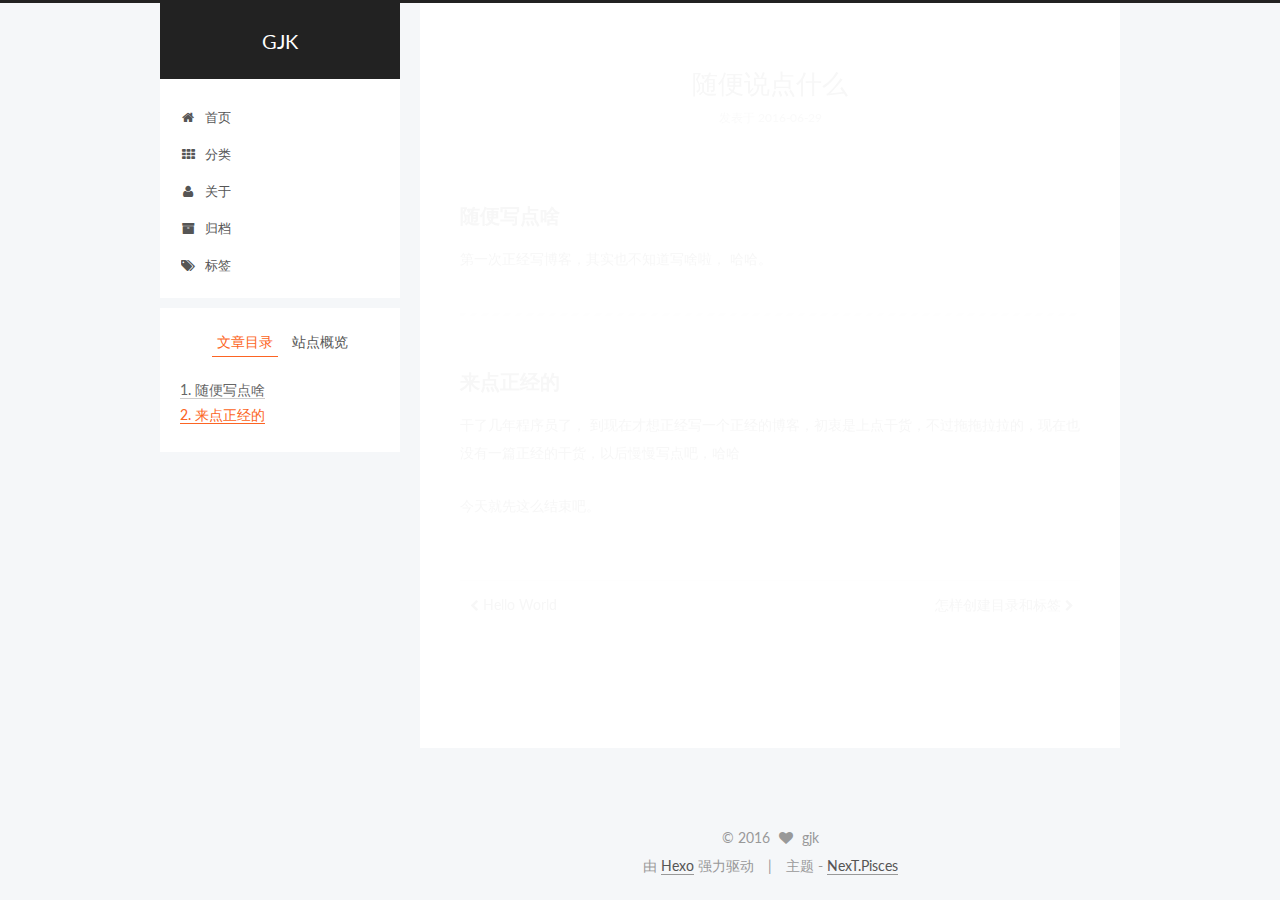
<file: 2016/06/29/随便说点什么/index.html>
<!doctype html>



  


<html class="theme-next pisces use-motion">
<head>
  <meta charset="UTF-8"/>
<meta http-equiv="X-UA-Compatible" content="IE=edge,chrome=1" />
<meta name="viewport" content="width=device-width, initial-scale=1, maximum-scale=1"/>



<meta http-equiv="Cache-Control" content="no-transform" />
<meta http-equiv="Cache-Control" content="no-siteapp" />












  
  
  <link href="/vendors/fancybox/source/jquery.fancybox.css?v=2.1.5" rel="stylesheet" type="text/css" />




  
  
  
  

  
    
    
  

  

  

  

  

  
    
    
    <link href="//fonts.googleapis.com/css?family=Lato:300,300italic,400,400italic,700,700italic&subset=latin,latin-ext" rel="stylesheet" type="text/css">
  






<link href="/vendors/font-awesome/css/font-awesome.min.css?v=4.4.0" rel="stylesheet" type="text/css" />

<link href="/css/main.css?v=5.0.1" rel="stylesheet" type="text/css" />


  <meta name="keywords" content="gjk.github.io" />








  <link rel="shortcut icon" type="image/x-icon" href="/favicon.ico?v=5.0.1" />






<meta name="description" content="随便写点啥第一次正经写博客，其实也不知道写啥啦， 哈哈。

来点正经的干了几年程序员了， 到现在才想正经写一个正经的博客，初衷是上点干货，不过拖拖拉拉的，现在也没有一篇正经的干货，以后慢慢写点吧，哈哈
今天就先这么结束吧。">
<meta property="og:type" content="article">
<meta property="og:title" content="随便说点什么">
<meta property="og:url" content="http://yoursite.com/2016/06/29/随便说点什么/index.html">
<meta property="og:site_name" content="GJK">
<meta property="og:description" content="随便写点啥第一次正经写博客，其实也不知道写啥啦， 哈哈。

来点正经的干了几年程序员了， 到现在才想正经写一个正经的博客，初衷是上点干货，不过拖拖拉拉的，现在也没有一篇正经的干货，以后慢慢写点吧，哈哈
今天就先这么结束吧。">
<meta property="og:updated_time" content="2016-06-29T13:42:53.185Z">
<meta name="twitter:card" content="summary">
<meta name="twitter:title" content="随便说点什么">
<meta name="twitter:description" content="随便写点啥第一次正经写博客，其实也不知道写啥啦， 哈哈。

来点正经的干了几年程序员了， 到现在才想正经写一个正经的博客，初衷是上点干货，不过拖拖拉拉的，现在也没有一篇正经的干货，以后慢慢写点吧，哈哈
今天就先这么结束吧。">



<script type="text/javascript" id="hexo.configuration">
  var NexT = window.NexT || {};
  var CONFIG = {
    scheme: 'Pisces',
    sidebar: {"position":"left","display":"post"},
    fancybox: true,
    motion: true,
    duoshuo: {
      userId: 6306801135327905000,
      author: 'gjk'
    }
  };
</script>




  <link rel="canonical" href="http://yoursite.com/2016/06/29/随便说点什么/"/>

  <title> 随便说点什么 | GJK </title>
</head>

<body itemscope itemtype="http://schema.org/WebPage" lang="zh-Hans">

  










  
  
    
  

  <div class="container one-collumn sidebar-position-left page-post-detail ">
    <div class="headband"></div>

    <header id="header" class="header" itemscope itemtype="http://schema.org/WPHeader">
      <div class="header-inner"><div class="site-meta ">
  

  <div class="custom-logo-site-title">
    <a href="/"  class="brand" rel="start">
      <span class="logo-line-before"><i></i></span>
      <span class="site-title">GJK</span>
      <span class="logo-line-after"><i></i></span>
    </a>
  </div>
  <p class="site-subtitle"></p>
</div>

<div class="site-nav-toggle">
  <button>
    <span class="btn-bar"></span>
    <span class="btn-bar"></span>
    <span class="btn-bar"></span>
  </button>
</div>

<nav class="site-nav">
  

  
    <ul id="menu" class="menu">
      
        
        <li class="menu-item menu-item-home">
          <a href="/" rel="section">
            
              <i class="menu-item-icon fa fa-fw fa-home"></i> <br />
            
            首页
          </a>
        </li>
      
        
        <li class="menu-item menu-item-categories">
          <a href="/categories" rel="section">
            
              <i class="menu-item-icon fa fa-fw fa-th"></i> <br />
            
            分类
          </a>
        </li>
      
        
        <li class="menu-item menu-item-about">
          <a href="/about" rel="section">
            
              <i class="menu-item-icon fa fa-fw fa-user"></i> <br />
            
            关于
          </a>
        </li>
      
        
        <li class="menu-item menu-item-archives">
          <a href="/archives" rel="section">
            
              <i class="menu-item-icon fa fa-fw fa-archive"></i> <br />
            
            归档
          </a>
        </li>
      
        
        <li class="menu-item menu-item-tags">
          <a href="/tags" rel="section">
            
              <i class="menu-item-icon fa fa-fw fa-tags"></i> <br />
            
            标签
          </a>
        </li>
      

      
    </ul>
  

  
</nav>

 </div>
    </header>

    <main id="main" class="main">
      <div class="main-inner">
        <div class="content-wrap">
          <div id="content" class="content">
            

  <div id="posts" class="posts-expand">
    

  
  

  
  
  

  <article class="post post-type-normal " itemscope itemtype="http://schema.org/Article">

    
      <header class="post-header">

        
        
          <h1 class="post-title" itemprop="name headline">
            
            
              
                随便说点什么
              
            
          </h1>
        

        <div class="post-meta">
          <span class="post-time">
            <span class="post-meta-item-icon">
              <i class="fa fa-calendar-o"></i>
            </span>
            <span class="post-meta-item-text">发表于</span>
            <time itemprop="dateCreated" datetime="2016-06-29T21:22:49+08:00" content="2016-06-29">
              2016-06-29
            </time>
          </span>

          

          
            
          

          

          
          

          
        </div>
      </header>
    


    <div class="post-body" itemprop="articleBody">

      
      

      
        <h2 id="随便写点啥"><a href="#随便写点啥" class="headerlink" title="随便写点啥"></a>随便写点啥</h2><p>第一次正经写博客，其实也不知道写啥啦， 哈哈。</p>
<hr>
<h2 id="来点正经的"><a href="#来点正经的" class="headerlink" title="来点正经的"></a>来点正经的</h2><p>干了几年程序员了， 到现在才想正经写一个正经的博客，初衷是上点干货，不过拖拖拉拉的，现在也没有一篇正经的干货，以后慢慢写点吧，哈哈</p>
<p>今天就先这么结束吧。</p>

      
    </div>

    <div>
      
        
      
    </div>

    <div>
      
        

      
    </div>

    <footer class="post-footer">
      

      
        <div class="post-nav">
          <div class="post-nav-next post-nav-item">
            
              <a href="/2016/06/29/hello-world/" rel="next" title="Hello World">
                <i class="fa fa-chevron-left"></i> Hello World
              </a>
            
          </div>

          <div class="post-nav-prev post-nav-item">
            
              <a href="/2016/06/29/怎样创建目录和标签/" rel="prev" title="怎样创建目录和标签">
                怎样创建目录和标签 <i class="fa fa-chevron-right"></i>
              </a>
            
          </div>
        </div>
      

      
      
    </footer>
  </article>



    <div class="post-spread">
      
    </div>
  </div>


          </div>
          


          
  <div class="comments" id="comments">
    
    <!-- 多说评论框 start -->
    	<div class="ds-thread" data-thread-key="2016/06/29/随便说点什么/" data-title="随便说点什么" data-url="http://yoursite.com/2016/06/29/随便说点什么/"></div>
    <!-- 多说评论框 end -->
    <!-- 多说公共JS代码 start (一个网页只需插入一次) -->
    <script type="text/javascript">
    var duoshuoQuery = {short_name:"gjk87"};
    	(function() {
    		var ds = document.createElement('script');
    		ds.type = 'text/javascript';ds.async = true;
    		ds.src = (document.location.protocol == 'https:' ? 'https:' : 'http:') + '//static.duoshuo.com/embed.js';
    		ds.charset = 'UTF-8';
    		(document.getElementsByTagName('head')[0]
    		 || document.getElementsByTagName('body')[0]).appendChild(ds);
    	})();
    	</script>
    <!-- 多说公共JS代码 end -->

  </div>


        </div>
        
          
  
  <div class="sidebar-toggle">
    <div class="sidebar-toggle-line-wrap">
      <span class="sidebar-toggle-line sidebar-toggle-line-first"></span>
      <span class="sidebar-toggle-line sidebar-toggle-line-middle"></span>
      <span class="sidebar-toggle-line sidebar-toggle-line-last"></span>
    </div>
  </div>

  <aside id="sidebar" class="sidebar">
    <div class="sidebar-inner">

      

      
        <ul class="sidebar-nav motion-element">
          <li class="sidebar-nav-toc sidebar-nav-active" data-target="post-toc-wrap" >
            文章目录
          </li>
          <li class="sidebar-nav-overview" data-target="site-overview">
            站点概览
          </li>
        </ul>
      

      <section class="site-overview sidebar-panel ">
        <div class="site-author motion-element" itemprop="author" itemscope itemtype="http://schema.org/Person">
          <img class="site-author-image" itemprop="image"
               src="/images/avatar.png"
               alt="gjk" />
          <p class="site-author-name" itemprop="name">gjk</p>
          <p class="site-description motion-element" itemprop="description"></p>
        </div>
        <nav class="site-state motion-element">
          <div class="site-state-item site-state-posts">
            <a href="/archives">
              <span class="site-state-item-count">4</span>
              <span class="site-state-item-name">日志</span>
            </a>
          </div>

          
            <div class="site-state-item site-state-categories">
              <a href="/categories">
                <span class="site-state-item-count">1</span>
                <span class="site-state-item-name">分类</span>
              </a>
            </div>
          

          
            <div class="site-state-item site-state-tags">
              <a href="/tags">
                <span class="site-state-item-count">2</span>
                <span class="site-state-item-name">标签</span>
              </a>
            </div>
          

        </nav>

        

        <div class="links-of-author motion-element">
          
        </div>

        
        

        
        
          <div class="links-of-blogroll motion-element links-of-blogroll-block">
            <div class="links-of-blogroll-title">
              <i class="fa  fa-fw fa-globe"></i>
              Links
            </div>
            <ul class="links-of-blogroll-list">
              
                <li class="links-of-blogroll-item">
                  <a href="http://theme-next.iissnan.com/" title="NexT" target="_blank">NexT</a>
                </li>
              
            </ul>
          </div>
        

      </section>

      
        <section class="post-toc-wrap motion-element sidebar-panel sidebar-panel-active">
          <div class="post-toc">
            
              
            
            
              <div class="post-toc-content"><ol class="nav"><li class="nav-item nav-level-2"><a class="nav-link" href="#随便写点啥"><span class="nav-number">1.</span> <span class="nav-text">随便写点啥</span></a></li><li class="nav-item nav-level-2"><a class="nav-link" href="#来点正经的"><span class="nav-number">2.</span> <span class="nav-text">来点正经的</span></a></li></ol></div>
            
          </div>
        </section>
      

    </div>
  </aside>


        
      </div>
    </main>

    <footer id="footer" class="footer">
      <div class="footer-inner">
        <div class="copyright" >
  
  &copy; 
  <span itemprop="copyrightYear">2016</span>
  <span class="with-love">
    <i class="fa fa-heart"></i>
  </span>
  <span class="author" itemprop="copyrightHolder">gjk</span>
</div>

<div class="powered-by">
  由 <a class="theme-link" href="http://hexo.io">Hexo</a> 强力驱动
</div>

<div class="theme-info">
  主题 -
  <a class="theme-link" href="https://github.com/iissnan/hexo-theme-next">
    NexT.Pisces
  </a>
</div>

        

        
      </div>
    </footer>

    <div class="back-to-top">
      <i class="fa fa-arrow-up"></i>
    </div>
  </div>

  

<script type="text/javascript">
  if (Object.prototype.toString.call(window.Promise) !== '[object Function]') {
    window.Promise = null;
  }
</script>









  



  
  <script type="text/javascript" src="/vendors/jquery/index.js?v=2.1.3"></script>

  
  <script type="text/javascript" src="/vendors/fastclick/lib/fastclick.min.js?v=1.0.6"></script>

  
  <script type="text/javascript" src="/vendors/jquery_lazyload/jquery.lazyload.js?v=1.9.7"></script>

  
  <script type="text/javascript" src="/vendors/velocity/velocity.min.js?v=1.2.1"></script>

  
  <script type="text/javascript" src="/vendors/velocity/velocity.ui.min.js?v=1.2.1"></script>

  
  <script type="text/javascript" src="/vendors/fancybox/source/jquery.fancybox.pack.js?v=2.1.5"></script>


  


  <script type="text/javascript" src="/js/src/utils.js?v=5.0.1"></script>

  <script type="text/javascript" src="/js/src/motion.js?v=5.0.1"></script>



  
  


  <script type="text/javascript" src="/js/src/affix.js?v=5.0.1"></script>

  <script type="text/javascript" src="/js/src/schemes/pisces.js?v=5.0.1"></script>



  
  <script type="text/javascript" src="/js/src/scrollspy.js?v=5.0.1"></script>
<script type="text/javascript" src="/js/src/post-details.js?v=5.0.1"></script>



  


  <script type="text/javascript" src="/js/src/bootstrap.js?v=5.0.1"></script>



  



  




  
  
  

  

  

</body>
</html>
</file>
<file: css/main.css>
/* normalize.css v3.0.2 | MIT License | git.io/normalize */
html {
  font-family: sans-serif; /* 1 */
  -ms-text-size-adjust: 100%; /* 2 */
  -webkit-text-size-adjust: 100%; /* 2 */
}
body {
  margin: 0;
}
article,
aside,
details,
figcaption,
figure,
footer,
header,
hgroup,
main,
menu,
nav,
section,
summary {
  display: block;
}
audio,
canvas,
progress,
video {
  display: inline-block; /* 1 */
  vertical-align: baseline; /* 2 */
}
audio:not([controls]) {
  display: none;
  height: 0;
}
[hidden],
template {
  display: none;
}
a {
  background-color: transparent;
}
a:active,
a:hover {
  outline: 0;
}
abbr[title] {
  border-bottom: 1px dotted;
}
b,
strong {
  font-weight: bold;
}
dfn {
  font-style: italic;
}
h1 {
  font-size: 2em;
  margin: 0.67em 0;
}
mark {
  background: #ff0;
  color: #000;
}
small {
  font-size: 80%;
}
sub,
sup {
  font-size: 75%;
  line-height: 0;
  position: relative;
  vertical-align: baseline;
}
sup {
  top: -0.5em;
}
sub {
  bottom: -0.25em;
}
img {
  border: 0;
}
svg:not(:root) {
  overflow: hidden;
}
figure {
  margin: 1em 40px;
}
hr {
  -moz-box-sizing: content-box;
  box-sizing: content-box;
  height: 0;
}
pre {
  overflow: auto;
}
code,
kbd,
pre,
samp {
  font-family: monospace, monospace;
  font-size: 1em;
}
button,
input,
optgroup,
select,
textarea {
  color: inherit; /* 1 */
  font: inherit; /* 2 */
  margin: 0; /* 3 */
}
button {
  overflow: visible;
}
button,
select {
  text-transform: none;
}
button,
html input[type="button"],
input[type="reset"],
input[type="submit"] {
  -webkit-appearance: button; /* 2 */
  cursor: pointer; /* 3 */
}
button[disabled],
html input[disabled] {
  cursor: default;
}
button::-moz-focus-inner,
input::-moz-focus-inner {
  border: 0;
  padding: 0;
}
input {
  line-height: normal;
}
input[type="checkbox"],
input[type="radio"] {
  box-sizing: border-box; /* 1 */
  padding: 0; /* 2 */
}
input[type="number"]::-webkit-inner-spin-button,
input[type="number"]::-webkit-outer-spin-button {
  height: auto;
}
input[type="search"] {
  -webkit-appearance: textfield; /* 1 */
  -moz-box-sizing: content-box;
  -webkit-box-sizing: content-box; /* 2 */
  box-sizing: content-box;
}
input[type="search"]::-webkit-search-cancel-button,
input[type="search"]::-webkit-search-decoration {
  -webkit-appearance: none;
}
fieldset {
  border: 1px solid #c0c0c0;
  margin: 0 2px;
  padding: 0.35em 0.625em 0.75em;
}
legend {
  border: 0; /* 1 */
  padding: 0; /* 2 */
}
textarea {
  overflow: auto;
}
optgroup {
  font-weight: bold;
}
table {
  border-collapse: collapse;
  border-spacing: 0;
}
td,
th {
  padding: 0;
}
::selection {
  background: #262a30;
  color: #fff;
}
body {
  position: relative;
  font-family: 'Lato', "PingFang SC", "Microsoft YaHei", sans-serif;
  font-size: 14px;
  line-height: 2;
  color: #555;
  background: #fff;
}
@media (max-width: 767px) {
  body {
    padding-right: 0 !important;
  }
}
@media (min-width: 768px) and (max-width: 991px) {
  body {
    padding-right: 0 !important;
  }
}
@media (min-width: 1600px) {
  body {
    font-size: 16px;
  }
}
h1,
h2,
h3,
h4,
h5,
h6 {
  margin: 0;
  padding: 0;
  font-weight: bold;
  line-height: 1.5;
  font-family: 'Lato', "PingFang SC", "Microsoft YaHei", sans-serif;
}
h2,
h3,
h4,
h5,
h6 {
  margin: 20px 0 15px;
}
h1 {
  font-size: 22px;
}
@media (max-width: 767px) {
  h1 {
    font-size: 18px;
  }
}
h2 {
  font-size: 20px;
}
@media (max-width: 767px) {
  h2 {
    font-size: 16px;
  }
}
h3 {
  font-size: 18px;
}
@media (max-width: 767px) {
  h3 {
    font-size: 14px;
  }
}
h4 {
  font-size: 16px;
}
@media (max-width: 767px) {
  h4 {
    font-size: 12px;
  }
}
h5 {
  font-size: 14px;
}
@media (max-width: 767px) {
  h5 {
    font-size: 10px;
  }
}
h6 {
  font-size: 12px;
}
@media (max-width: 767px) {
  h6 {
    font-size: 8px;
  }
}
p {
  margin: 0 0 25px 0;
}
a {
  color: #555;
  text-decoration: none;
  border-bottom: 1px solid #999;
  word-wrap: break-word;
}
a:hover {
  color: #222;
  border-bottom-color: #222;
}
ul {
  list-style: none;
}
blockquote {
  margin: 0;
  padding: 0;
}
img {
  display: block;
  margin: auto;
  max-width: 100%;
  height: auto;
}
hr {
  margin: 40px 0;
  height: 3px;
  border: none;
  background-color: #ddd;
  background-image: repeating-linear-gradient(-45deg, #fff, #fff 4px, transparent 4px, transparent 8px);
}
blockquote {
  padding: 0 15px;
  color: #666;
  border-left: 4px solid #ddd;
}
blockquote cite::before {
  content: "-";
  padding: 0 5px;
}
dt {
  font-weight: 700;
}
dd {
  margin: 0;
  padding: 0;
}
.text-left {
  text-align: left;
}
.text-center {
  text-align: center;
}
.text-right {
  text-align: right;
}
.text-justify {
  text-align: justify;
}
.text-nowrap {
  white-space: nowrap;
}
.text-lowercase {
  text-transform: lowercase;
}
.text-uppercase {
  text-transform: uppercase;
}
.text-capitalize {
  text-transform: capitalize;
}
.center-block {
  display: block;
  margin-left: auto;
  margin-right: auto;
}
.clearfix:before,
.clearfix:after {
  content: " ";
  display: table;
}
.clearfix:after {
  clear: both;
}
.pullquote {
  width: 45%;
}
.pullquote.left {
  float: left;
  margin-left: 5px;
  margin-right: 10px;
}
.pullquote.right {
  float: right;
  margin-left: 10px;
  margin-right: 5px;
}
.affix.affix.affix {
  position: fixed;
}
.translation {
  margin-top: -20px;
  font-size: 14px;
  color: #999;
}
.scrollbar-measure {
  width: 100px;
  height: 100px;
  overflow: scroll;
  position: absolute;
  top: -9999px;
}
.use-motion .motion-element {
  opacity: 0;
}
#local-search-input {
  padding: 3px;
  border: none;
  text-indent: 14px;
  border-radius: 0;
  width: 140px;
  outline: none;
  border-bottom: 1px solid #999;
  background: inherit;
  opacity: 0.5;
}
#local-search-input:focus {
  opacity: 1;
}
.search-icon {
  position: absolute;
  top: 9px;
}
table {
  margin: 20px 0;
  width: 100%;
  border-collapse: collapse;
  border-spacing: 0;
  border: 1px solid #ddd;
  font-size: 14px;
  table-layout: fixed;
  word-wrap: break-all;
}
table>tbody>tr:nth-of-type(odd) {
  background-color: #f9f9f9;
}
table>tbody>tr:hover {
  background-color: #f5f5f5;
}
caption,
th,
td {
  padding: 8px;
  text-align: left;
  vertical-align: middle;
  font-weight: normal;
}
th,
td {
  border-bottom: 3px solid #ddd;
  border-right: 1px solid #eee;
}
th {
  padding-bottom: 10px;
  font-weight: 700;
}
td {
  border-bottom-width: 1px;
}
html,
body {
  height: 100%;
}
.container {
  position: relative;
  min-height: 100%;
}
.header-inner {
  margin: 0 auto;
  padding: 100px 0 70px;
  width: 700px;
}
@media (min-width: 1600px) {
  .container .header-inner {
    width: 900px;
  }
}
.main {
  padding-bottom: 150px;
}
.main-inner {
  margin: 0 auto;
  width: 700px;
}
@media (min-width: 1600px) {
  .container .main-inner {
    width: 900px;
  }
}
.footer {
  position: absolute;
  left: 0;
  bottom: 0;
  width: 100%;
  min-height: 50px;
}
.footer-inner {
  box-sizing: border-box;
  margin: 20px auto;
  width: 700px;
}
@media (min-width: 1600px) {
  .container .footer-inner {
    width: 900px;
  }
}
pre,
.highlight {
  overflow: auto;
  margin: 20px 0;
  padding: 15px;
  font-size: 13px;
  color: #4d4d4c;
  background: #f7f7f7;
  line-height: 1.6;
}
pre,
code {
  font-family: consolas, Menlo, "PingFang SC", "Microsoft YaHei", monospace;
}
code {
  padding: 2px 4px;
  word-break: break-all;
  color: #555;
  background: #eee;
  border-radius: 4px;
  font-size: 13px;
}
pre code {
  padding: 0;
  color: #4d4d4c;
  background: none;
  text-shadow: none;
}
.highlight pre {
  border: none;
  margin: 0;
  padding: 1px;
}
.highlight table {
  margin: 0;
  width: auto;
  border: none;
}
.highlight td {
  border: none;
  padding: 0;
}
.highlight figcaption {
  font-size: 1em;
  color: #4d4d4c;
  line-height: 1em;
  margin-bottom: 1em;
}
.highlight figcaption:before,
.highlight figcaption:after {
  content: " ";
  display: table;
}
.highlight figcaption:after {
  clear: both;
}
.highlight figcaption a {
  float: right;
  color: #4d4d4c;
}
.highlight figcaption a:hover {
  border-bottom-color: #4d4d4c;
}
.highlight .gutter pre {
  color: #666;
  text-align: right;
  padding-right: 20px;
}
.highlight .line {
  height: 20px;
}
.gist table {
  width: auto;
}
.gist table td {
  border: none;
}
pre .comment {
  color: #8e908c;
}
pre .variable,
pre .attribute,
pre .tag,
pre .regexp,
pre .ruby .constant,
pre .xml .tag .title,
pre .xml .pi,
pre .xml .doctype,
pre .html .doctype,
pre .css .id,
pre .css .class,
pre .css .pseudo {
  color: #c82829;
}
pre .number,
pre .preprocessor,
pre .built_in,
pre .literal,
pre .params,
pre .constant,
pre .command {
  color: #f5871f;
}
pre .ruby .class .title,
pre .css .rules .attribute,
pre .string,
pre .value,
pre .inheritance,
pre .header,
pre .ruby .symbol,
pre .xml .cdata,
pre .special,
pre .number,
pre .formula {
  color: #718c00;
}
pre .title,
pre .css .hexcolor {
  color: #3e999f;
}
pre .function,
pre .python .decorator,
pre .python .title,
pre .ruby .function .title,
pre .ruby .title .keyword,
pre .perl .sub,
pre .javascript .title,
pre .coffeescript .title {
  color: #4271ae;
}
pre .keyword,
pre .javascript .function {
  color: #8959a8;
}
.full-image.full-image.full-image {
  border: none;
  max-width: 100%;
  width: auto;
  margin: 20px auto;
}
@media (min-width: 992px) {
  .full-image.full-image.full-image {
    max-width: none;
    width: 126%;
    margin: 0 -13%;
  }
}
.blockquote-center,
.page-home .post-type-quote blockquote,
.page-post-detail .post-type-quote blockquote {
  position: relative;
  margin: 40px 0;
  padding: 0;
  border-left: none;
  text-align: center;
}
.blockquote-center::before,
.page-home .post-type-quote blockquote::before,
.page-post-detail .post-type-quote blockquote::before,
.blockquote-center::after,
.page-home .post-type-quote blockquote::after,
.page-post-detail .post-type-quote blockquote::after {
  position: absolute;
  content: ' ';
  display: block;
  width: 100%;
  height: 24px;
  opacity: 0.2;
  background-repeat: no-repeat;
  background-position: 0 -6px;
  background-size: 22px 22px;
}
.blockquote-center::before,
.page-home .post-type-quote blockquote::before,
.page-post-detail .post-type-quote blockquote::before {
  top: -20px;
  background-image: url("../images/quote-l.svg");
  border-top: 1px solid #ccc;
}
.blockquote-center::after,
.page-home .post-type-quote blockquote::after,
.page-post-detail .post-type-quote blockquote::after {
  bottom: -20px;
  background-image: url("../images/quote-r.svg");
  border-bottom: 1px solid #ccc;
  background-position: 100% 8px;
}
.blockquote-center p,
.page-home .post-type-quote blockquote p,
.page-post-detail .post-type-quote blockquote p,
.blockquote-center div,
.page-home .post-type-quote blockquote div,
.page-post-detail .post-type-quote blockquote div {
  text-align: center;
}
.post .post-body .group-picture img {
  box-sizing: border-box;
  padding: 0 3px;
  border: none;
}
.post .group-picture-row {
  overflow: hidden;
  margin-top: 6px;
}
.post .group-picture-row:first-child {
  margin-top: 0;
}
.post .group-picture-column {
  float: left;
}
.page-post-detail .post-body .group-picture-column {
  float: none;
  margin-top: 10px;
  width: auto !important;
}
.page-post-detail .post-body .group-picture-column img {
  margin: 0 auto;
}
.page-archive .group-picture-container {
  overflow: hidden;
}
.page-archive .group-picture-row {
  float: left;
}
.page-archive .group-picture-row:first-child {
  margin-top: 6px;
}
.page-archive .group-picture-column {
  max-width: 150px;
  max-height: 150px;
}
.btn {
  display: inline-block;
  padding: 0 20px;
  font-size: 14px;
  color: #fff;
  background: #222;
  border: 2px solid #555;
  text-decoration: none;
  border-radius: 0;
  transition-property: background-color;
  transition-duration: 0.2s;
  transition-timing-function: ease-in-out;
  transition-delay: 0s;
}
.btn:hover,
.post-more-link .btn:hover {
  border-color: #222;
  color: #fff;
  background: #222;
}
.btn-bar {
  display: block;
  width: 22px;
  height: 2px;
  background: #555;
  border-radius: 1px;
}
.btn-bar+.btn-bar {
  margin-top: 4px;
}
.pagination {
  margin: 120px 0 40px;
  text-align: center;
  border-top: 1px solid #eee;
}
.page-number-basic,
.pagination .prev,
.pagination .next,
.pagination .page-number,
.pagination .space {
  display: inline-block;
  position: relative;
  top: -1px;
  margin: 0 10px;
  padding: 0 10px;
  line-height: 30px;
}
@media (max-width: 767px) {
  .page-number-basic,
  .pagination .prev,
  .pagination .next,
  .pagination .page-number,
  .pagination .space {
    margin: 0 5px;
  }
}
.pagination .prev,
.pagination .next,
.pagination .page-number {
  border-bottom: 0;
  border-top: 1px solid #eee;
  transition-property: border-color;
  transition-duration: 0.2s;
  transition-timing-function: ease-in-out;
  transition-delay: 0s;
}
.pagination .prev:hover,
.pagination .next:hover,
.pagination .page-number:hover {
  border-top-color: #222;
}
.pagination .space {
  padding: 0;
  margin: 0;
}
.pagination .prev {
  margin-left: 0;
}
.pagination .next {
  margin-right: 0;
}
.pagination .page-number.current {
  color: #fff;
  background: #ccc;
  border-top-color: #ccc;
}
@media (max-width: 767px) {
  .pagination {
    border-top: none;
  }
  .pagination .prev,
  .pagination .next,
  .pagination .page-number {
    margin-bottom: 10px;
    border-top: 0;
    border-bottom: 1px solid #eee;
  }
  .pagination .prev:hover,
  .pagination .next:hover,
  .pagination .page-number:hover {
    border-bottom-color: #222;
  }
}
.comments {
  margin: 60px 20px 0;
}
.tag-cloud {
  text-align: center;
}
.tag-cloud a {
  display: inline-block;
  margin: 10px;
}
.back-to-top {
  box-sizing: border-box;
  position: fixed;
  bottom: -100px;
  right: 50px;
  z-index: 1050;
  padding: 0 6px;
  width: 25px;
  background: #222;
  font-size: 12px;
  opacity: 0.6;
  color: #fff;
  cursor: pointer;
  text-align: center;
  -webkit-transform: translateZ(0);
  transition-property: bottom;
  transition-duration: 0.2s;
  transition-timing-function: ease-in-out;
  transition-delay: 0s;
}
@media (max-width: 767px) {
  .back-to-top {
    display: none;
  }
}
@media (min-width: 768px) and (max-width: 991px) {
  .back-to-top {
    display: none;
  }
}
.back-to-top.back-to-top-on {
  bottom: 40px;
}
.header {
  background: #fff;
}
.header-inner {
  position: relative;
}
.headband {
  height: 3px;
  background: #222;
}
.site-meta {
  margin: 0;
  text-align: center;
}
@media (max-width: 767px) {
  .site-meta {
    text-align: center;
  }
}
.brand {
  position: relative;
  display: inline-block;
  padding: 0 40px;
  color: #fff;
  background: #222;
  border-bottom: none;
}
.brand:hover {
  color: #fff;
}
.logo {
  display: inline-block;
  margin-right: 5px;
  line-height: 36px;
  vertical-align: top;
}
.site-title {
  display: inline-block;
  vertical-align: top;
  line-height: 36px;
  font-size: 20px;
  font-weight: normal;
  font-family: 'Lato', "PingFang SC", "Microsoft YaHei", sans-serif;
}
.site-subtitle {
  margin-top: 10px;
  font-size: 13px;
  color: #ddd;
}
.use-motion .brand {
  opacity: 0;
}
.use-motion .logo,
.use-motion .site-title,
.use-motion .site-subtitle {
  opacity: 0;
  position: relative;
  top: -10px;
}
.site-nav-toggle {
  display: none;
  position: absolute;
  top: 10px;
  left: 10px;
}
@media (max-width: 767px) {
  .site-nav-toggle {
    display: block;
  }
}
.site-nav-toggle button {
  margin-top: 2px;
  padding: 9px 10px;
  background: transparent;
  border: none;
}
@media (max-width: 767px) {
  .site-nav {
    display: none;
    margin: 0 -10px;
    padding: 0 10px;
    clear: both;
    border-top: 1px solid #ddd;
  }
}
@media (min-width: 768px) and (max-width: 991px) {
  .site-nav {
    display: block !important;
  }
}
@media (min-width: 992px) {
  .site-nav {
    display: block !important;
  }
}
.menu {
  margin-top: 20px;
  padding-left: 0;
  text-align: center;
}
.menu .menu-item {
  display: inline-block;
  margin: 0 10px;
}
@media screen and (max-width: 767px) {
  .menu .menu-item {
    margin-top: 10px;
  }
}
.menu .menu-item a {
  display: block;
  font-size: 13px;
  text-transform: capitalize;
  line-height: inherit;
  border-bottom: 1px solid transparent;
  transition-property: border-color;
  transition-duration: 0.2s;
  transition-timing-function: ease-in-out;
  transition-delay: 0s;
}
.menu .menu-item a:hover,
.menu-item-active a {
  border-bottom-color: #222;
}
.menu .menu-item .fa {
  margin-right: 5px;
}
.use-motion .menu-item {
  opacity: 0;
}
.post-body {
  font-family: 'Lato', "PingFang SC", "Microsoft YaHei", sans-serif;
}
@media (max-width: 767px) {
  .post-body {
    word-break: break-word;
  }
}
.post-body .fancybox img {
  display: block !important;
  margin: 0 auto;
  cursor: pointer;
  cursor: zoom-in;
  cursor: -webkit-zoom-in;
}
.post-body .image-caption,
.post-body .figure .caption {
  margin: 10px auto 15px;
  text-align: center;
  font-size: 14px;
  color: #999;
  font-weight: bold;
  line-height: 1;
}
.post-sticky-flag {
  display: inline-block;
  font-size: 16px;
  -ms-transform: rotate(30deg);
  -webkit-transform: rotate(30deg);
  -moz-transform: rotate(30deg);
  -ms-transform: rotate(30deg);
  -o-transform: rotate(30deg);
  transform: rotate(30deg);
}
.posts-expand {
  padding-top: 40px;
}
@media (max-width: 767px) {
  .posts-expand {
    margin: 0 20px;
  }
  .post-body pre,
  .post-body .highlight {
    padding: 10px;
  }
  .post-body pre .gutter pre,
  .post-body .highlight .gutter pre {
    padding-right: 10px;
  }
}
@media (min-width: 992px) {
  .posts-expand .post-body {
    text-align: justify;
  }
}
.posts-expand .post-body h2,
.posts-expand .post-body h3,
.posts-expand .post-body h4,
.posts-expand .post-body h5,
.posts-expand .post-body h6 {
  padding-top: 10px;
}
.posts-expand .post-body h2 .header-anchor,
.posts-expand .post-body h3 .header-anchor,
.posts-expand .post-body h4 .header-anchor,
.posts-expand .post-body h5 .header-anchor,
.posts-expand .post-body h6 .header-anchor {
  float: right;
  margin-left: 10px;
  color: #ccc;
  border-bottom-style: none;
  visibility: hidden;
}
.posts-expand .post-body h2 .header-anchor:hover,
.posts-expand .post-body h3 .header-anchor:hover,
.posts-expand .post-body h4 .header-anchor:hover,
.posts-expand .post-body h5 .header-anchor:hover,
.posts-expand .post-body h6 .header-anchor:hover {
  color: inherit;
}
.posts-expand .post-body h2:hover .header-anchor,
.posts-expand .post-body h3:hover .header-anchor,
.posts-expand .post-body h4:hover .header-anchor,
.posts-expand .post-body h5:hover .header-anchor,
.posts-expand .post-body h6:hover .header-anchor {
  visibility: visible;
}
.posts-expand .post-body ul li {
  list-style: circle;
}
.posts-expand .post-body img {
  box-sizing: border-box;
  margin: auto;
  padding: 3px;
  border: 1px solid #ddd;
}
.posts-expand .fancybox img {
  margin: 0 auto;
}
@media (max-width: 767px) {
  .posts-collapse {
    margin: 0 20px;
  }
  .posts-collapse .post-title,
  .posts-collapse .post-meta {
    display: block;
    width: auto;
    text-align: left;
  }
}
.posts-collapse {
  position: relative;
  z-index: 1010;
  margin-left: 55px;
}
.posts-collapse::after {
  content: " ";
  position: absolute;
  top: 20px;
  left: 0;
  margin-left: -2px;
  width: 4px;
  height: 100%;
  background: #f5f5f5;
  z-index: -1;
}
@media (max-width: 767px) {
  .posts-collapse {
    margin: 0 20px;
  }
}
.posts-collapse .collection-title {
  position: relative;
  margin: 60px 0;
}
.posts-collapse .collection-title h2 {
  margin-left: 20px;
}
.posts-collapse .collection-title small {
  color: #bbb;
}
.posts-collapse .collection-title::before {
  content: " ";
  position: absolute;
  left: 0;
  top: 50%;
  margin-left: -4px;
  margin-top: -4px;
  width: 8px;
  height: 8px;
  background: #bbb;
  border-radius: 50%;
}
.posts-collapse .post {
  margin: 30px 0;
}
.posts-collapse .post-header {
  position: relative;
  transition-duration: 0.2s;
  transition-timing-function: ease-in-out;
  transition-delay: 0s;
  transition-property: border;
  border-bottom: 1px dashed #ccc;
}
.posts-collapse .post-header::before {
  content: " ";
  position: absolute;
  left: 0;
  top: 12px;
  width: 6px;
  height: 6px;
  margin-left: -4px;
  background: #bbb;
  border-radius: 50%;
  border: 1px solid #fff;
  transition-duration: 0.2s;
  transition-timing-function: ease-in-out;
  transition-delay: 0s;
  transition-property: background;
}
.posts-collapse .post-header:hover {
  border-bottom-color: #666;
}
.posts-collapse .post-header:hover::before {
  background: #222;
}
.posts-collapse .post-meta {
  position: absolute;
  font-size: 12px;
  left: 20px;
  top: 5px;
}
.posts-collapse .post-comments-count {
  display: none;
}
.posts-collapse .post-title {
  margin-left: 60px;
  font-size: 16px;
  font-weight: normal;
  line-height: inherit;
}
.posts-collapse .post-title::after {
  margin-left: 3px;
  opacity: 0.6;
}
.posts-collapse .post-title a {
  color: #666;
  border-bottom: none;
}
.page-home .post-type-quote .post-header,
.page-post-detail .post-type-quote .post-header,
.page-home .post-type-quote .post-tags,
.page-post-detail .post-type-quote .post-tags {
  display: none;
}
.posts-expand .post-title {
  font-size: 26px;
  text-align: center;
  word-break: break-word;
  font-weight: 300;
}
@media (max-width: 767px) {
  .posts-expand .post-title {
    font-size: 22px;
  }
}
.posts-expand .post-title-link {
  display: inline-block;
  position: relative;
  color: #555;
  border-bottom: none;
  line-height: 1.2;
  vertical-align: top;
}
.posts-expand .post-title-link::before {
  content: "";
  position: absolute;
  width: 100%;
  height: 2px;
  bottom: 0;
  left: 0;
  background-color: #000;
  visibility: hidden;
  -webkit-transform: scaleX(0);
  -moz-transform: scaleX(0);
  -ms-transform: scaleX(0);
  -o-transform: scaleX(0);
  transform: scaleX(0);
  transition-duration: 0.2s;
  transition-timing-function: ease-in-out;
  transition-delay: 0s;
}
.posts-expand .post-title-link:hover::before {
  visibility: visible;
  -webkit-transform: scaleX(1);
  -moz-transform: scaleX(1);
  -ms-transform: scaleX(1);
  -o-transform: scaleX(1);
  transform: scaleX(1);
}
.posts-expand .post-title-link .fa {
  font-size: 16px;
}
.posts-expand .post-meta {
  margin: 3px 0 60px 0;
  color: #999;
  font-family: 'Lato', "PingFang SC", "Microsoft YaHei", sans-serif;
  font-size: 12px;
  text-align: center;
}
.posts-expand .post-meta .post-category-list {
  display: inline-block;
  margin: 0;
  padding: 3px;
}
.posts-expand .post-meta .post-category-list-link {
  color: #999;
}
.post-meta-item-icon {
  display: none;
  margin-right: 3px;
}
@media (min-width: 768px) and (max-width: 991px) {
  .post-meta-item-icon {
    display: inline-block;
  }
}
@media (max-width: 767px) {
  .post-meta-item-icon {
    display: inline-block;
  }
}
@media (min-width: 768px) and (max-width: 991px) {
  .post-meta-item-text {
    display: none;
  }
}
@media (max-width: 767px) {
  .post-meta-item-text {
    display: none;
  }
}
@media (max-width: 767px) {
  .posts-expand .post-comments-count {
    display: none;
  }
}
.post-more-link {
  margin-top: 50px;
}
.post-more-link .btn {
  color: #555;
  font-size: 14px;
  background: #fff;
  border-radius: 2px;
  line-height: 2;
}
.posts-expand .post-tags {
  margin-top: 40px;
  text-align: center;
}
.posts-expand .post-tags a {
  display: inline-block;
  margin-right: 10px;
  font-size: 13px;
}
.post-nav {
  overflow: hidden;
  margin-top: 60px;
  padding: 10px;
  white-space: nowrap;
  border-top: 1px solid #eee;
}
.post-nav-item {
  display: inline-block;
  width: 50%;
  white-space: normal;
}
.post-nav-item a {
  position: relative;
  display: inline-block;
  line-height: 25px;
  font-size: 14px;
  color: #555;
  border-bottom: none;
}
.post-nav-item a:hover {
  color: #222;
  border-bottom: none;
}
.post-nav-item a:active {
  top: 2px;
}
.post-nav-item a i {
  font-size: 12px;
}
.post-nav-prev {
  text-align: right;
}
.posts-expand .post-eof {
  display: block;
  margin: 80px auto 60px;
  width: 8%;
  height: 1px;
  background: #ccc;
  text-align: center;
}
.post:last-child .post-eof.post-eof.post-eof {
  display: none;
}
.post-gallery {
  display: table;
  table-layout: fixed;
  width: 100%;
  border-collapse: separate;
}
.post-gallery-row {
  display: table-row;
}
.post-gallery .post-gallery-img {
  display: table-cell;
  text-align: center;
  vertical-align: middle;
  border: none;
}
.post-gallery .post-gallery-img img {
  max-width: 100%;
  max-height: 100%;
  border: none;
}
.fancybox-close,
.fancybox-close:hover {
  border: none;
}
.sidebar {
  position: fixed;
  right: 0;
  top: 0;
  bottom: 0;
  width: 0;
  z-index: 1040;
  box-shadow: inset 0 2px 6px #000;
  background: #222;
  -webkit-transform: translateZ(0);
}
.sidebar a {
  color: #999;
  border-bottom-color: #555;
}
.sidebar a:hover {
  color: #eee;
}
@media (min-width: 768px) and (max-width: 991px) {
  .sidebar {
    display: none !important;
  }
}
@media (max-width: 767px) {
  .sidebar {
    display: none !important;
  }
}
.sidebar-inner {
  position: relative;
  padding: 20px 10px;
  color: #999;
  text-align: center;
}
.sidebar-toggle {
  position: fixed;
  right: 50px;
  bottom: 45px;
  width: 15px;
  height: 15px;
  padding: 5px;
  background: #222;
  line-height: 0;
  z-index: 1050;
  cursor: pointer;
  -webkit-transform: translateZ(0);
}
@media (min-width: 768px) and (max-width: 991px) {
  .sidebar-toggle {
    display: none;
  }
}
@media (max-width: 767px) {
  .sidebar-toggle {
    display: none;
  }
}
.sidebar-toggle-line {
  position: relative;
  display: inline-block;
  vertical-align: top;
  height: 2px;
  width: 100%;
  background: #fff;
  margin-top: 3px;
}
.sidebar-toggle-line:first-child {
  margin-top: 0;
}
.site-author-image {
  display: block;
  margin: 0 auto;
  padding: 2px;
  max-width: 120px;
  height: auto;
  border: 1px solid #eee;
}
.site-author-name {
  margin: 0;
  text-align: center;
  color: #222;
  font-weight: 600;
}
.site-description {
  margin-top: 0;
  text-align: center;
  font-size: 13px;
  color: #999;
}
.site-state {
  overflow: hidden;
  line-height: 1.4;
  white-space: nowrap;
  text-align: center;
}
.site-state-item {
  display: inline-block;
  padding: 0 15px;
  border-left: 1px solid #eee;
}
.site-state-item:first-child {
  border-left: none;
}
.site-state-item a {
  border-bottom: none;
}
.site-state-item-count {
  display: block;
  text-align: center;
  color: inherit;
  font-weight: 600;
  font-size: 16px;
}
.site-state-item-name {
  font-size: 13px;
  color: #999;
}
.feed-link {
  margin-top: 20px;
}
.feed-link a {
  display: inline-block;
  padding: 0 15px;
  color: #fc6423;
  border: 1px solid #fc6423;
  border-radius: 4px;
}
.feed-link a i {
  color: #fc6423;
  font-size: 14px;
}
.feed-link a:hover {
  color: #fff;
  background: #fc6423;
}
.feed-link a:hover i {
  color: #fff;
}
.links-of-author {
  margin-top: 20px;
}
.links-of-author a {
  display: inline-block;
  vertical-align: middle;
  margin-right: 10px;
  margin-bottom: 10px;
  border-bottom-color: #555;
  font-size: 13px;
}
.links-of-author a:before {
  display: inline-block;
  vertical-align: middle;
  margin-right: 3px;
  content: " ";
  width: 4px;
  height: 4px;
  border-radius: 50%;
  background: #ff5d24;
}
.links-of-blogroll {
  font-size: 13px;
}
.links-of-blogroll-title {
  margin-top: 20px;
  font-size: 14px;
  font-weight: 600;
}
.links-of-blogroll-list {
  margin: 0;
  padding: 0;
}
.links-of-blogroll-item {
  padding: 2px 10px;
}
.sidebar-nav {
  margin: 0 0 20px;
  padding-left: 0;
}
.sidebar-nav li {
  display: inline-block;
  cursor: pointer;
  border-bottom: 1px solid transparent;
  font-size: 14px;
  color: #555;
}
.sidebar-nav li:hover {
  color: #fc6423;
}
.page-post-detail .sidebar-nav-toc {
  padding: 0 5px;
}
.page-post-detail .sidebar-nav-overview {
  margin-left: 10px;
}
.sidebar-nav .sidebar-nav-active {
  color: #fc6423;
  border-bottom-color: #fc6423;
}
.sidebar-nav .sidebar-nav-active:hover {
  color: #fc6423;
}
.sidebar-panel {
  display: none;
}
.sidebar-panel-active {
  display: block;
}
.post-toc-empty {
  font-size: 14px;
  color: #666;
}
.post-toc-wrap {
  overflow: hidden;
}
.post-toc {
  overflow: auto;
}
.post-toc ol {
  margin: 0;
  padding: 0 2px 5px 10px;
  text-align: left;
  list-style: none;
  font-size: 14px;
}
.post-toc ol > ol {
  padding-left: 0;
}
.post-toc ol a {
  transition-duration: 0.2s;
  transition-timing-function: ease-in-out;
  transition-delay: 0s;
  transition-property: all;
  color: #666;
  border-bottom-color: #ccc;
}
.post-toc ol a:hover {
  color: #000;
  border-bottom-color: #000;
}
.post-toc .nav-item {
  overflow: hidden;
  text-overflow: ellipsis;
  white-space: nowrap;
  line-height: 1.8;
}
.post-toc .nav .nav-child {
  display: none;
}
.post-toc .nav .active > .nav-child {
  display: block;
}
.post-toc .nav .active-current > .nav-child {
  display: block;
}
.post-toc .nav .active-current > .nav-child > .nav-item {
  display: block;
}
.post-toc .nav .active > a {
  color: #fc6423;
  border-bottom-color: #fc6423;
}
.post-toc .nav .active-current > a {
  color: #fc6423;
}
.post-toc .nav .active-current > a:hover {
  color: #fc6423;
}
.footer {
  font-size: 14px;
  color: #999;
}
.footer img {
  border: none;
}
.footer-inner {
  text-align: center;
}
.with-love {
  display: inline-block;
  margin: 0 5px;
}
.powered-by,
.theme-info {
  display: inline-block;
}
.powered-by {
  margin-right: 10px;
}
.powered-by::after {
  content: "|";
  padding-left: 10px;
}
.cc-license {
  margin-top: 10px;
  text-align: center;
}
.cc-license .cc-opacity {
  opacity: 0.7;
  border-bottom: none;
}
.cc-license .cc-opacity:hover {
  opacity: 0.9;
}
.cc-license img {
  display: inline-block;
}
.theme-next #ds-thread #ds-reset {
  color: #555;
}
.theme-next #ds-thread #ds-reset .ds-replybox {
  margin-bottom: 30px;
}
.theme-next #ds-thread #ds-reset .ds-replybox .ds-avatar,
.theme-next #ds-reset .ds-avatar img {
  box-shadow: none;
}
.theme-next #ds-thread #ds-reset .ds-textarea-wrapper {
  border-color: #c7d4e1;
  background: none;
  border-top-right-radius: 3px;
  border-top-left-radius: 3px;
}
.theme-next #ds-thread #ds-reset .ds-textarea-wrapper textarea {
  height: 60px;
}
.theme-next #ds-reset .ds-rounded-top {
  border-radius: 0;
}
.theme-next #ds-thread #ds-reset .ds-post-toolbar {
  box-sizing: border-box;
  border: 1px solid #c7d4e1;
  background: #f6f8fa;
}
.theme-next #ds-thread #ds-reset .ds-post-options {
  height: 40px;
  border: none;
  background: none;
}
.theme-next #ds-thread #ds-reset .ds-toolbar-buttons {
  top: 11px;
}
.theme-next #ds-thread #ds-reset .ds-sync {
  top: 5px;
}
.theme-next #ds-thread #ds-reset .ds-post-button {
  top: 4px;
  right: 5px;
  width: 90px;
  height: 30px;
  border: 1px solid #c5ced7;
  border-radius: 3px;
  background-image: linear-gradient(#fbfbfc, #f5f7f9);
  color: #60676d;
}
.theme-next #ds-thread #ds-reset .ds-post-button:hover {
  background-position: 0 -30px;
  color: #60676d;
}
.theme-next #ds-thread #ds-reset .ds-comments-info {
  padding: 10px 0;
}
.theme-next #ds-thread #ds-reset .ds-sort {
  display: none;
}
.theme-next #ds-thread #ds-reset li.ds-tab a.ds-current {
  border: none;
  background: #f6f8fa;
  color: #60676d;
}
.theme-next #ds-thread #ds-reset li.ds-tab a.ds-current:hover {
  background-color: #e9f0f7;
  color: #60676d;
}
.theme-next #ds-thread #ds-reset li.ds-tab a {
  border-radius: 2px;
  padding: 5px;
}
.theme-next #ds-thread #ds-reset .ds-login-buttons p {
  color: #999;
  line-height: 36px;
}
.theme-next #ds-thread #ds-reset .ds-login-buttons .ds-service-list li {
  height: 28px;
}
.theme-next #ds-thread #ds-reset .ds-service-list a {
  background: none;
  padding: 5px;
  border: 1px solid;
  border-radius: 3px;
  text-align: center;
}
.theme-next #ds-thread #ds-reset .ds-service-list a:hover {
  color: #fff;
  background: #666;
}
.theme-next #ds-thread #ds-reset .ds-service-list .ds-weibo {
  color: #fc9b00;
  border-color: #fc9b00;
}
.theme-next #ds-thread #ds-reset .ds-service-list .ds-weibo:hover {
  background: #fc9b00;
}
.theme-next #ds-thread #ds-reset .ds-service-list .ds-qq {
  color: #60a3ec;
  border-color: #60a3ec;
}
.theme-next #ds-thread #ds-reset .ds-service-list .ds-qq:hover {
  background: #60a3ec;
}
.theme-next #ds-thread #ds-reset .ds-service-list .ds-renren {
  color: #2e7ac4;
  border-color: #2e7ac4;
}
.theme-next #ds-thread #ds-reset .ds-service-list .ds-renren:hover {
  background: #2e7ac4;
}
.theme-next #ds-thread #ds-reset .ds-service-list .ds-douban {
  color: #37994c;
  border-color: #37994c;
}
.theme-next #ds-thread #ds-reset .ds-service-list .ds-douban:hover {
  background: #37994c;
}
.theme-next #ds-thread #ds-reset .ds-service-list .ds-kaixin {
  color: #fef20d;
  border-color: #fef20d;
}
.theme-next #ds-thread #ds-reset .ds-service-list .ds-kaixin:hover {
  background: #fef20d;
}
.theme-next #ds-thread #ds-reset .ds-service-list .ds-netease {
  color: #f00;
  border-color: #f00;
}
.theme-next #ds-thread #ds-reset .ds-service-list .ds-netease:hover {
  background: #f00;
}
.theme-next #ds-thread #ds-reset .ds-service-list .ds-sohu {
  color: #ffcb05;
  border-color: #ffcb05;
}
.theme-next #ds-thread #ds-reset .ds-service-list .ds-sohu:hover {
  background: #ffcb05;
}
.theme-next #ds-thread #ds-reset .ds-service-list .ds-baidu {
  color: #2831e0;
  border-color: #2831e0;
}
.theme-next #ds-thread #ds-reset .ds-service-list .ds-baidu:hover {
  background: #2831e0;
}
.theme-next #ds-thread #ds-reset .ds-service-list .ds-google {
  color: #166bec;
  border-color: #166bec;
}
.theme-next #ds-thread #ds-reset .ds-service-list .ds-google:hover {
  background: #166bec;
}
.theme-next #ds-thread #ds-reset .ds-service-list .ds-weixin {
  color: #00ce0d;
  border-color: #00ce0d;
}
.theme-next #ds-thread #ds-reset .ds-service-list .ds-weixin:hover {
  background: #00ce0d;
}
.theme-next #ds-thread #ds-reset .ds-service-list .ds-more-services {
  border: none;
}
.theme-next #ds-thread #ds-reset .ds-service-list .ds-more-services:hover {
  background: none;
}
.theme-next #ds-reset .duoshuo-ua-admin {
  display: inline-block;
  color: #f00;
}
.theme-next #ds-reset .duoshuo-ua-platform,
.theme-next #ds-reset .duoshuo-ua-browser {
  color: #ccc;
}
.theme-next #ds-reset .duoshuo-ua-platform .fa,
.theme-next #ds-reset .duoshuo-ua-browser .fa {
  display: inline-block;
  margin-right: 3px;
}
.theme-next #ds-reset .duoshuo-ua-separator {
  display: inline-block;
  margin-left: 5px;
}
.theme-next .this_ua {
  background-color: #ccc !important;
  border-radius: 4px;
  padding: 0 5px !important;
  margin: 1px 1px !important;
  border: 1px solid #bbb !important;
  color: #fff;
  display: inline-block !important;
}
.theme-next .this_ua.admin {
  background-color: #d9534f !important;
  border-color: #d9534f !important;
}
.theme-next .this_ua.platform.iOS,
.theme-next .this_ua.platform.Mac,
.theme-next .this_ua.platform.Windows {
  background-color: #39b3d7 !important;
  border-color: #46b8da !important;
}
.theme-next .this_ua.platform.Linux {
  background-color: #3a3a3a !important;
  border-color: #1f1f1f !important;
}
.theme-next .this_ua.platform.Android {
  background-color: #00c47d !important;
  border-color: #01b171 !important;
}
.theme-next .this_ua.browser.Mobile,
.theme-next .this_ua.browser.Chrome {
  background-color: #5cb85c !important;
  border-color: #4cae4c !important;
}
.theme-next .this_ua.browser.Firefox {
  background-color: #f0ad4e !important;
  border-color: #eea236 !important;
}
.theme-next .this_ua.browser.Maxthon,
.theme-next .this_ua.browser.IE {
  background-color: #428bca !important;
  border-color: #357ebd !important;
}
.theme-next .this_ua.browser.baidu,
.theme-next .this_ua.browser.UCBrowser,
.theme-next .this_ua.browser.Opera {
  background-color: #d9534f !important;
  border-color: #d43f3a !important;
}
.theme-next .this_ua.browser.Android,
.theme-next .this_ua.browser.QQBrowser {
  background-color: #78ace9 !important;
  border-color: #4cae4c !important;
}
.post-spread {
  margin-top: 20px;
  text-align: center;
}
.jiathis_style {
  display: inline-block;
}
.jiathis_style a {
  border: none;
}
.post-spread {
  margin-top: 20px;
  text-align: center;
}
.bdshare-slide-button-box a {
  border: none;
}
.bdsharebuttonbox {
  display: inline-block;
}
.bdsharebuttonbox a {
  border: none;
}
ul.search-result-list {
  padding-left: 0px;
  margin: 0px 5px 0px 8px;
}
p.search-result {
  border-bottom: 1px dashed #ccc;
  padding: 5px 0;
}
a.search-result-title {
  font-weight: bold;
}
a.search-result {
  border-bottom: transparent;
  display: block;
  white-space: nowrap;
  overflow: hidden;
  text-overflow: ellipsis;
}
.search-keyword {
  border-bottom: 1px dashed #4088b8;
  font-weight: bold;
}
#local-search-result {
  height: 90%;
  overflow: auto;
}
.popup {
  display: none;
  position: fixed;
  top: 10%;
  left: 50%;
  width: 700px;
  height: 80%;
  margin-left: -350px;
  padding: 3px 0 0 10px;
  background: #fff;
  color: #333;
  z-index: 9999;
  border-radius: 5px;
}
@media (max-width: 767px) {
  .popup {
    padding: 3px;
    top: 0;
    left: 0;
    margin: 0;
    width: 100%;
    height: 100%;
    border-radius: 0px;
  }
}
.popoverlay {
  position: fixed;
  width: 100%;
  height: 100%;
  top: 0px;
  left: 0px;
  z-index: 2080;
  background-color: rgba(0,0,0,0.3);
}
#local-search-input {
  margin-bottom: 10px;
  width: 50%;
}
.popup-btn-close {
  position: absolute;
  top: 6px;
  right: 14px;
  color: #4ebd79;
  font-size: 14px;
  font-weight: bold;
  text-transform: uppercase;
  cursor: pointer;
}
#no-result {
  position: absolute;
  left: 44%;
  top: 42%;
  color: #ccc;
}
.busuanzi-count:before {
  content: " ";
  float: left;
  width: 260px;
  min-height: 25px;
}
@media (min-width: 768px) and (max-width: 991px) {
  .busuanzi-count {
    width: auto;
  }
  .busuanzi-count:before {
    display: none;
  }
}
@media (max-width: 767px) {
  .busuanzi-count {
    width: auto;
  }
  .busuanzi-count:before {
    display: none;
  }
}
.site-uv,
.site-pv,
.page-pv {
  display: inline-block;
}
.site-uv .busuanzi-value,
.site-pv .busuanzi-value,
.page-pv .busuanzi-value {
  margin: 0 5px;
}
.site-uv {
  margin-right: 10px;
}
.site-uv::after {
  content: "|";
  padding-left: 10px;
}
.use-motion .post {
  opacity: 0;
}
.page-archive .archive-page-counter {
  position: relative;
  top: 3px;
  left: 20px;
}
@media (max-width: 767px) {
  .page-archive .archive-page-counter {
    top: 5px;
  }
}
.page-archive .posts-collapse .archive-move-on {
  position: absolute;
  top: 11px;
  left: 0;
  margin-left: -6px;
  width: 10px;
  height: 10px;
  opacity: 0.5;
  background: #555;
  border: 1px solid #fff;
  border-radius: 50%;
}
.category-all-page .category-all-title {
  text-align: center;
}
.category-all-page .category-all {
  margin-top: 20px;
}
.category-all-page .category-list {
  margin: 0;
  padding: 0;
  list-style: none;
}
.category-all-page .category-list-item {
  margin: 5px 10px;
}
.category-all-page .category-list-count {
  color: #bbb;
}
.category-all-page .category-list-count:before {
  display: inline;
  content: " (";
}
.category-all-page .category-list-count:after {
  display: inline;
  content: ") ";
}
.category-all-page .category-list-child {
  padding-left: 10px;
}
.page-post-detail .sidebar-toggle-line {
  background: #fc6423;
}
.page-post-detail .comments {
  overflow: hidden;
}
body {
  background: #f5f7f9;
}
@media (min-width: 992px) {
  .full-image.full-image.full-image {
    max-width: none;
    width: 118%;
    margin: 0 -9%;
  }
}
.header {
  position: relative;
  margin: 0 auto;
  width: 960px;
}
@media (min-width: 768px) and (max-width: 991px) {
  .header {
    width: auto;
  }
}
@media (max-width: 767px) {
  .header {
    width: auto;
  }
}
.header-inner {
  position: absolute;
  top: 0;
  overflow: hidden;
  padding: 0;
  width: 240px;
  background: #fff;
}
@media (min-width: 1600px) {
  .container .header-inner {
    width: 240px;
  }
}
@media (min-width: 768px) and (max-width: 991px) {
  .header-inner {
    position: relative;
    width: auto;
  }
}
@media (max-width: 767px) {
  .header-inner {
    position: relative;
    width: auto;
  }
}
.main:before,
.main:after {
  content: " ";
  display: table;
}
.main:after {
  clear: both;
}
@media (min-width: 768px) and (max-width: 991px) {
  .main {
    padding-bottom: 100px;
  }
}
@media (max-width: 767px) {
  .main {
    padding-bottom: 100px;
  }
}
.container .main-inner {
  width: 960px;
}
@media (min-width: 768px) and (max-width: 991px) {
  .container .main-inner {
    width: auto;
  }
}
@media (max-width: 767px) {
  .container .main-inner {
    width: auto;
  }
}
.content-wrap {
  float: right;
  box-sizing: border-box;
  padding: 40px;
  width: 700px;
  background: #fff;
  min-height: 700px;
}
@media (min-width: 768px) and (max-width: 991px) {
  .content-wrap {
    width: 100%;
    padding: 20px;
  }
}
@media (max-width: 767px) {
  .content-wrap {
    width: 100%;
    padding: 20px;
    min-height: auto;
  }
}
.sidebar {
  position: static;
  float: left;
  margin-top: 300px;
  width: 240px;
  background: #fff;
  box-shadow: none;
}
@media (min-width: 768px) and (max-width: 991px) {
  .sidebar {
    display: none;
  }
}
@media (max-width: 767px) {
  .sidebar {
    display: none;
  }
}
.sidebar-toggle {
  display: none;
}
.footer-inner {
  width: 960px;
}
.footer-inner:before {
  content: " ";
  float: left;
  width: 260px;
  min-height: 50px;
}
@media (min-width: 768px) and (max-width: 991px) {
  .footer-inner {
    width: auto;
  }
  .footer-inner:before {
    display: none;
  }
}
@media (max-width: 767px) {
  .footer-inner {
    width: auto;
  }
  .footer-inner:before {
    display: none;
  }
}
.sidebar-position-right .header-inner {
  right: 0;
}
.sidebar-position-right .content-wrap {
  float: left;
}
.sidebar-position-right .sidebar {
  float: right;
}
.sidebar-position-right .footer-inner:before {
  float: right;
}
.site-meta {
  padding: 20px 0;
  color: #fff;
  background: #222;
}
@media (min-width: 768px) and (max-width: 991px) {
  .site-meta {
    box-shadow: 0 0 16px rgba(0,0,0,0.5);
  }
}
@media (max-width: 767px) {
  .site-meta {
    box-shadow: 0 0 16px rgba(0,0,0,0.5);
  }
}
.brand {
  display: block;
  padding: 0;
  background: none;
}
.brand:hover {
  color: #fff;
}
.site-subtitle {
  margin: 0;
}
.site-search form {
  display: none;
}
.site-nav {
  border-top: none;
}
@media (min-width: 768px) and (max-width: 991px) {
  .site-nav {
    display: none !important;
  }
}
@media (min-width: 768px) and (max-width: 991px) {
  .site-nav-on {
    display: block !important;
  }
}
.menu .menu-item {
  display: block;
  margin: 0;
  list-style: none;
}
.menu .menu-item a {
  position: relative;
  box-sizing: border-box;
  padding: 5px 20px;
  text-align: left;
  line-height: inherit;
  transition-property: background-color;
  transition-duration: 0.2s;
  transition-timing-function: ease-in-out;
  transition-delay: 0s;
}
.menu .menu-item a:hover,
.menu-item-active a {
  background: #f9f9f9;
  border-bottom-color: #fff;
}
.menu .menu-item br {
  display: none;
}
.menu-item-active a:after {
  content: " ";
  position: absolute;
  top: 50%;
  margin-top: -3px;
  right: 15px;
  width: 6px;
  height: 6px;
  border-radius: 50%;
  background-color: #bbb;
}
.btn-bar {
  background-color: #fff;
}
.site-nav-toggle {
  top: 20px;
  left: 20px;
}
@media (min-width: 768px) and (max-width: 991px) {
  .site-nav-toggle {
    display: block;
  }
}
.use-motion .sidebar .motion-element {
  opacity: 1;
}
.sidebar {
  display: none;
  right: auto;
  bottom: auto;
  -webkit-transform: none;
}
.sidebar-inner {
  box-sizing: border-box;
  width: 240px;
  color: #555;
  background: #fff;
}
.sidebar-inner.affix {
  position: fixed;
  top: 0;
}
.site-overview {
  margin: 0 2px;
  text-align: left;
}
.site-author:before,
.site-author:after {
  content: " ";
  display: table;
}
.site-author:after {
  clear: both;
}
.sidebar a {
  color: #555;
}
.sidebar a:hover {
  color: #222;
}
.links-of-author-item a:before {
  display: none;
}
.links-of-author-item a {
  border-bottom: none;
  text-decoration: underline;
}
.feed-link {
  border-top: 1px dotted #ccc;
  border-bottom: 1px dotted #ccc;
  text-align: center;
}
.feed-link a {
  display: block;
  color: #fc6423;
  border: none;
}
.feed-link a:hover {
  background: none;
  color: #e34603;
}
.feed-link a:hover i {
  color: #e34603;
}
.links-of-author:before,
.links-of-author:after {
  content: " ";
  display: table;
}
.links-of-author:after {
  clear: both;
}
.links-of-author-item {
  float: left;
  margin: 5px 0 0;
  width: 50%;
}
.links-of-author-item a {
  box-sizing: border-box;
  display: inline-block;
  margin-right: 0;
  margin-bottom: 0;
  padding: 0 5px;
  overflow: hidden;
  white-space: nowrap;
  text-overflow: ellipsis;
}
.links-of-author-item a {
  display: block;
  text-decoration: none;
}
.links-of-author-item a:hover {
  border-radius: 4px;
  background: #eee;
}
.links-of-author-item .fa {
  margin-right: 2px;
  font-size: 16px;
}
.links-of-author-item .fa-globe {
  font-size: 15px;
}
.links-of-blogroll {
  margin-top: 20px;
  padding: 3px 0 0;
  border-top: 1px dotted #ccc;
}
.links-of-blogroll-title {
  margin-top: 0;
}
.links-of-blogroll-item {
  padding: 0;
}
.links-of-blogroll-inline:before,
.links-of-blogroll-inline:after {
  content: " ";
  display: table;
}
.links-of-blogroll-inline:after {
  clear: both;
}
.links-of-blogroll-inline .links-of-blogroll-item {
  float: left;
  margin: 5px 0 0;
  width: 50%;
}
.links-of-blogroll-inline .links-of-blogroll-item a {
  box-sizing: border-box;
  display: inline-block;
  margin-right: 0;
  margin-bottom: 0;
  padding: 0 5px;
  overflow: hidden;
  white-space: nowrap;
  text-overflow: ellipsis;
}
@media (max-width: 767px) {
  .post-body {
    text-align: justify;
  }
}
</file>
